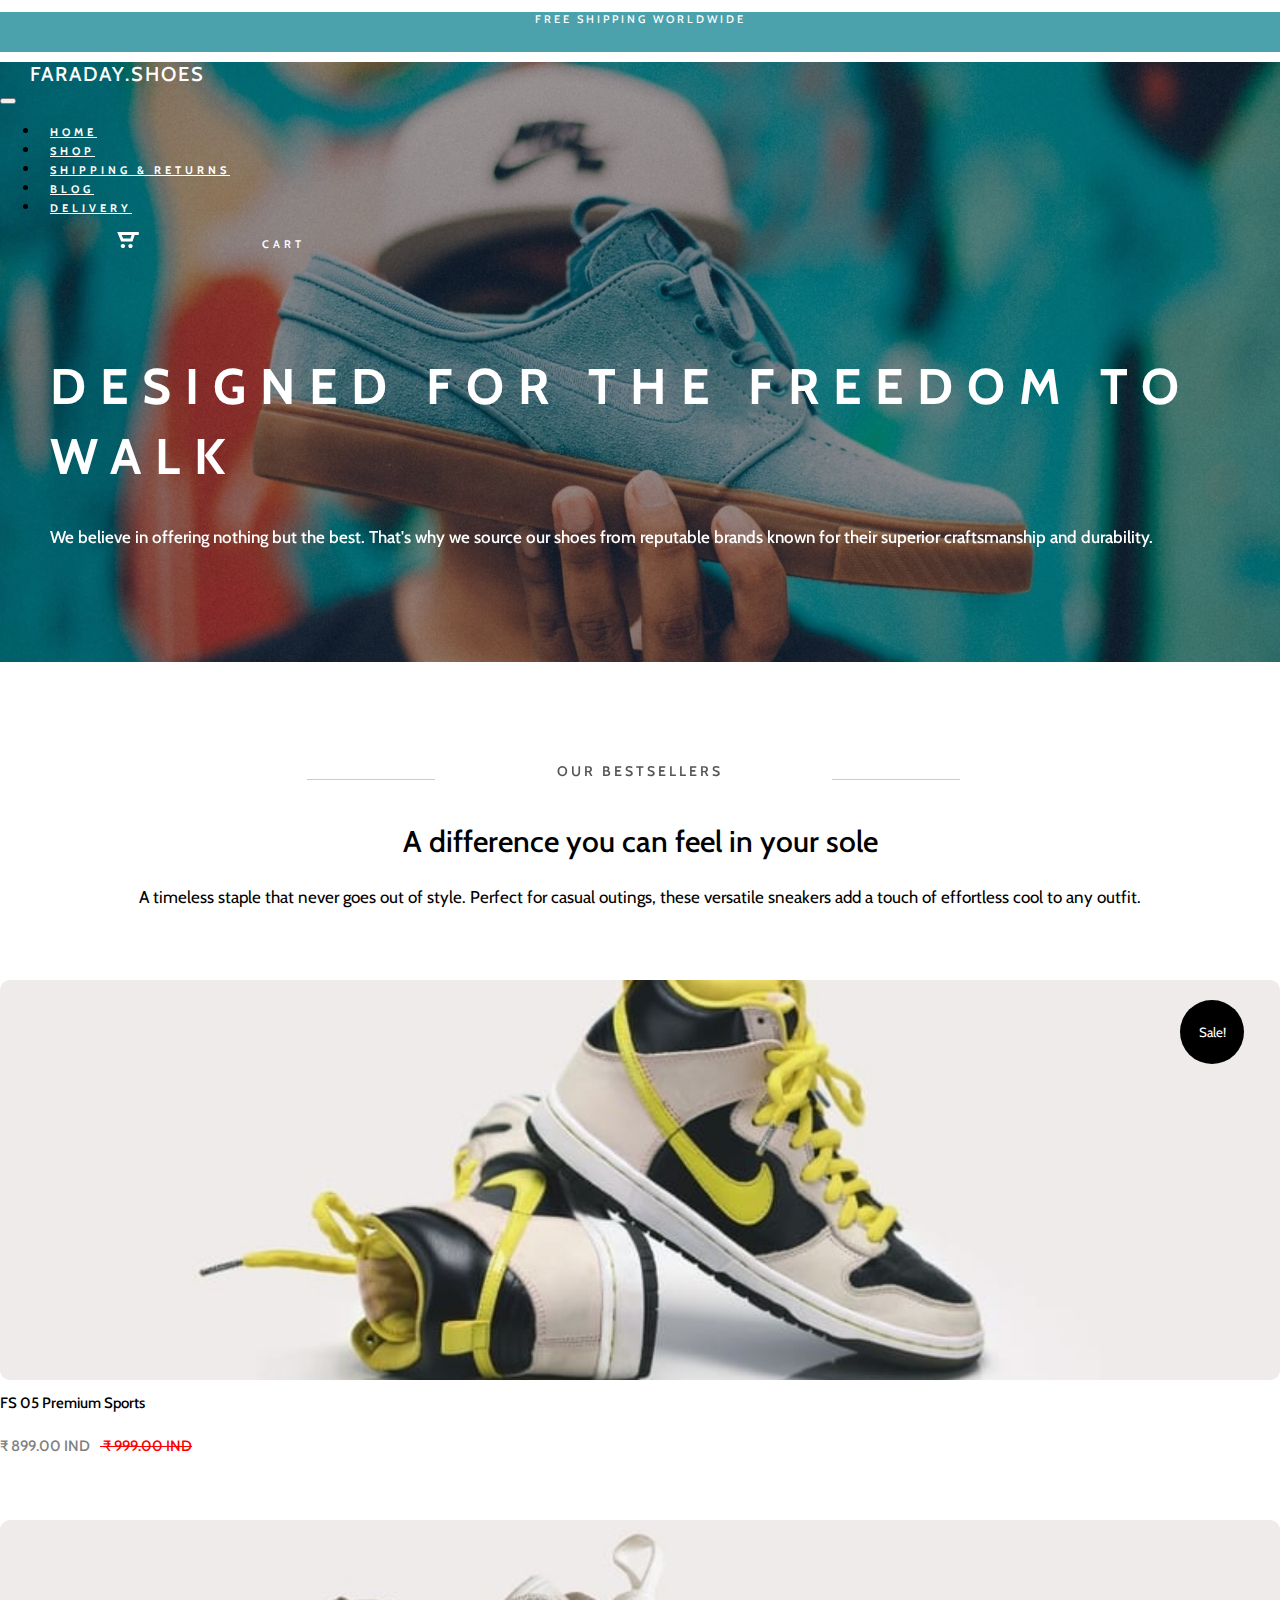
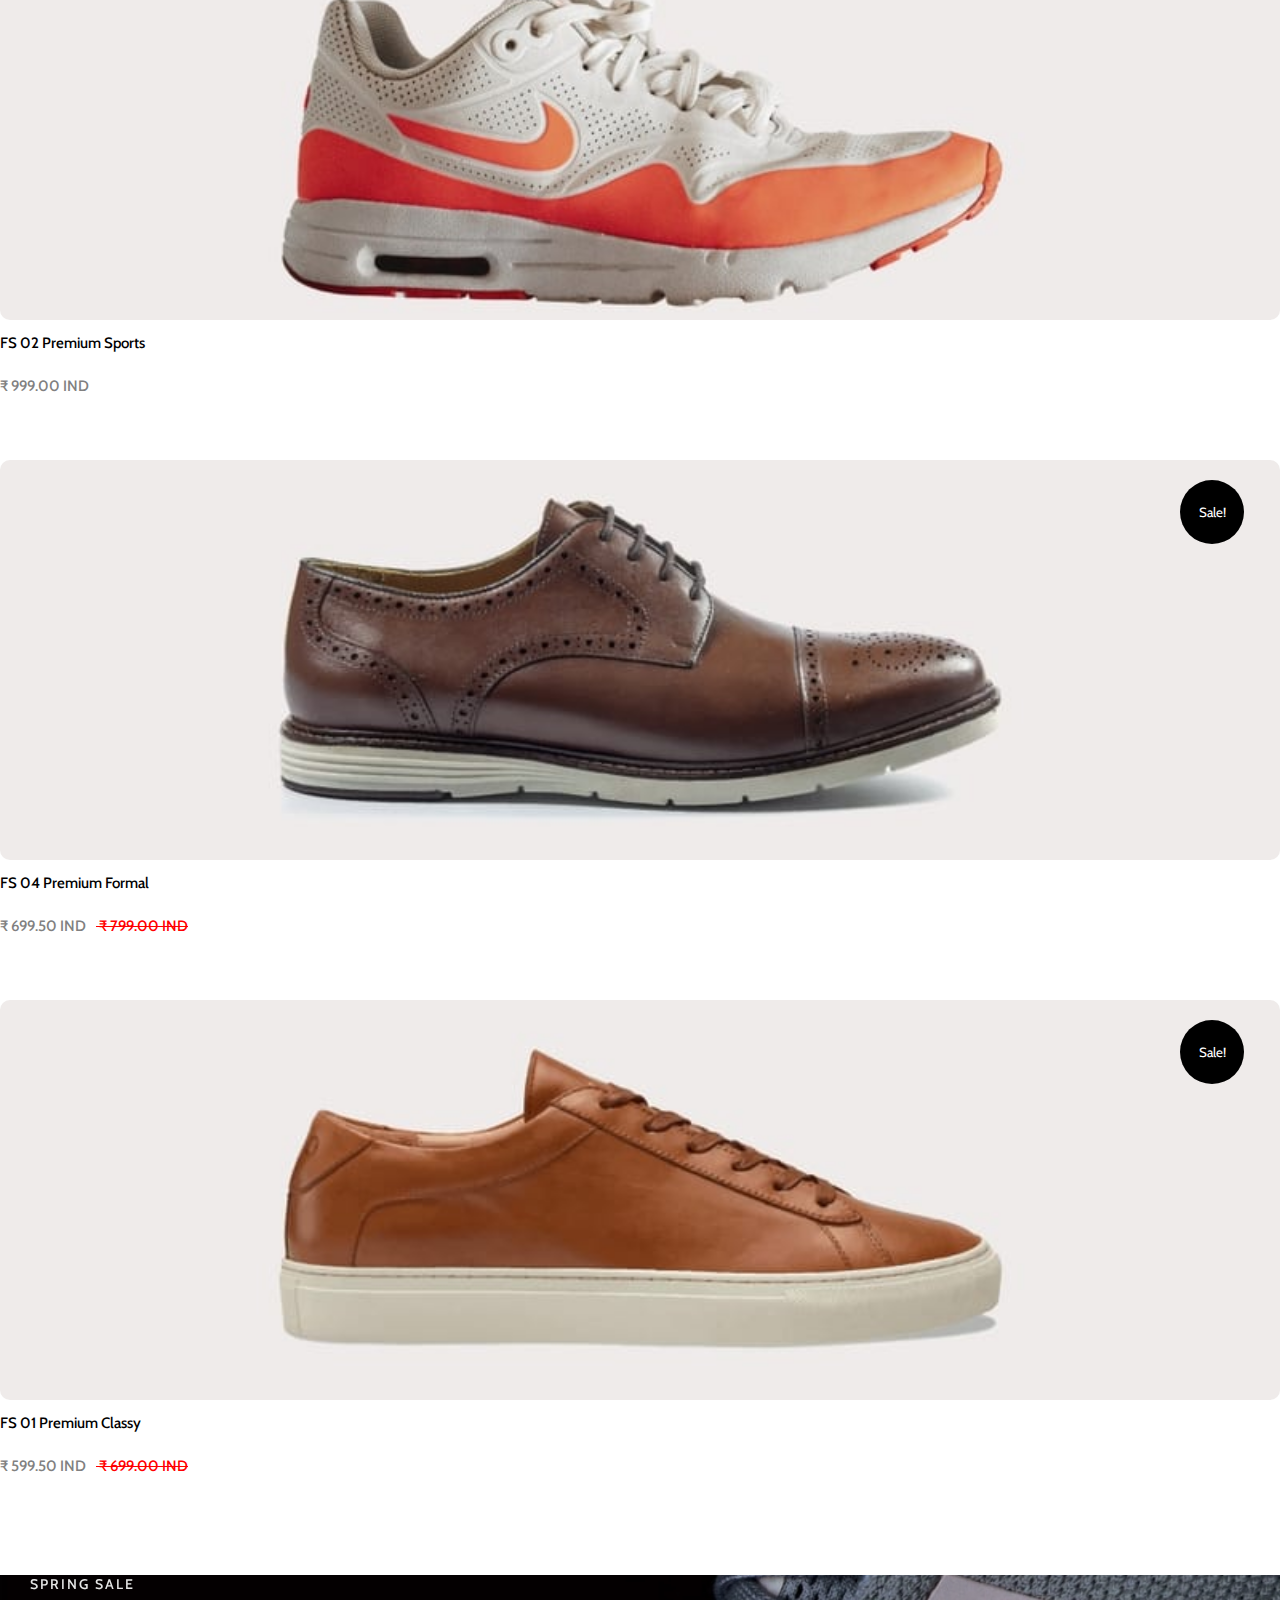
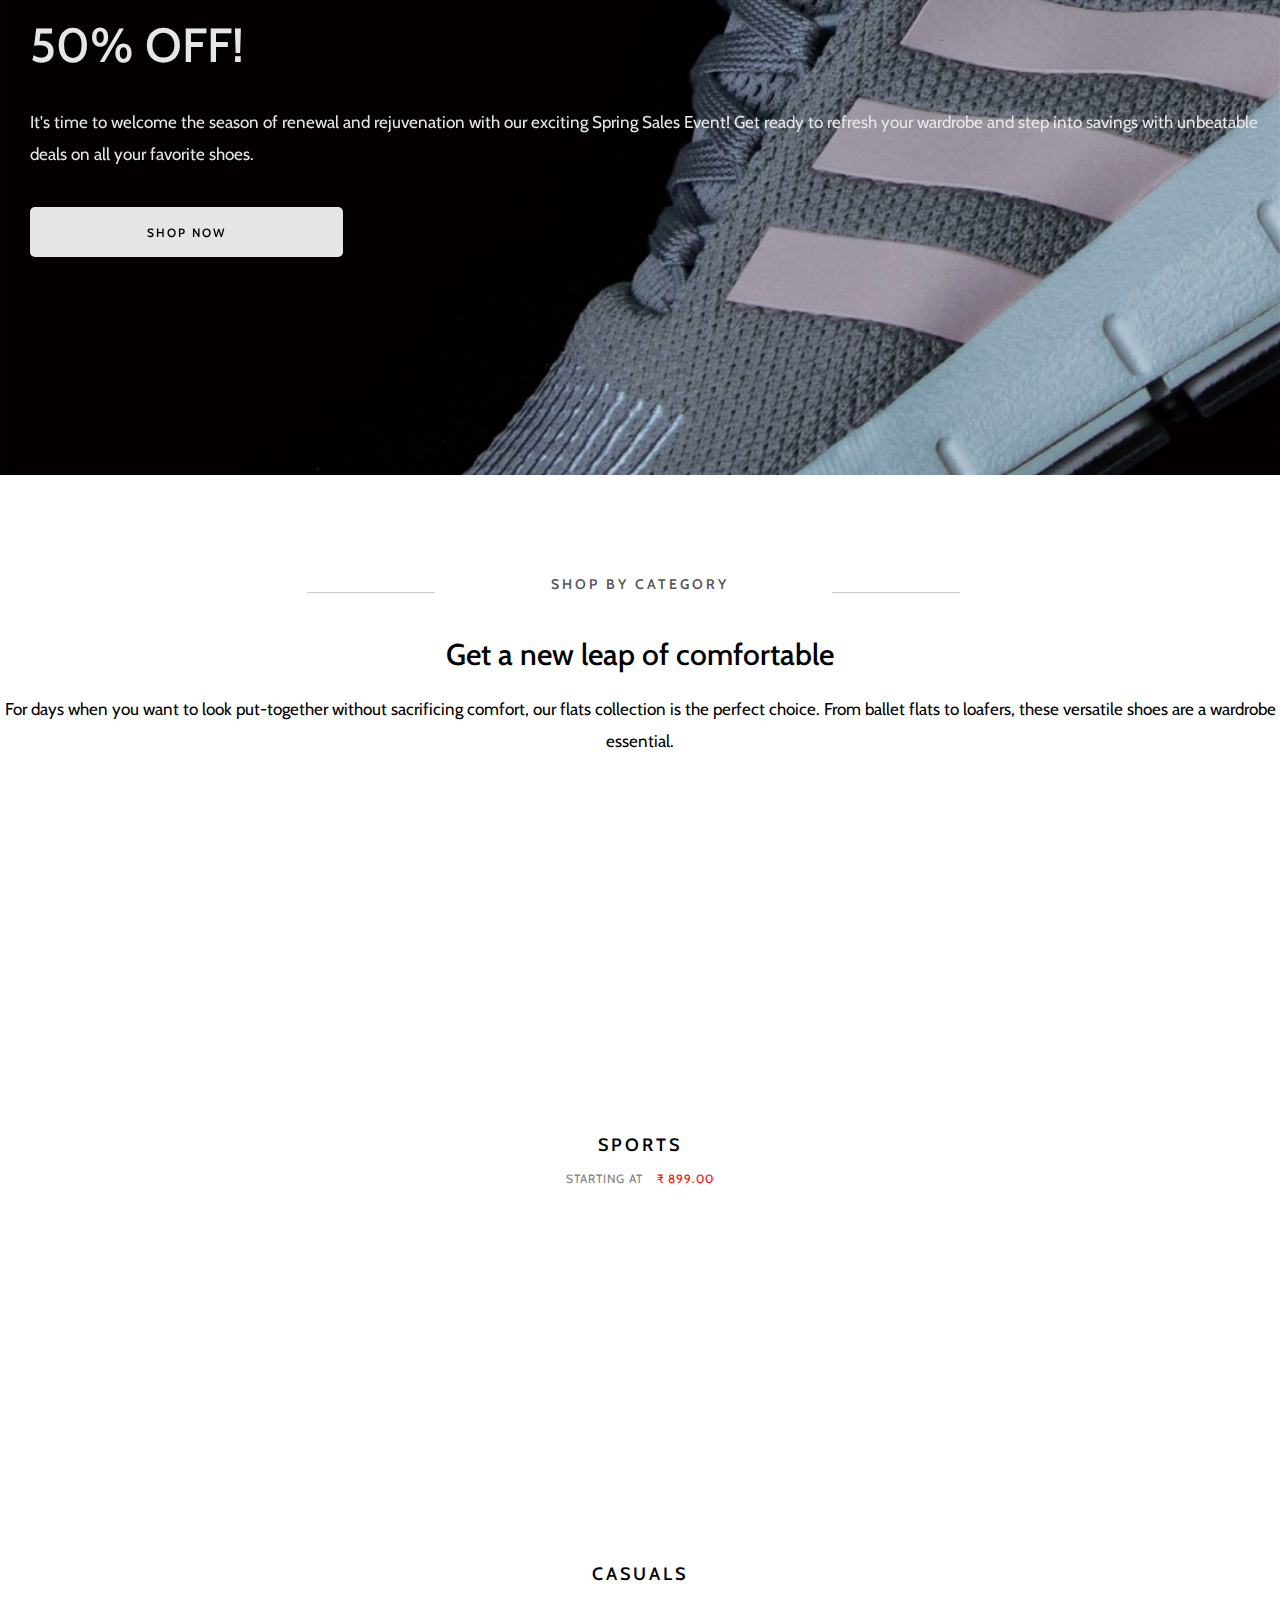
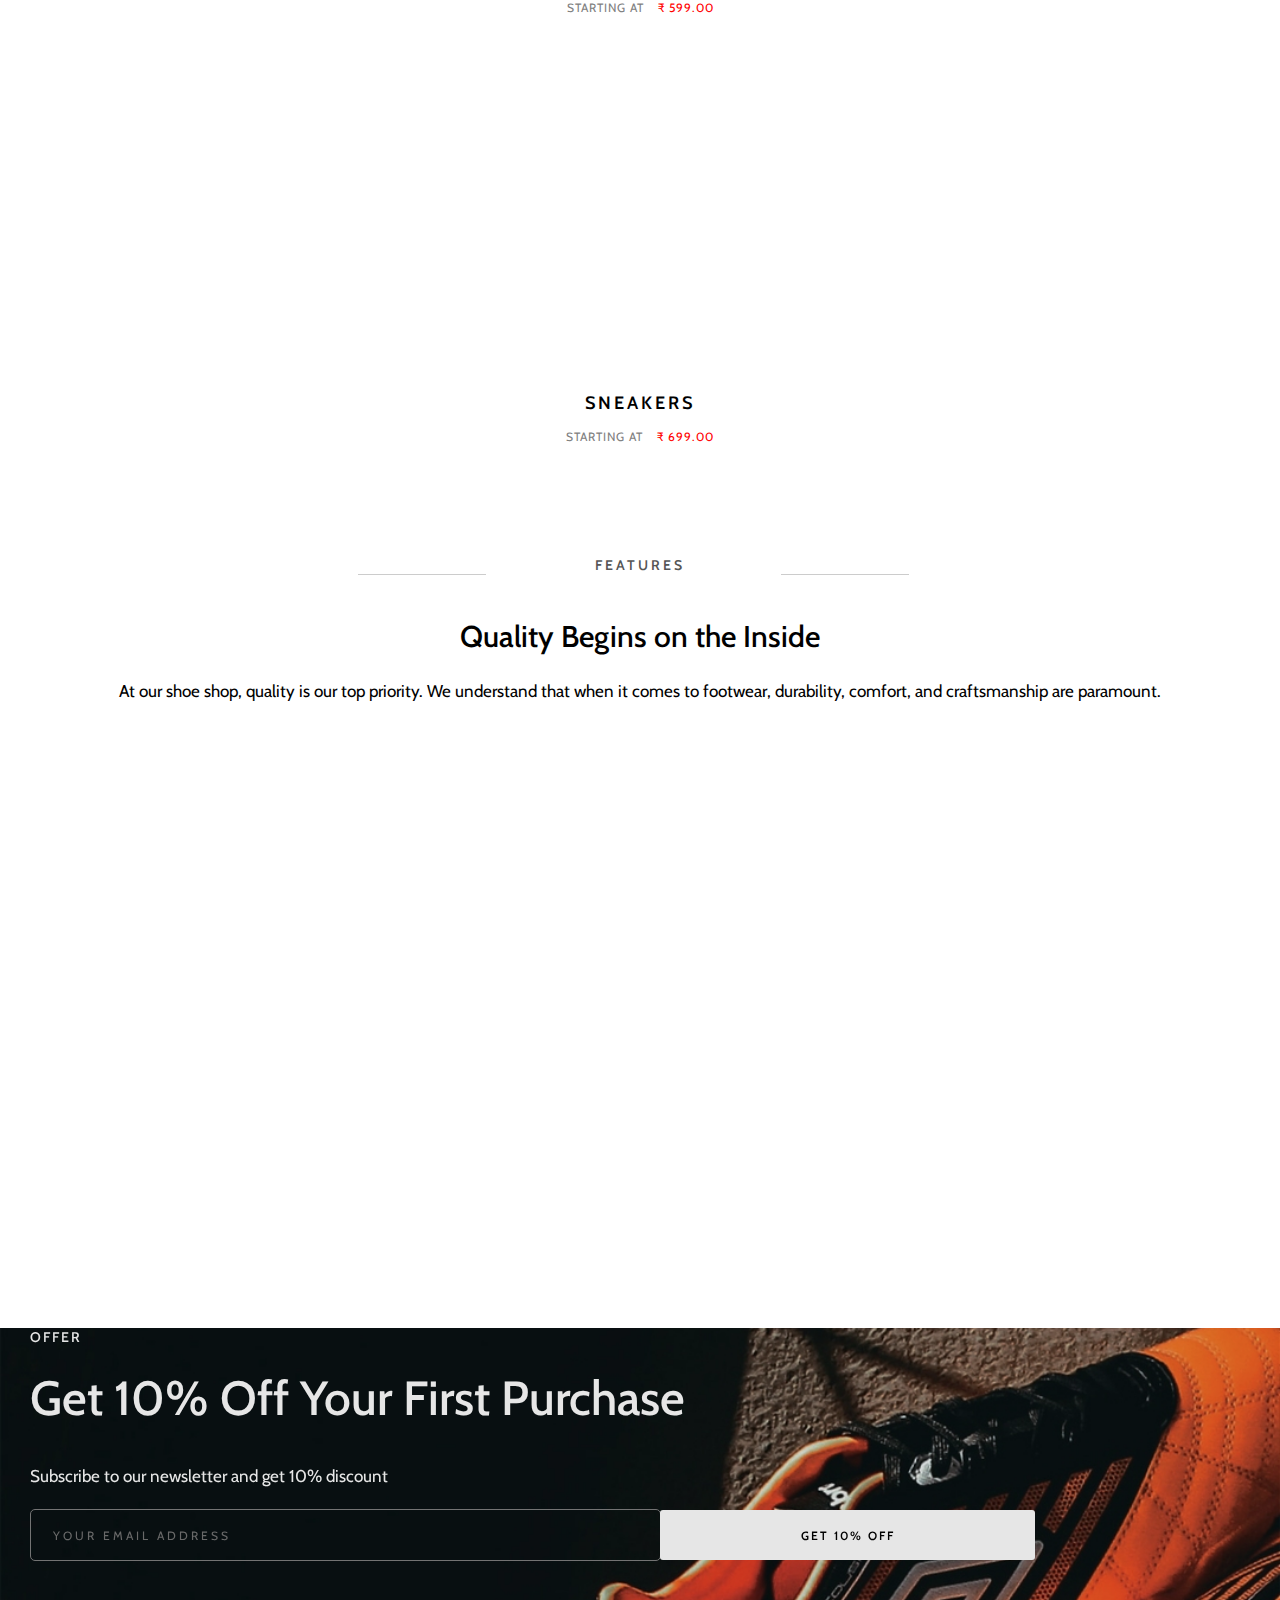
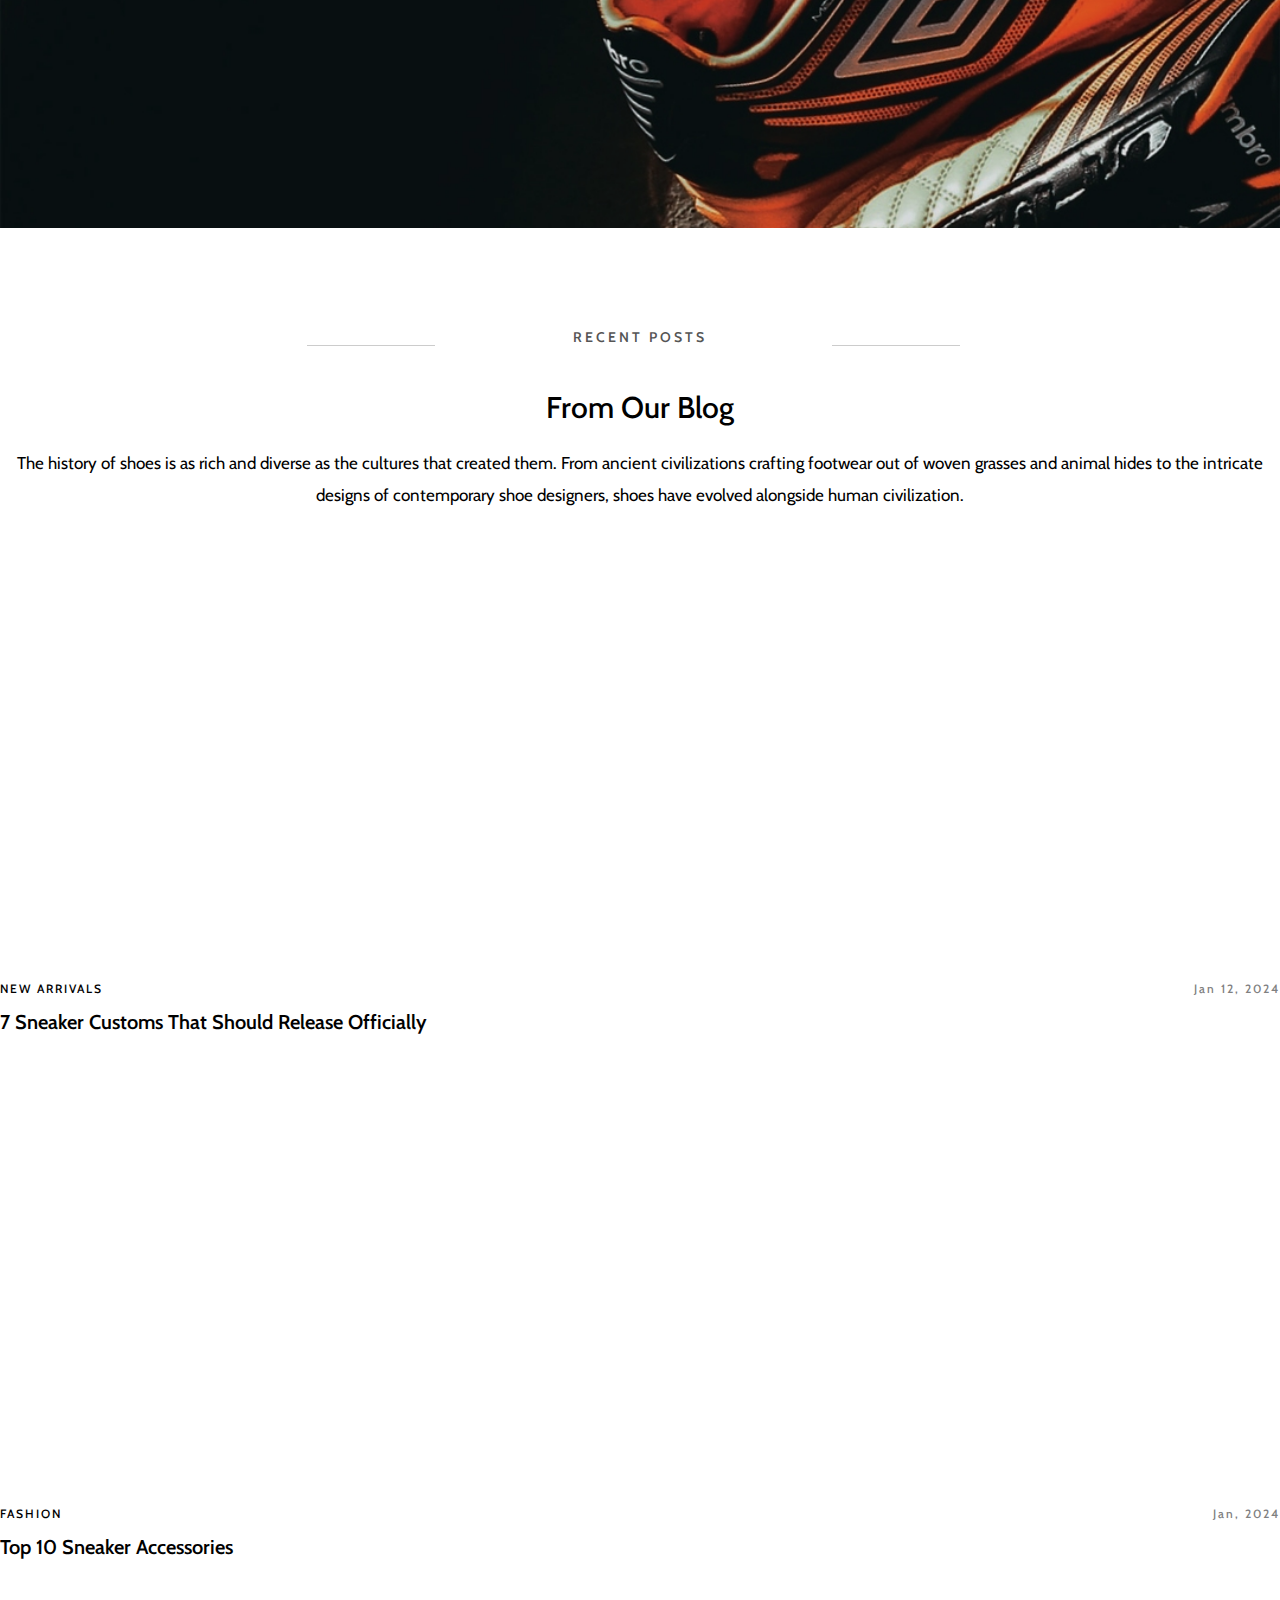
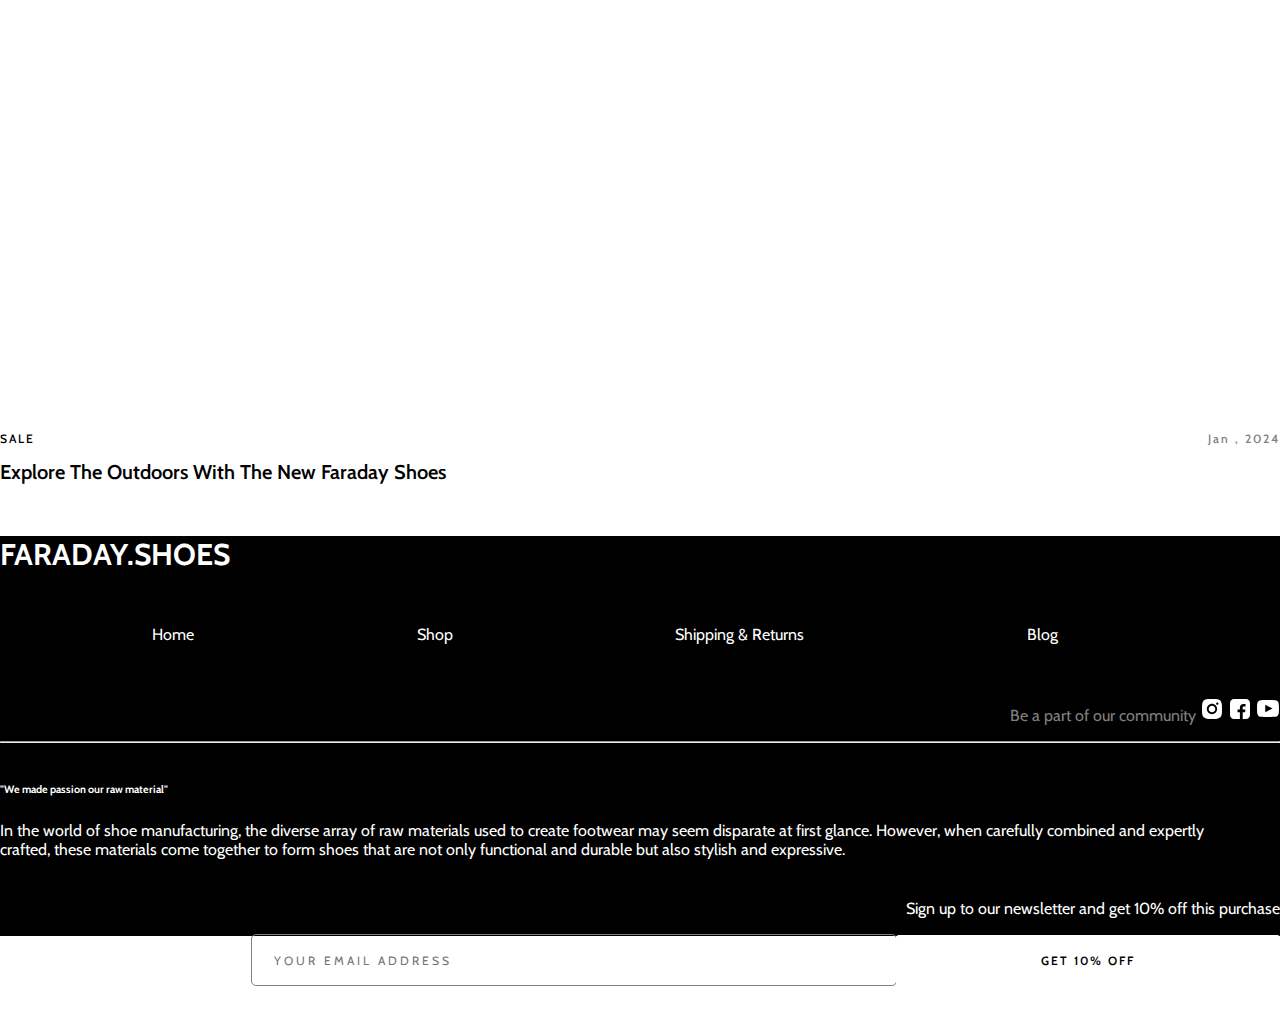
<file: index.html>
<!DOCTYPE html>
<html lang="en">
<head>
    <meta charset="UTF-8" />
    <meta name="viewport" content="width=device-width, initial-scale=1.0" />
    <title>HOME - FARADAY SHOES</title>
    <link rel="icon" type="image/x-icon" href="images/sport-shoe.png">
    <link rel="stylesheet" href="style.css" />
    <link href="https://cdn.jsdelivr.net/npm/bootstrap@5.3.2/dist/css/bootstrap.min.css" rel="stylesheet"
        integrity="sha384-T3c6CoIi6uLrA9TneNEoa7RxnatzjcDSCmG1MXxSR1GAsXEV/Dwwykc2MPK8M2HN" crossorigin="anonymous" />
    <script src="https://cdn.jsdelivr.net/npm/bootstrap@5.3.2/dist/js/bootstrap.bundle.min.js"
        integrity="sha384-C6RzsynM9kWDrMNeT87bh95OGNyZPhcTNXj1NW7RuBCsyN/o0jlpcV8Qyq46cDfL"
        crossorigin="anonymous"></script>
        <link href="https://unpkg.com/aos@2.3.1/dist/aos.css" rel="stylesheet">
        <script src="https://unpkg.com/aos@2.3.1/dist/aos.js"></script>
        <script src="https://code.jquery.com/jquery-3.7.1.js" integrity="sha256-eKhayi8LEQwp4NKxN+CfCh+3qOVUtJn3QNZ0TciWLP4=" crossorigin="anonymous"></script>
</head>
<body>
    <div class="container-fluid navrow">
        <div class="row">
            <div class="col-12">
                <p class="head1">FREE SHIPPING WORLDWIDE</p>
            </div>
        </div>
    </div>
    <div class="container-fluid section1">
        <div class="row">
            <nav class="navbar navbar-expand-lg">
                <div class="navbar-brand">
                    <h1 class="navname">FARADAY.SHOES</h1>
                </div>
                <button class="navbar-toggler hamburger" type="button" data-bs-toggle="collapse"
                    data-bs-target="#navbarSupportedContent" aria-controls="navbarSupportedContent"
                    aria-expanded="false" aria-label="Toggle navigation">
                    <span class="navbar-toggler-icon" id="btn10"></span>
                </button>
                <div class="collapse navbar-collapse" id="navbarSupportedContent">
                    <ul class="navbar-nav ms-auto mb-2 mb-lg-0">
                        <li class="nav-item1 dropdown">
                            <a class="nav-link navlinks" href="index.html">HOME</a>
                        </li>
                        <li class="nav-item1 dropdown">
                            <a class="nav-link navlinks" href="shop.html">SHOP</a>
                        </li>
                        <li class="nav-item dropdown">
                            <a class="nav-link navlinks" href="shipping.html">SHIPPING & RETURNS</a>
                        </li>
                        <li class="nav-item dropdown">
                            <a class="nav-link navlinks" href="blog.html">BLOG</a>
                        </li>
                        <li class="nav-item dropdown">
                            <a class="nav-link navlinks" href="delivery.html">DELIVERY</a>
                        </li>
                    </ul>
                    <form class="d-flex ms-auto">
                        <a class="btn1" href="">
                            <img class="img1" src="images/shop icon 2.svg" alt="cart" /> CART</a>
                    </form>
                </div>
            </nav>
            
            <div class="col-lg-6 col-md-8 col-12">
                <h1 class="head2" data-aos="fade-right" data-aos-duration="1000">DESIGNED FOR THE FREEDOM TO WALK</h1>
                <p class="para1" data-aos="fade-right" data-aos-duration="1000">We believe in offering nothing but the best. That's why we source our shoes from reputable brands known for their superior craftsmanship and durability.</p>
            </div>
            <div class="col-lg-6 col-md-4 col-12">
                <button class="btn2" data-aos="fade-down" data-aos-duration="1000">SHOP NOW</button>
            </div>
    </div>
    </div>
    <div class="container">
        <div class="row">
            <div class="col-lg-2"></div>
            <div class="col-lg-8">
                <div class="title_lines"><h5 class="head3">OUR BESTSELLERS</h5></div>
                <h1 class="head4">A difference you can feel in your sole</h1>
                <p class="para2">A timeless staple that never goes out of style. Perfect for casual outings, these versatile sneakers add a touch of effortless cool to any outfit.</p>
            </div>
            <div class="col-lg-2"></div>
        </div>
        <div class="row">
            <div class="col-lg-6 col-md-6 col-sm-6">
                <div>
                 <img class="imgs3" src="images/shoe 5.jpeg" alt="shoe1">
                 <button class="btn3">Sale!</button>
                <h5 class="head5">FS 05 Premium Sports</h5>
                <p class="para3">&#x20B9; 899.00 IND<span class="spant1"> &#x20B9; 999.00 IND</span></p>
                </div>   
            </div>
            <div class="col-lg-6 col-md-6 col-sm-6">
                <div>
                <img class="imgs3" src="images/shoe 2.jpeg" alt="shoe2">
                <h5 class="head5">FS 02 Premium Sports</h5>
                <p class="para3">&#x20B9; 999.00 IND</p>
                </div>
            </div>
        </div>
        <div class="row">
            <div class="col-lg-6 col-md-6 col-sm-6">
                <div>
                <img class="imgs2" src="images/shoe 3.jpeg" alt="shoe1">
                <button class="btn3">Sale!</button>
                <h5 class="head5">FS 04 Premium Formal</h5>
                <p class="para3">&#x20B9; 699.50 IND<span class="spant1"> &#x20B9; 799.00 IND</span></p>
                </div>  
            </div>
            <div class="col-lg-6 col-md-6 col-sm-6">
                <div>
                    <img class="imgs3" src="images/shoe 4.jpeg" alt="shoe 2">
                    <button class="btn3">Sale!</button>
                    <h5 class="head5">FS 01 Premium Classy</h5>
                    <p class="para3">&#x20B9; 599.50 IND<span class="spant1"> &#x20B9; 699.00 IND</span></p>
                </div>
            </div>
        </div>
    </div>
    <div class="container-fluid section2">
            <div class="row">
                <div class="col-lg-6 col-md-10 col-sm-10"> 
                    <div class="rows1">
                        <h5 class="head6">SPRING SALE</h5>
                        <h1 class="head7">50% OFF!</h1>
                        <p class="para4">It's time to welcome the season of renewal and rejuvenation with our exciting Spring Sales Event! Get ready to refresh your wardrobe and step into savings with unbeatable deals on all your favorite shoes. </p>
                        <button class="btn4">SHOP NOW</button>
                    </div>
            </div>
        </div>
    </div>
    <div class="container">
        <div class="row">
            <div class="col-lg-2"></div>
            <div class="col-lg-8">
                <div class="title_lines1"><h5 class="head3">SHOP BY CATEGORY</h5></div>
                <h1 class="head4">Get a new leap of comfortable</h1>
                <p class="para2"> For days when you want to look put-together without sacrificing comfort, our flats collection is the perfect choice. From ballet flats to loafers, these versatile shoes are a wardrobe essential.</p>
            </div>
            <div class="col-lg-2"></div>
        </div>
        <div class="container">
        <div class="row">
            <div class="col-lg-4">
                <div class="card">
                    <img class="imgs4" data-aos="flip-left" data-aos-easing="ease-out-cubic" data-aos-duration="2000" src="images/shoes 1.jpeg" alt="">
                    <h1 class="head8">SPORTS</h1>
                    <p class="para5">STARTING AT <span class="spant">&#x20B9; 899.00</span></p>
                </div>
            </div>
            <div class="col-lg-4">
                <div class="card">
                    <img class="imgs4" data-aos="flip-left" data-aos-easing="ease-out-cubic" data-aos-duration="2000" src="images/shoes 2.jpeg" alt="">
                    <h1 class="head8">CASUALS</h1>
                    <p class="para5">STARTING AT <span class="spant">&#x20B9; 599.00</span></p>
                </div>
            </div>
            <div class="col-lg-4">
                <div class="card">
                    <img class="imgs4" data-aos="flip-left" data-aos-easing="ease-out-cubic" data-aos-duration="2000" src="images/shoes 3.jpeg" alt="">
                    <h1 class="head8">SNEAKERS</h1>
                    <p class="para5">STARTING AT <span class="spant">&#x20B9; 699.00</span></p>
                </div>
            </div>
        </div>
    </div>
 </div>
 <div class="container">
    <div class="row">
        <div class="col-lg-2"></div>
        <div class="col-lg-8">
            <div class="title_lines2"><h5 class="head3">FEATURES</h5></div>
            <h1 class="head4">Quality Begins on the Inside</h1>
            <p class="para2">At our shoe shop, quality is our top priority. We understand that when it comes to footwear, durability, comfort, and craftsmanship are paramount. </p>
        </div>
        <div class="col-lg-2"></div>
    </div>
        <div class="row">
            <div class="col-lg-12">
                <img class="imgs5"  data-aos="zoom-in" data-aos-duration="1000" src="images/bg3.jpg" alt="bg3">
            </div>
        </div>
 </div>
 <div class="container section3">
    <div class="row">
        <div class="col-lg-6">
            <div class="rows1">
                <h5 class="head6">OFFER</h5>
                <h1 class="head7">Get 10% Off Your First Purchase</h1>
                <p class="para4">Subscribe to our newsletter and get 10% discount</p>
                 <input class="inpt1" type="email" placeholder="YOUR EMAIL ADDRESS" required> <button class="btn5">GET 10% OFF</button>
            </div>
        </div>
    </div>
 </div>
 <div class="container">
    <div class="row">
        <div class="col-lg-2"></div>
        <div class="col-lg-8">
            <div class="title_lines"><h5 class="head3">RECENT POSTS</h5></div>
            <h1 class="head4">From Our Blog</h1>
            <p class="para2">The history of shoes is as rich and diverse as the cultures that created them. From ancient civilizations crafting footwear out of woven grasses and animal hides to the intricate designs of contemporary shoe designers, shoes have evolved alongside human civilization. </p>
        </div>
        <div class="col-lg-2"></div>
    </div>
 </div>
 <div class="container">
    <div class="row">
        <div class="col-lg-4 col-md-4">
            <div class="cards">
                <img class="imgs6" data-aos="flip-left" data-aos-easing="ease-out-cubic" data-aos-duration="2000" src="images/shoes inbg1.jpeg" alt="inbg1">
                <p class="para6">NEW ARRIVALS<span class="spant2">Jan 12, 2024</span></p>
                <h5 class="head9">7 Sneaker Customs That Should Release Officially</h5>
            </div>
        </div>
        <div class="col-lg-4 col-md-4">
            <div class="cards">
                <img class="imgs6" data-aos="flip-left" data-aos-easing="ease-out-cubic" data-aos-duration="2000" src="images/shoes inbg 2.jpeg" alt="inbg1">
                <p class="para6">FASHION<span class="spant2">Jan, 2024</span></p>
                <h5 class="head9">Top 10 Sneaker Accessories</h5>
            </div>
        </div>
        <div class="col-lg-4 col-md-4">
            <div class="cards">
                <img class="imgs6" data-aos="flip-left" data-aos-easing="ease-out-cubic" data-aos-duration="2000" src="images/shoes inbg 3.jpeg" alt="inbg1">
                <p class="para6">SALE<span class="spant2">Jan , 2024</span></p>
                <h5 class="head9">Explore The Outdoors With The New Faraday Shoes</h5>
            </div>  
        </div>
    </div>
 </div>
 <div class="container-fluid section4">
    <div class="container">
        <div class="row">
            <div class="col-lg-3 col-12"><h1 class="head10">FARADAY.SHOES</h1></div>
            <div class="col-lg-5 col-12">
                <ul class="lists">
                <li class="lists1"><a class="anchor" href="index.html">Home</a></li>
                <li class="lists1"><a class="anchor" href="shop.html">Shop</a></li>
                <li class="lists1"><a class="anchor" href="shipping.html">Shipping & Returns</a></li>
                <li class="lists1"><a class="anchor" href="blog.html">Blog</a></li>
                <!-- <li class="lists1"><a class="anchor" href="">Contact</a></li>   -->
            </div>
            <div class="col-lg-4 col-12">
                <p class="para7">Be a part of our community
                <img class="imgs7" src="images/insta.svg" alt="insta">
                <img class="imgs7" src="images/facebook.svg" alt="facebook">
                <img class="imgs7" src="images/you tube.svg" alt="utube"></p>
            </div>
        </div>
        <hr style="color:white;">
        <div class="row">
            <div class="col-lg-6 col-12">
                <h6 class="head11">"We made passion our raw material"</h6>
                <p class="para8">In the world of shoe manufacturing, the diverse array of raw materials used to create footwear may seem disparate at first glance. However, when carefully combined and expertly crafted, these materials come together to form shoes that are not only functional and durable but also stylish and expressive.</p>
            </div>
            <div class="col-lg-6 col-12">
                <div class="rows2">
                <p class="head12">Sign up to our newsletter and get 10% off this purchase</p>
                <input class="inpt2" type="text" name="" id="" placeholder="YOUR EMAIL ADDRESS">
                <button class="btn6">GET 10% OFF</button>
                <div class="row">
                    <div class="col-lg-3"></div>
                    <div class="col-lg-9 col-12">
                        <p class="para9">Created with by Basha . Copyright © All Rights Reserved
                            Style Guide    Licenses    Instructions</p>
                    </div>
                </div>
            </div>
        </div>
    </div>
    
 </div>
</body>
<script>
    AOS.init();

    $("#btn10").click(function(){
        $(".head2").toggle("fast")
        $(".para1").toggle("fast")
        $(".btn2").toggle("fast")
    })
  </script>
</html>
</file>
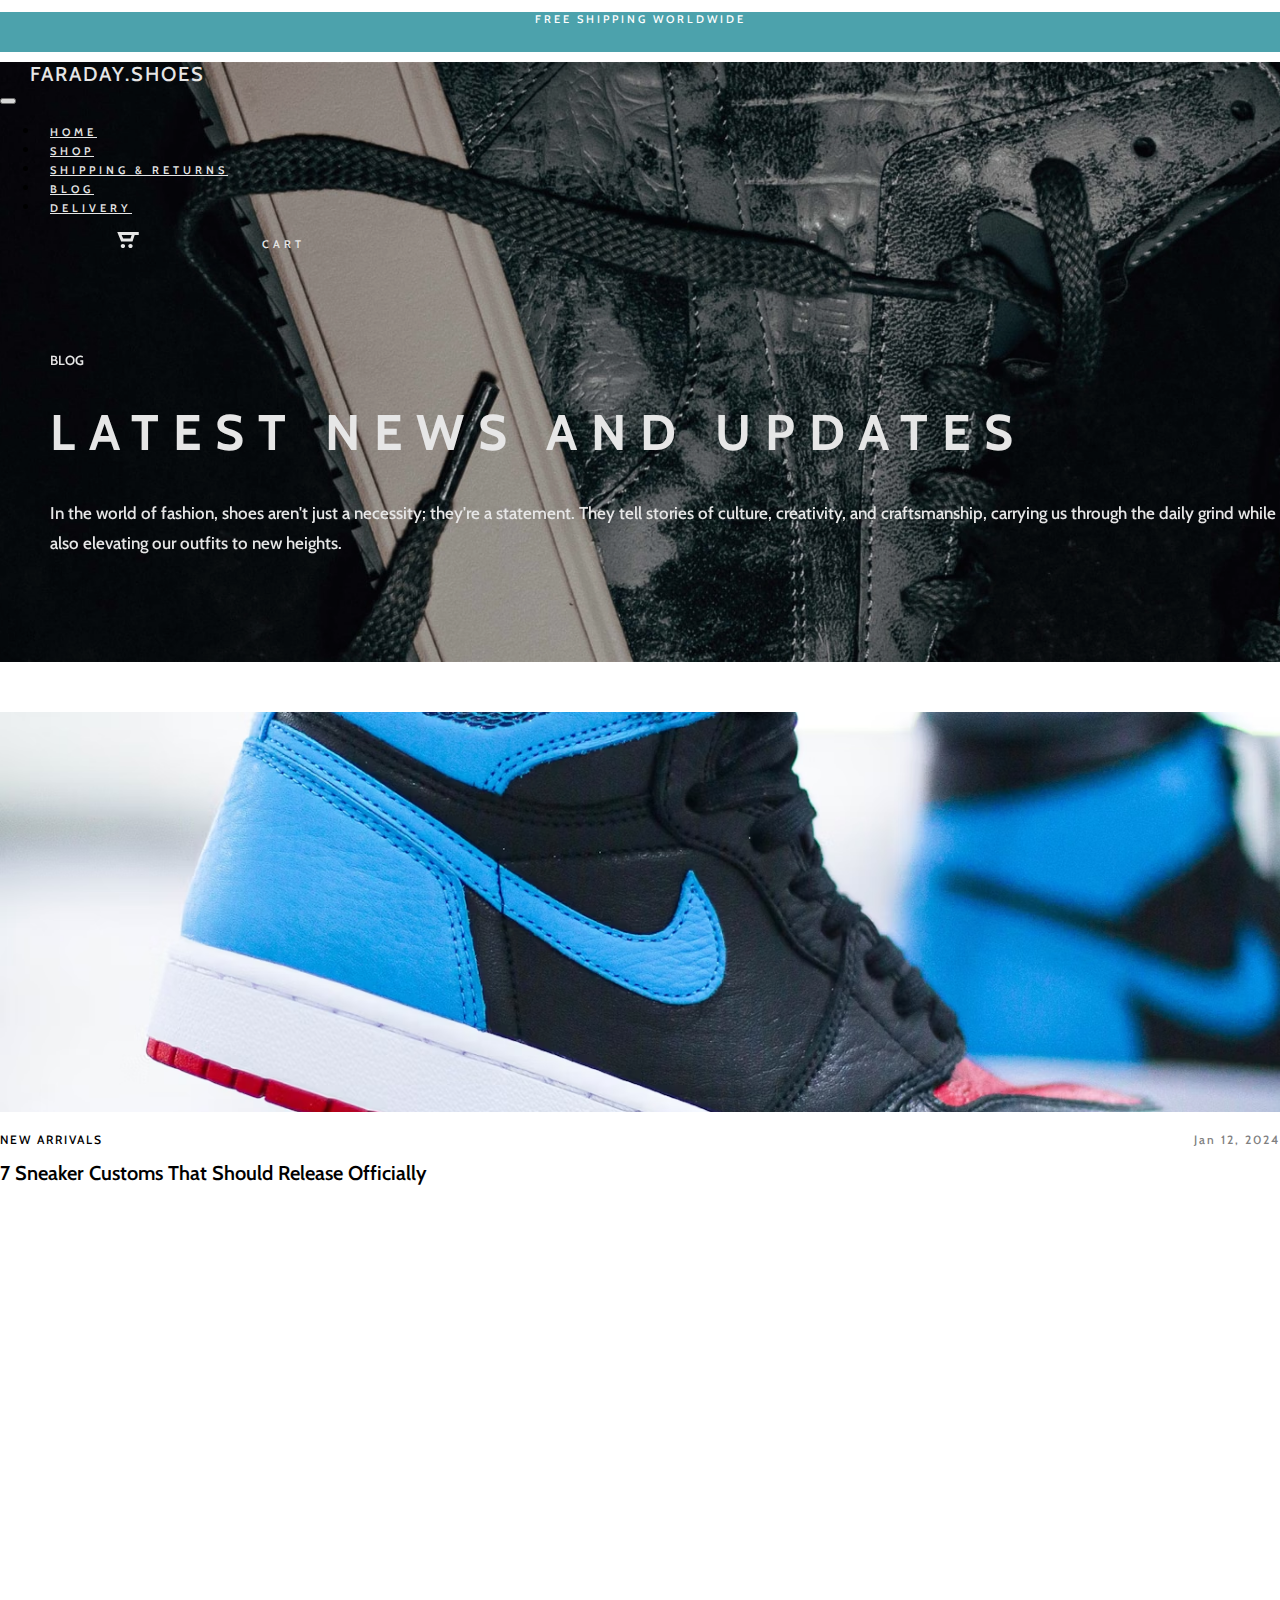
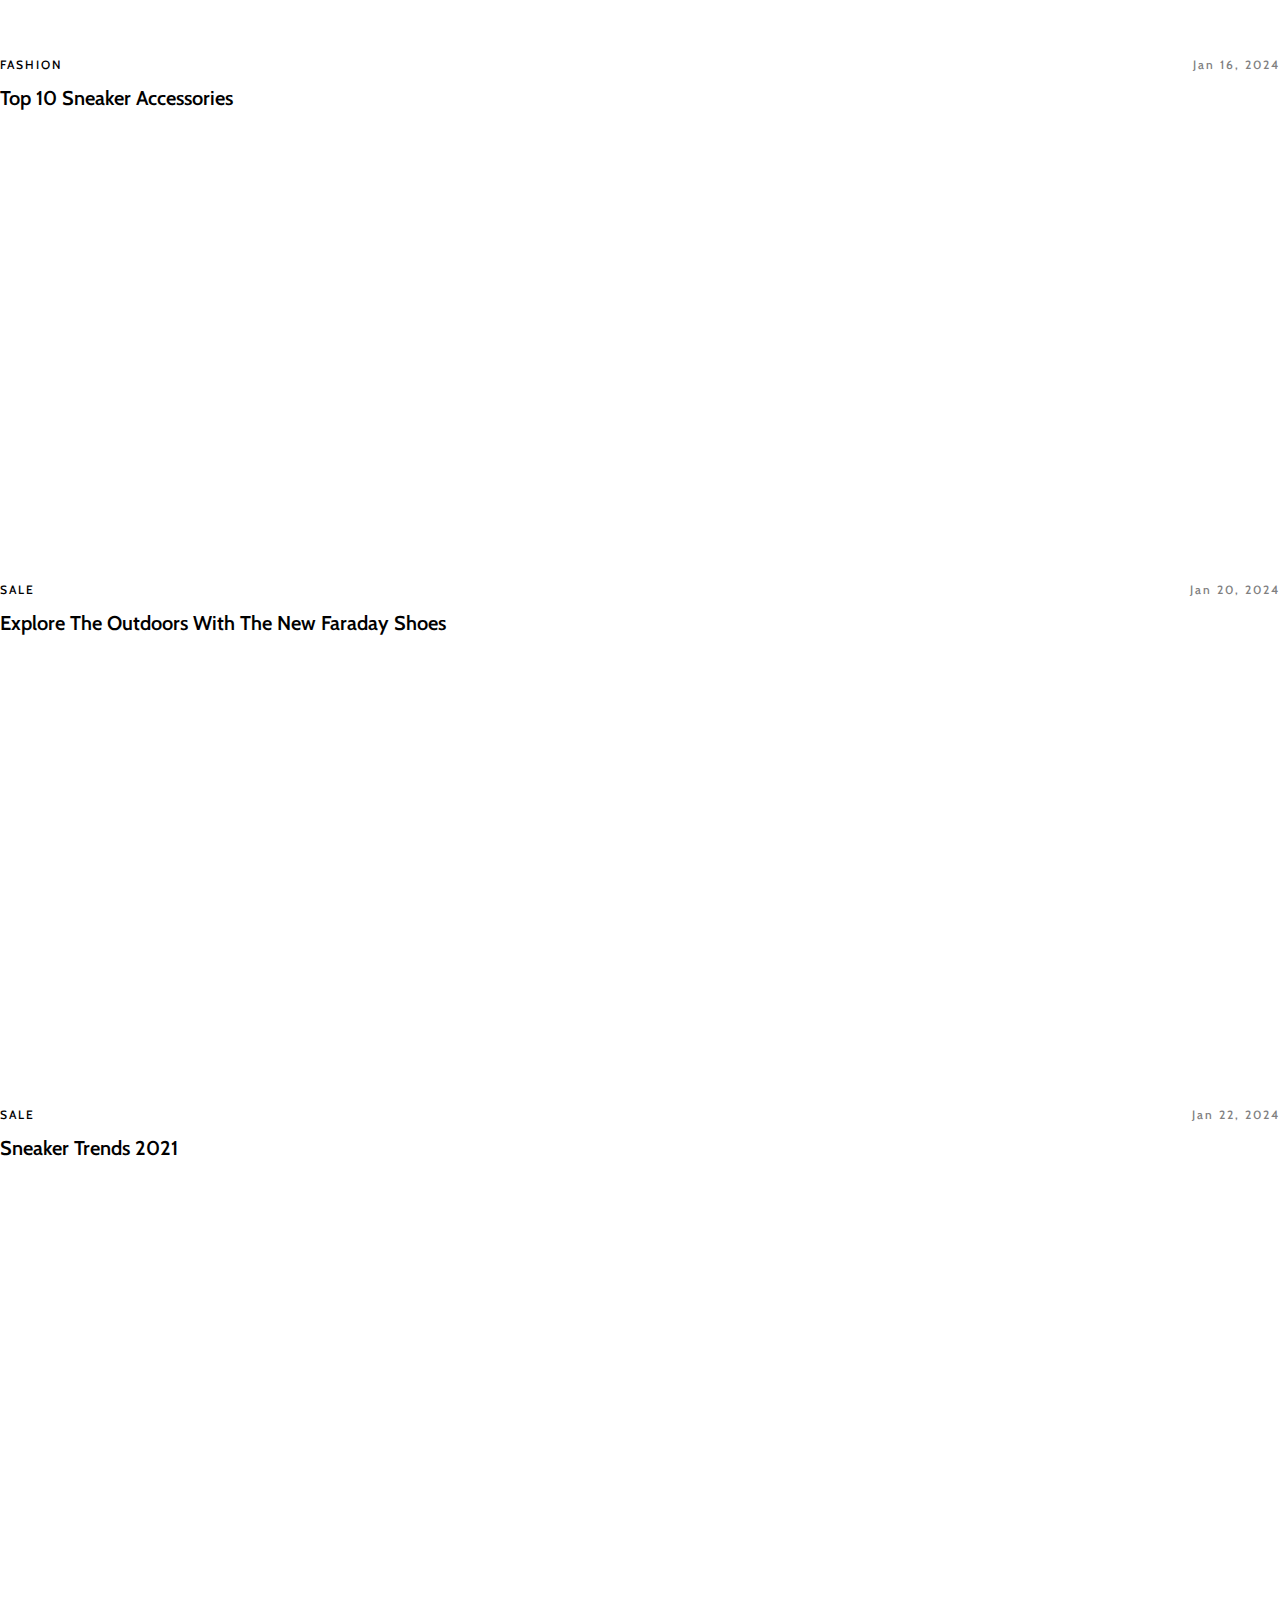
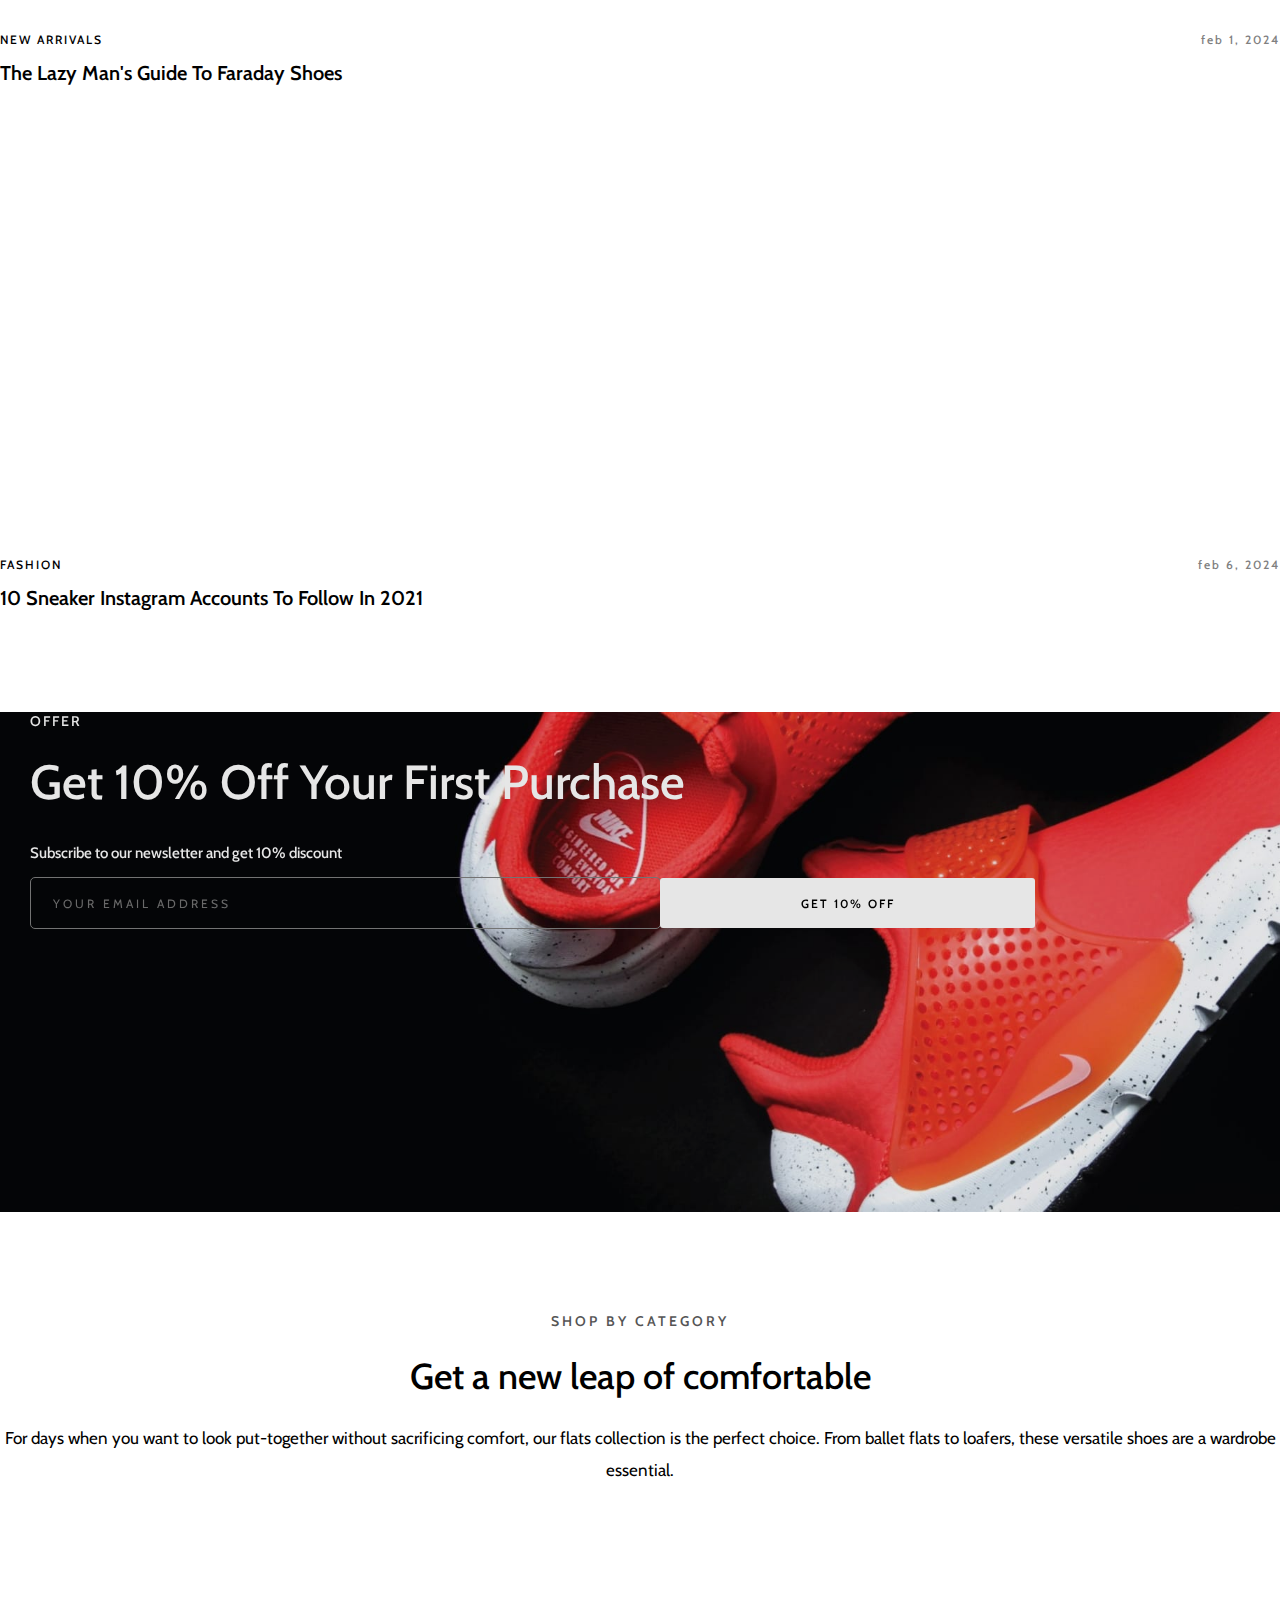
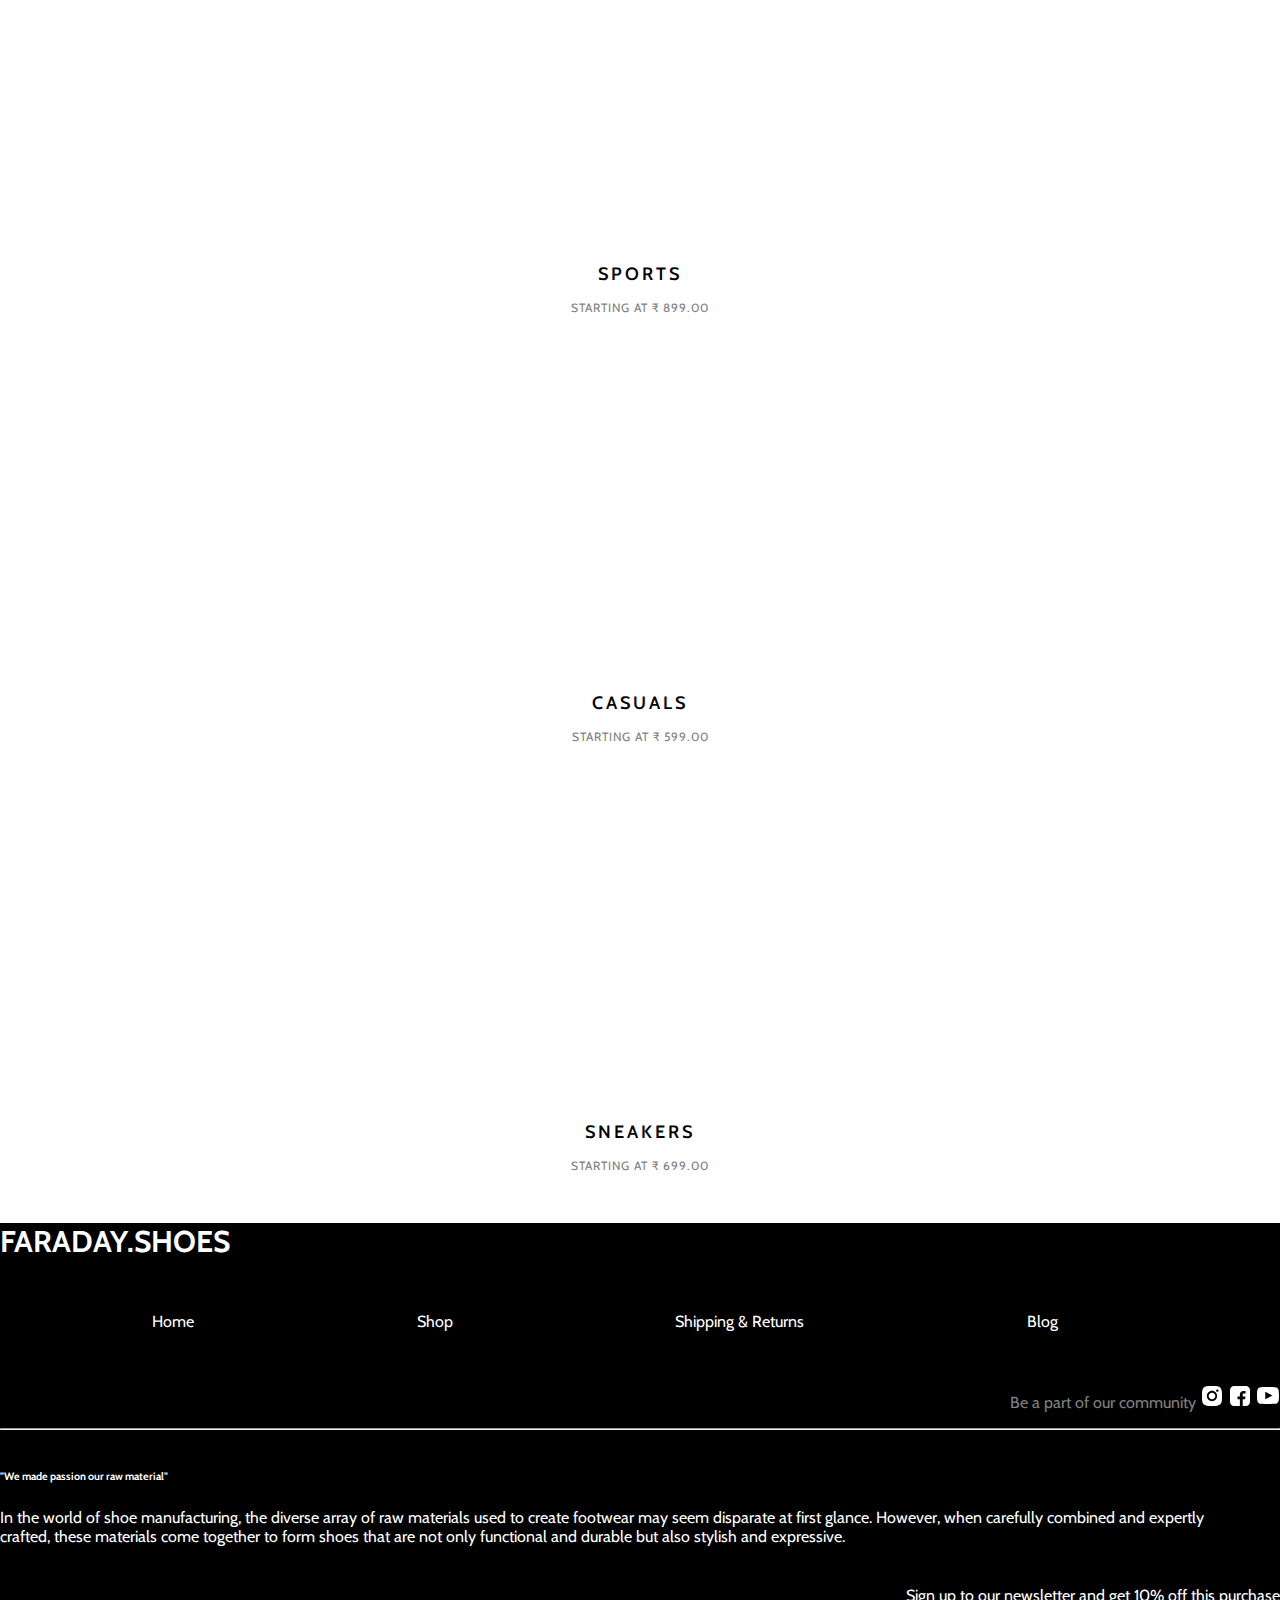
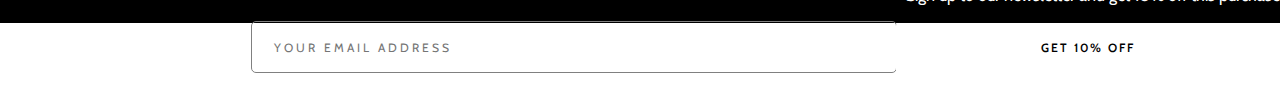
<file: blog.html>
<!DOCTYPE html>
<html lang="en">
<head>
    <meta charset="UTF-8">
    <meta name="viewport" content="width=device-width, initial-scale=1.0">
    <title>BLOG - FARADAY SHOES</title>
    <link rel="icon" type="image/x-icon" href="images/sport-shoe.png">
    <link rel="stylesheet" href="blog.css">
    <link href="https://cdn.jsdelivr.net/npm/bootstrap@5.3.2/dist/css/bootstrap.min.css" rel="stylesheet"
    integrity="sha384-T3c6CoIi6uLrA9TneNEoa7RxnatzjcDSCmG1MXxSR1GAsXEV/Dwwykc2MPK8M2HN" crossorigin="anonymous" />
    <script src="https://cdn.jsdelivr.net/npm/bootstrap@5.3.2/dist/js/bootstrap.bundle.min.js"
    integrity="sha384-C6RzsynM9kWDrMNeT87bh95OGNyZPhcTNXj1NW7RuBCsyN/o0jlpcV8Qyq46cDfL"
    crossorigin="anonymous"></script>
    <link href="https://unpkg.com/aos@2.3.1/dist/aos.css" rel="stylesheet">
    <script src="https://unpkg.com/aos@2.3.1/dist/aos.js"></script>
</head>
<body>
    <div class="container-fluid navrow">
        <div class="row">
            <div class="col-12">
                <p class="head1">FREE SHIPPING WORLDWIDE</p>
            </div>
        </div>
    </div>
    <div class="container-fluid section1">
        <div class="row">
            <nav class="navbar navbar-expand-lg">
                <div class="navbar-brand">
                    <h1 class="navname">FARADAY.SHOES</h1>
                </div>
                <button class="navbar-toggler" type="button" data-bs-toggle="collapse"
                    data-bs-target="#navbarSupportedContent" aria-controls="navbarSupportedContent"
                    aria-expanded="false" aria-label="Toggle navigation">
                    <span class="navbar-toggler-icon"></span>
                </button>
                <div class="collapse navbar-collapse" id="navbarSupportedContent">
                    <ul class="navbar-nav ms-auto mb-2 mb-lg-0">
                        <li class="nav-item1 dropdown">
                            <a class="nav-link navlinks" href="index.html">HOME</a>
                        </li>
                        <li class="nav-item1 dropdown">
                            <a class="nav-link navlinks" href="shop.html">SHOP</a>
                        </li>
                        <li class="nav-item2 dropdown">
                            <a class="nav-link navlinks" href="shipping.html">SHIPPING & RETURNS</a>
                        </li>
                        <li class="nav-item dropdown">
                            <a class="nav-link navlinks" href="blog.html">BLOG</a>
                        </li>
                        <li class="nav-item dropdown">
                            <a class="nav-link navlinks" href="delivery.html">DELIVERY</a>
                        </li>
                    </ul>
                    <form class="d-flex ms-auto">
                        <a class="btn1" href="">
                            <img class="img1" src="images/shop icon 2.svg" alt="cart" /> CART</a>
                    </form>
                </div>
            </nav>
            <div class="col-lg-6 col-md-8 col-12">
                <h5 class="heads2" data-aos="fade-right" data-aos-duration="1000">BLOG</h5>
                <h1 class="head2" data-aos="fade-right" data-aos-duration="1000">LATEST NEWS AND UPDATES</h1>
                <p class="para1" data-aos="fade-right" data-aos-duration="1000">In the world of fashion, shoes aren't just a necessity; they're a statement. They tell stories of culture, creativity, and craftsmanship, carrying us through the daily grind while also elevating our outfits to new heights.</p>
            </div>
            <div class="col-lg-6 col-md-4 col-12">
                <button class="btn2" data-aos="fade-left" data-aos-duration="1000">VIEW POSTS</button>
            </div>
        </div>
    </div>
    <div class="container">
        <div class="row">
            <div class="col-lg-4 col-md-4">
                <div class="cards">
                    <img class="imgs6" data-aos="fade-down" data-aos-duration="1000" src="images/image-1.avif" alt="inbg1">
                    <p class="para6">NEW ARRIVALS<span class="spant2">Jan 12, 2024</span></p>
                    <h5 class="head9">7 Sneaker Customs That Should Release Officially</h5>
                </div>
            </div>
            <div class="col-lg-4 col-md-4">
                <div class="cards">
                    <img class="imgs6" data-aos="fade-down" data-aos-duration="1000" src="images/image-2.avif" alt="inbg1">
                    <p class="para6">FASHION<span class="spant2">Jan 16, 2024</span></p>
                    <h5 class="head9">Top 10 Sneaker Accessories</h5>
                </div>
            </div>
            <div class="col-lg-4 col-md-4">
                <div class="cards">
                    <img class="imgs6" data-aos="fade-down" data-aos-duration="1000" src="images/image-3.avif" alt="inbg1">
                    <p class="para6">SALE<span class="spant2">Jan 20, 2024</span></p>
                    <h5 class="head9">Explore The Outdoors With The New Faraday Shoes</h5>
                </div>  
            </div>
        </div>
     </div>
     <div class="container">
        <div class="row">
            <div class="col-lg-4 col-md-4">
                <div class="cards">
                    <img class="imgs6" data-aos="fade-down" data-aos-duration="1000" src="images/shoe 7.jpeg" alt="inbg1">
                    <p class="para6">SALE<span class="spant2">Jan 22, 2024</span></p>
                    <h5 class="head9">Sneaker Trends 2021</h5>
                </div>
            </div>
            <div class="col-lg-4 col-md-4">
                <div class="cards">
                    <img class="imgs6" data-aos="fade-down" data-aos-duration="1000" src="images/shoe 8.jpeg" alt="inbg1">
                    <p class="para6">NEW ARRIVALS<span class="spant2">feb 1, 2024</span></p>
                    <h5 class="head9">The Lazy Man's Guide To Faraday Shoes</h5>
                </div>
            </div>
            <div class="col-lg-4 col-md-4">
                <div class="cards">
                    <img class="imgs6" data-aos="fade-down" data-aos-duration="1000" src="images/shoe 9.jpeg" alt="inbg1">
                    <p class="para6">FASHION<span class="spant2">feb 6, 2024</span></p>
                    <h5 class="head9">10 Sneaker Instagram Accounts To Follow In 2021</h5>
                </div>  
            </div>
        </div>
     </div>
     <div class="container section3">
        <div class="row">
            <div class="col-lg-6">
                <div class="rows1">
                    <h5 class="head6">OFFER</h5>
                    <h1 class="head7">Get 10% Off Your First Purchase</h1>
                    <p class="para4">Subscribe to our newsletter and get 10% discount</p>
                     <input class="inpt1" type="email" placeholder="YOUR EMAIL ADDRESS" required> <button class="btn5">GET 10% OFF</button>
                </div>
            </div>
        </div>
     </div>
     <div class="container">
        <div class="row">
            <div class="col-lg-2"></div>
            <div class="col-lg-8">
                <div><h5 class="head3">SHOP BY CATEGORY</h5></div>
                <h1 class="head4">Get a new leap of comfortable</h1>
                <p class="para2"> For days when you want to look put-together without sacrificing comfort, our flats collection is the perfect choice. From ballet flats to loafers, these versatile shoes are a wardrobe essential.</p>
            </div>
            <div class="col-lg-2"></div>
        </div>
    </div>
     <div class="container">
        <div class="row">
            <div class="col-lg-4">
                <div class="card">
                    <img class="imgs4" data-aos="flip-left" data-aos-easing="ease-out-cubic" data-aos-duration="2000" src="images/shoes 1.jpeg" alt="">
                    <h1 class="head8">SPORTS</h1>
                    <p class="para5">STARTING AT <span class="spant">&#x20B9; 899.00</span></p>
                </div>
            </div>
            <div class="col-lg-4">
                <div class="card">
                    <img class="imgs4" data-aos="flip-left" data-aos-easing="ease-out-cubic" data-aos-duration="2000" src="images/shoes 2.jpeg" alt="">
                    <h1 class="head8">CASUALS</h1>
                    <p class="para5">STARTING AT <span class="spant">&#x20B9; 599.00</span></p>
                </div>
            </div>
            <div class="col-lg-4">
                <div class="card">
                    <img class="imgs4" data-aos="flip-left" data-aos-easing="ease-out-cubic" data-aos-duration="2000" src="images/shoes 3.jpeg" alt="">
                    <h1 class="head8">SNEAKERS</h1>
                    <p class="para5">STARTING AT <span class="spant">&#x20B9; 699.00</span></p>
                </div>
            </div>
        </div>
    </div>
    <div class="container-fluid section4">
        <div class="container">
            <div class="row">
                <div class="col-lg-3 col-12"><h1 class="head10">FARADAY.SHOES</h1></div>
                <div class="col-lg-5 col-12">
                    <ul class="lists">
                        <li class="lists1"><a class="anchor" href="index.html">Home</a></li>
                    <li class="lists1"><a class="anchor" href="shop.html">Shop</a></li>
                    <li class="lists1"><a class="anchor" href="shipping.html">Shipping & Returns</a></li>
                    <li class="lists1"><a class="anchor" href="blog.html">Blog</a></li>
                    <!-- <li class="lists1"><a class="anchor" href="">Contact</a></li>   -->
                </div>
                <div class="col-lg-4 col-12">
                    <p class="para7">Be a part of our community
                    <img class="imgs7" src="images/insta.svg" alt="insta">
                    <img class="imgs7" src="images/facebook.svg" alt="facebook">
                    <img class="imgs7" src="images/you tube.svg" alt="utube"></p>
                </div>
            </div>
            <hr style="color:white;">
            <div class="row">
                <div class="col-lg-6 col-12">
                    <h6 class="head11">"We made passion our raw material"</h6>
                    <p class="para8">In the world of shoe manufacturing, the diverse array of raw materials used to create footwear may seem disparate at first glance. However, when carefully combined and expertly crafted, these materials come together to form shoes that are not only functional and durable but also stylish and expressive.</p>
                </div>
                <div class="col-lg-6 col-12">
                    <div class="rows2">
                    <p class="head12">Sign up to our newsletter and get 10% off this purchase</p>
                    <input class="inpt2" type="text" name="" id="" placeholder="YOUR EMAIL ADDRESS">
                    <button class="btn6">GET 10% OFF</button>
                    <div class="row">
                        <div class="col-lg-3"></div>
                        <div class="col-lg-9 col-12">
                            <p class="para9">Created with by Basha . Copyright © All Rights Reserved
                                Style Guide    Licenses    Instructions</p>
                        </div>
                    </div>
                </div>
            </div>
        </div>
     </div>
</body>
<script>
    AOS.init();
  </script>
</html>
</file>
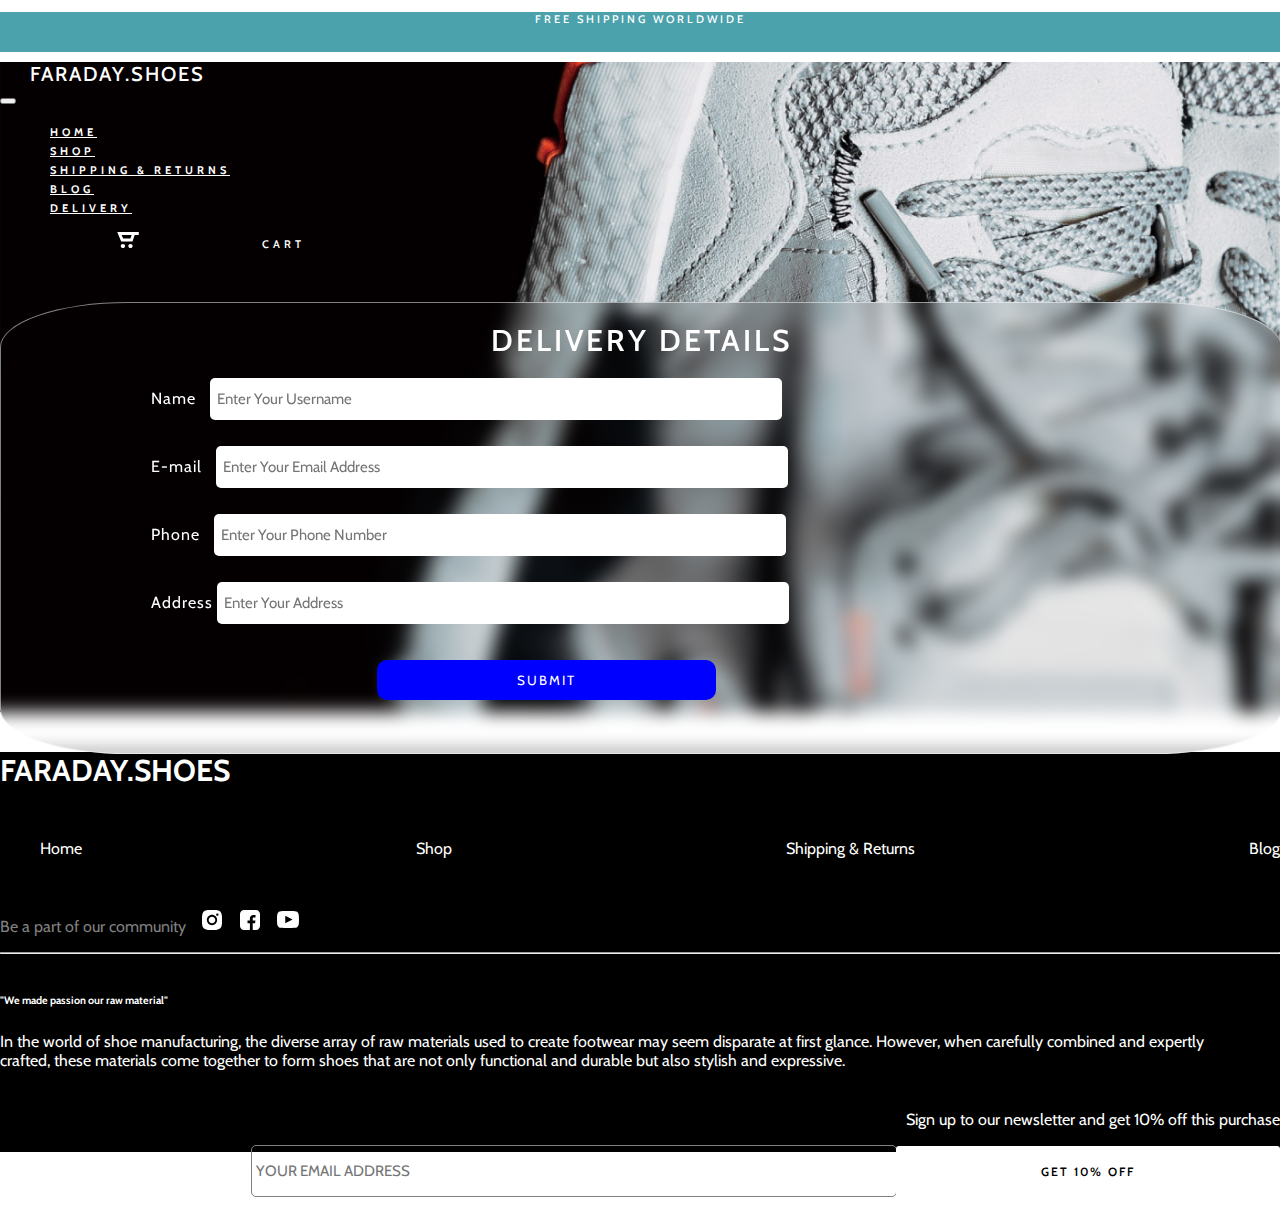
<file: delivery.html>
<!DOCTYPE html>
<html lang="en">
<head>
    <meta charset="UTF-8">
    <meta name="viewport" content="width=device-width, initial-scale=1.0">
    <title>DELIVERY - FARADAY SHOES</title>
    <link rel="icon" type="image/x-icon" href="images/sport-shoe.png">
    <link rel="stylesheet" href="delivery.css">
    <link href="https://cdn.jsdelivr.net/npm/bootstrap@5.3.2/dist/css/bootstrap.min.css" rel="stylesheet"
     integrity="sha384-T3c6CoIi6uLrA9TneNEoa7RxnatzjcDSCmG1MXxSR1GAsXEV/Dwwykc2MPK8M2HN" crossorigin="anonymous" />
    <script src="https://cdn.jsdelivr.net/npm/bootstrap@5.3.2/dist/js/bootstrap.bundle.min.js"
    integrity="sha384-C6RzsynM9kWDrMNeT87bh95OGNyZPhcTNXj1NW7RuBCsyN/o0jlpcV8Qyq46cDfL"
    crossorigin="anonymous"></script>
</head>
<body>
    <div class="container-fluid navrow">
        <div class="row">
            <div class="col-12">
                <p class="head1">FREE SHIPPING WORLDWIDE</p>
            </div>
        </div>
    </div>
    <div class="container-fluid section1">
        <div class="row">
            <nav class="navbar navbar-expand-lg">
                <div class="navbar-brand">
                    <h1 class="navname">FARADAY.SHOES</h1>
                </div>
                <button class="navbar-toggler" type="button" data-bs-toggle="collapse"
                    data-bs-target="#navbarSupportedContent" aria-controls="navbarSupportedContent"
                    aria-expanded="false" aria-label="Toggle navigation">
                    <span class="navbar-toggler-icon"></span>
                </button>
                <div class="collapse navbar-collapse" id="navbarSupportedContent">
                    <ul class="navbar-nav ms-auto mb-2 mb-lg-0">
                        <li class="nav-item1 dropdown">
                            <a class="nav-link navlinks" href="index.html">HOME</a>
                        </li>
                        <li class="nav-item1 dropdown">
                            <a class="nav-link navlinks" href="shop.html">SHOP</a>
                        </li>
                        <li class="nav-item2 dropdown">
                            <a class="nav-link navlinks" href="shipping.html">SHIPPING & RETURNS</a>
                        </li>
                        <li class="nav-item dropdown">
                            <a class="nav-link navlinks" href="blog.html">BLOG</a>
                        </li>
                        <li class="nav-item dropdown">
                            <a class="nav-link navlinks" href="delivery.html">DELIVERY</a>
                        </li>
                    </ul>
                    <form class="d-flex ms-auto">
                        <a class="btn1" href="">
                            <img class="img1" src="images/shop icon 2.svg" alt="cart" /> CART</a>
                    </form>
                </div>
            </nav>
            <div class="row">
            <div class="col-lg-3"></div>
            <div class="col-lg-6 col-12">
                <div class="cards">
                    <br>
                    <h1 class="heads3">DELIVERY DETAILS</h1><br>
                    <form class="forms" action="">
                        <label for="Username">Name</label>
                        <input type="text" id="Username" class="user" placeholder="Enter Your Username" required><br>
                        <p id=""></p>
                        <label for="email">E-mail</label>
                        <input type="email" id="email" class="user" placeholder="Enter Your Email Address" required><br>
                        <p id="mail"></p>
                        <label for="phnumber">Phone</label>
                        <input type="text" id="phnumber" class="user" placeholder="Enter Your Phone Number" required><br>
                        <p id="pnumber"></p>
                        <label for="address">Address</label>
                        <input type="Address" id="address" class="users" placeholder="Enter Your Address" required><br>
                        <p></p>
                        <button type="submit" onclick="submitForm" class="btns">SUBMIT</button>
                    </form> 
                </div>
            </div>
            <div class="col-lg-3"></div>
            </div> 
      </div>
    </div>
    <div class="container-fluid section4">
        <div class="container">
            <div class="row">
                <div class="col-lg-3 col-12"><h1 class="head10">FARADAY.SHOES</h1></div>
                <div class="col-lg-5 col-12">
                    <ul class="lists">
                        <li class="lists1"><a class="anchor" href="index.html">Home</a></li>
                    <li class="lists1"><a class="anchor" href="shop.html">Shop</a></li>
                    <li class="lists1"><a class="anchor" href="shipping.html">Shipping & Returns</a></li>
                    <li class="lists1"><a class="anchor" href="blog.html">Blog</a></li>
                    <!-- <li class="lists1"><a class="anchor" href="">Contact</a></li>   -->
                </div>
                <div class="col-lg-4 col-12">
                    <p class="para7">Be a part of our community
                    <img class="imgs7" src="images/insta.svg" alt="insta">
                    <img class="imgs7" src="images/facebook.svg" alt="facebook">
                    <img class="imgs7" src="images/you tube.svg" alt="utube"></p>
                </div>
            </div>
            <hr style="color:white;">
            <div class="row">
                <div class="col-lg-6 col-12">
                    <h6 class="head11">"We made passion our raw material"</h6>
                    <p class="para8">In the world of shoe manufacturing, the diverse array of raw materials used to create footwear may seem disparate at first glance. However, when carefully combined and expertly crafted, these materials come together to form shoes that are not only functional and durable but also stylish and expressive.</p>
                </div>
                <div class="col-lg-6 col-12">
                    <div class="rows2">
                    <p class="head12">Sign up to our newsletter and get 10% off this purchase</p>
                    <input class="inpt2" type="text" name="" id="" placeholder="YOUR EMAIL ADDRESS">
                    <button class="btn6">GET 10% OFF</button>
                    <div class="row">
                        <div class="col-lg-3"></div>
                        <div class="col-lg-9 col-12">
                            <p class="para9">Created with by Basha . Copyright © All Rights Reserved
                                Style Guide    Licenses    Instructions</p>
                        </div>
                    </div>
                </div>
            </div>
        </div>
     </div>
</body>
<script src="script.js"></script>
</html>
</file>
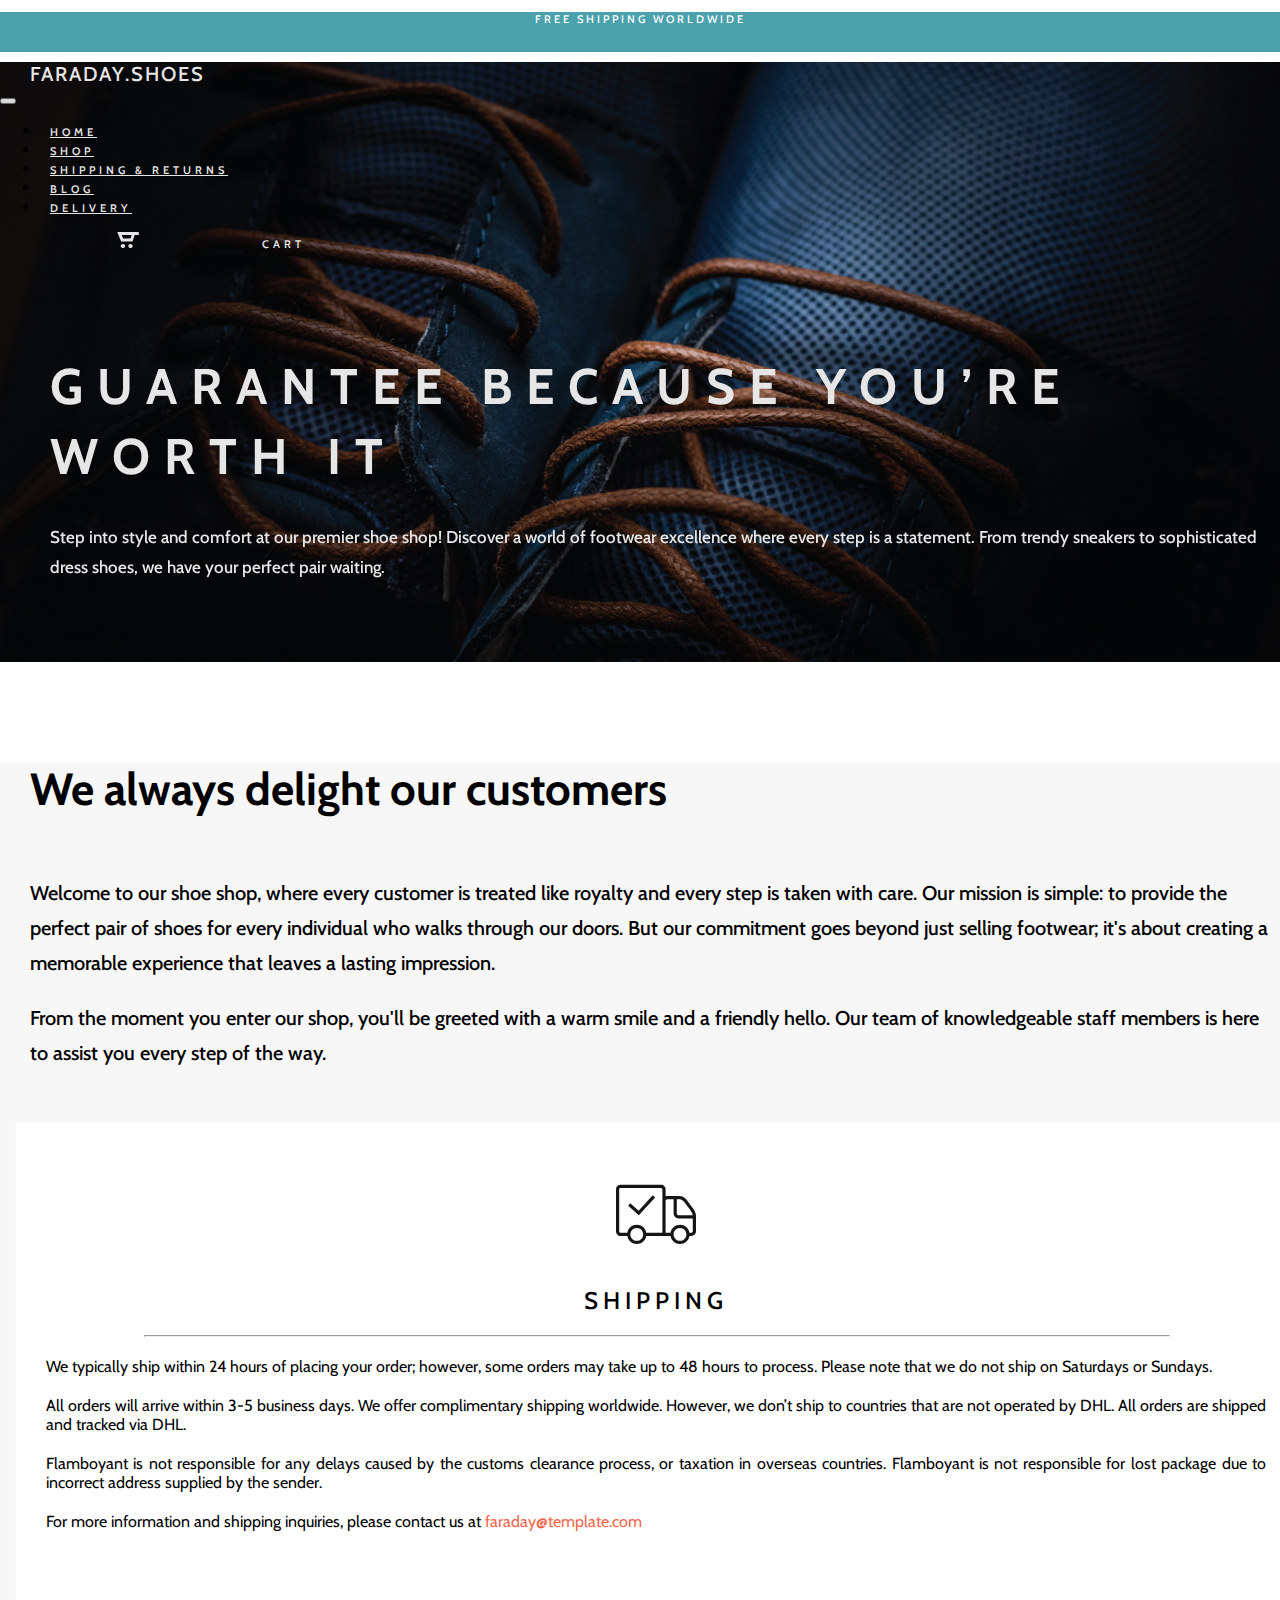
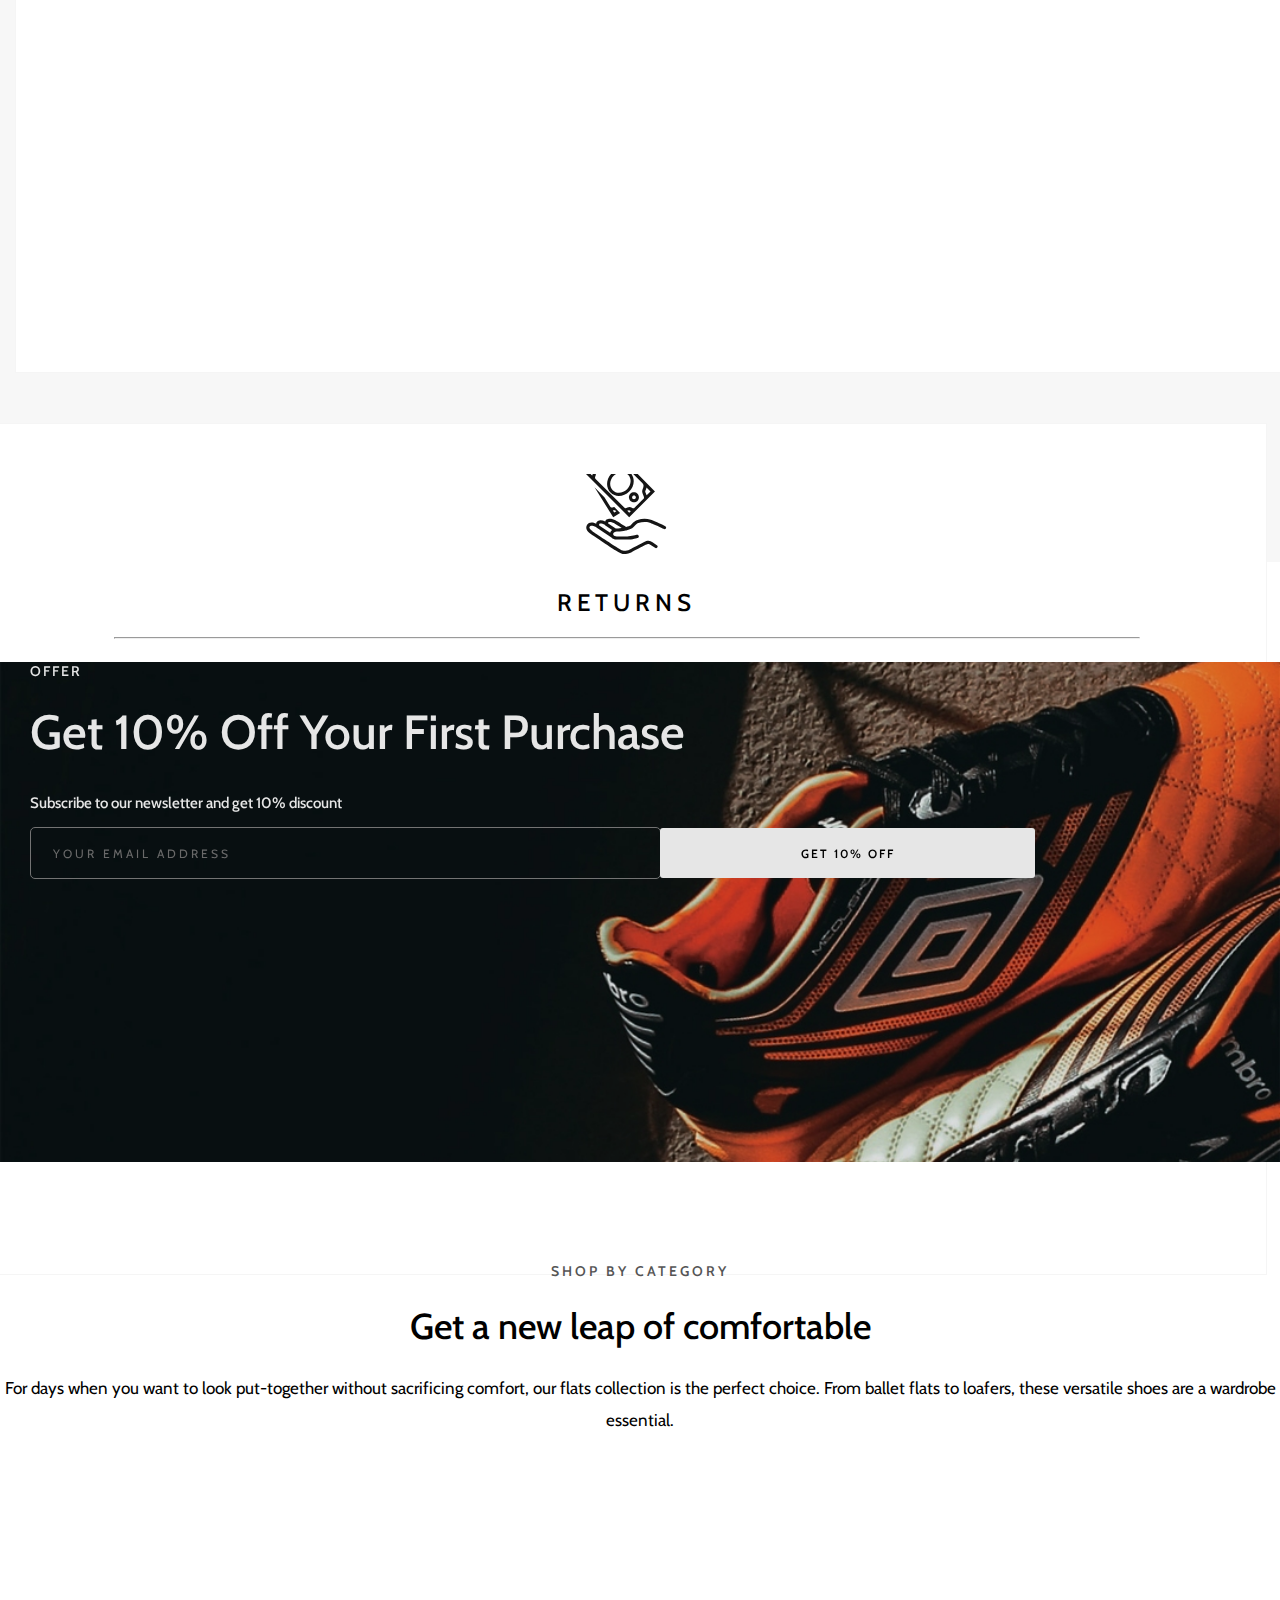
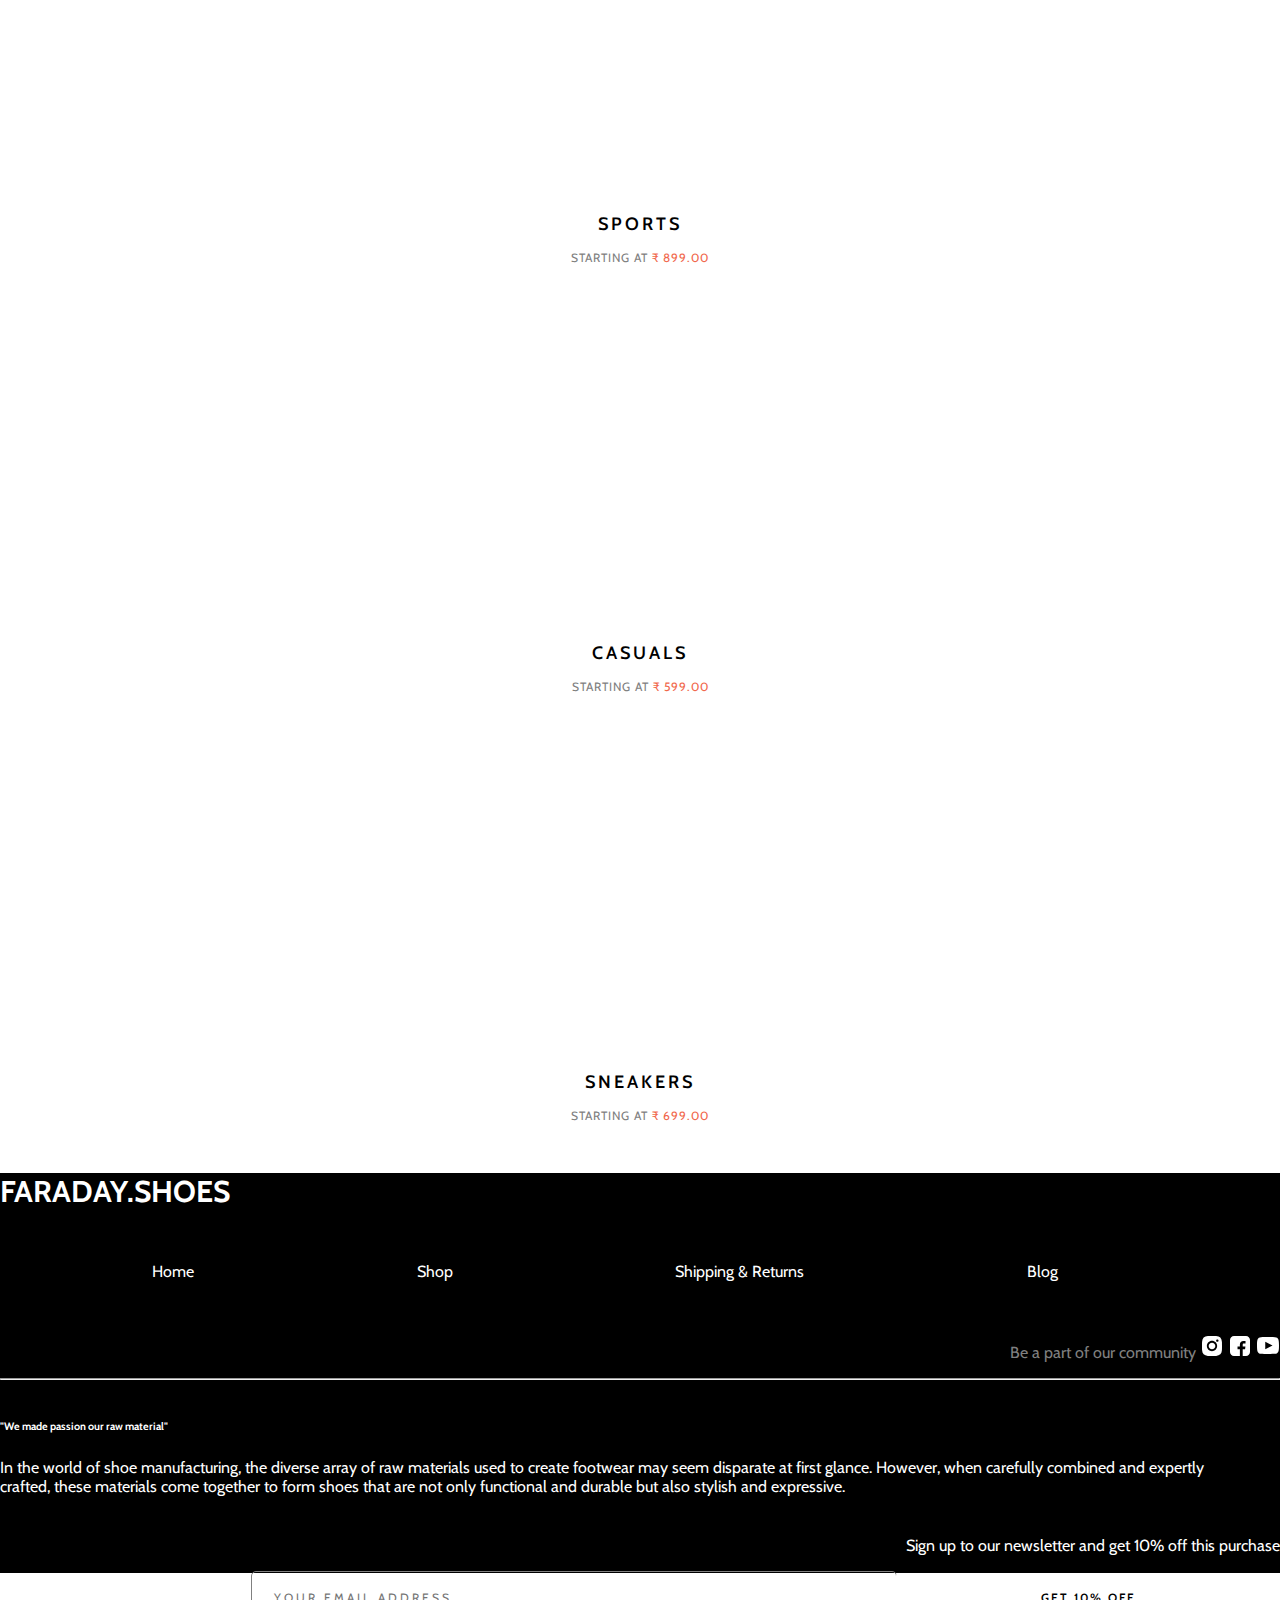
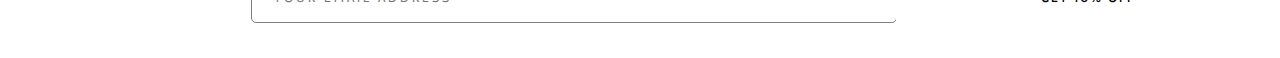
<file: shipping.html>
<!DOCTYPE html>
<html lang="en">

<head>
    <meta charset="UTF-8">
    <meta name="viewport" content="width=device-width, initial-scale=1.0">
    <title>SHIPPING - FARADAY SHOES</title>
    <link rel="icon" type="image/x-icon" href="images/sport-shoe.png">
    <link rel="stylesheet" href="shipping.css">
    <link href="https://cdn.jsdelivr.net/npm/bootstrap@5.3.2/dist/css/bootstrap.min.css" rel="stylesheet"
        integrity="sha384-T3c6CoIi6uLrA9TneNEoa7RxnatzjcDSCmG1MXxSR1GAsXEV/Dwwykc2MPK8M2HN" crossorigin="anonymous" />
    <script src="https://cdn.jsdelivr.net/npm/bootstrap@5.3.2/dist/js/bootstrap.bundle.min.js"
        integrity="sha384-C6RzsynM9kWDrMNeT87bh95OGNyZPhcTNXj1NW7RuBCsyN/o0jlpcV8Qyq46cDfL"
        crossorigin="anonymous"></script>
        <link href="https://unpkg.com/aos@2.3.1/dist/aos.css" rel="stylesheet">
        <script src="https://unpkg.com/aos@2.3.1/dist/aos.js"></script>
</head>

<body>
    <div class="container-fluid navrow">
        <div class="row">
            <div class="col-12">
                <p class="head1">FREE SHIPPING WORLDWIDE</p>
            </div>
        </div>
    </div>
    <div class="container-fluid section1">
        <div class="row">
            <nav class="navbar navbar-expand-lg">
                <div class="navbar-brand">
                    <h1 class="navname">FARADAY.SHOES</h1>
                </div>
                <button class="navbar-toggler" type="button" data-bs-toggle="collapse"
                    data-bs-target="#navbarSupportedContent" aria-controls="navbarSupportedContent"
                    aria-expanded="false" aria-label="Toggle navigation">
                    <span class="navbar-toggler-icon"></span>
                </button>
                <div class="collapse navbar-collapse" id="navbarSupportedContent">
                    <ul class="navbar-nav ms-auto mb-2 mb-lg-0">
                        <li class="nav-item1 dropdown">
                            <a class="nav-link navlinks" href="index.html">HOME</a>
                        </li>
                        <li class="nav-item1 dropdown">
                            <a class="nav-link navlinks" href="shop.html">SHOP</a>
                        </li>
                        <li class="nav-item2 dropdown">
                            <a class="nav-link navlinks" href="shipping.html">SHIPPING & RETURNS</a>
                        </li>
                        <li class="nav-item dropdown">
                            <a class="nav-link navlinks" href="blog.html">BLOG</a>
                        </li>
                        <li class="nav-item dropdown">
                            <a class="nav-link navlinks" href="delivery.html">DELIVERY</a>
                        </li>
                    </ul>
                    <form class="d-flex ms-auto">
                        <a class="btn1" href="">
                            <img class="img1" src="images/shop icon 2.svg" alt="cart" /> CART</a>
                    </form>
                </div>
            </nav>
            <div class="col-lg-6 col-md-8 col-12">
                <h1 class="heads2" data-aos="fade-right" data-aos-duration="1000">GUARANTEE BECAUSE YOU’RE WORTH IT</h1>
                <p class="para1" data-aos="fade-right" data-aos-duration="1000"> Step into style and comfort at our premier shoe shop! Discover a world of footwear
                    excellence where every step is a statement. From trendy sneakers to sophisticated dress shoes, we
                    have your perfect pair waiting.</p>
            </div>
            <div class="col-lg-6 col-md-4 col-12">
                <button class="btn2" data-aos="fade-left" data-aos-duration="1000">VIEW DETAILS</button>
            </div>
        </div>
    </div>
    <div class="container-fluid section2">
        <div class="row">
            <div class="col-lg-9 col-12">
                <h4 class="heads">We always delight our customers</h4>
                <p class="paras">Welcome to our shoe shop, where every customer is treated like royalty and every step is taken with care. Our mission is simple: to provide the perfect pair of shoes for every individual who walks through our doors. But our commitment goes beyond just selling footwear; it's about creating a memorable experience that leaves a lasting impression.</p>
                <p class="paras">From the moment you enter our shop, you'll be greeted with a warm smile and a friendly hello. Our team of knowledgeable staff members is here to assist you every step of the way.</p>
            </div>
        </div>
        <div class="container">
            <div class="row">
                <div class="col-lg-6">
                    <div class="inbg1">
                        <img class="img2" src="images/truck.svg" alt="truck">
                        <h2 class="heads1">SHIPPING</h2><hr class="hrs">
                        <p class="paras1">We typically ship within 24 hours of placing your order; however, some orders may take up to 48 hours to process. Please note that we do not ship on Saturdays or Sundays.</p>
                        <p class="paras1">All orders will arrive within 3-5 business days.  We offer complimentary shipping worldwide. However, we don’t ship to countries that are not operated by DHL. All orders are shipped and tracked via DHL.</p>
                        <p class="paras1">Flamboyant is not responsible for any delays caused by the customs clearance process, or taxation in overseas countries.
                            Flamboyant is not responsible for lost package due to incorrect address supplied by the sender.</p>
                            <p class="paras1">For more information and shipping inquiries, please contact us at <span class="spans">faraday@template.com</span></p>
                    </div>

                </div>
                <div class="col-lg-6">
                    <div class="inbg2">
                        <img class="img2" src="images/cash.svg" alt="truck">
                        <h2 class="heads1">RETURNS</h2>
                        <hr class="hrs">
                        <p class="paras1">Change of heart? No problem, we accept exchange or refunds within 30 days after delivery.</p>
                        <p class="paras1">You purchase should be returned in saleable condition with all product packaging (box, bag and care card). Insured that the item is safely wrapped in its cloth to avoid scratches. Any damage caused by negligence in the return process will be the customer’s responsibility.</p>
                        <p class="paras1">Goods will be refunded upon inspection on arrival (excluding the original delivery charge). Please note that resized items, customized, damaged or otherwise altered after delivery will not be accepted for return. Return shipping charges are not refundable.</p>
                        <p class="paras1">The item is your responsibility until it reaches us. Therefore, for your own protection, we recommend that you send the parcel using a traceable delivery service.
                        </p>
                        <p class="paras1">To determine the best return process, please contact us at
                           <span class="spans">faraday@template.com</span> ‍
                            ‍</p>
                    </div>
                </div>
            </div>
        </div>
    </div>
    <div class="container-fluid section3">
        <div class="row">
            <div class="col-lg-6">
                <div class="rows1">
                    <h5 class="head6">OFFER</h5>
                    <h1 class="head7">Get 10% Off Your First Purchase</h1>
                    <p class="para4">Subscribe to our newsletter and get 10% discount</p>
                     <input class="inpt1" type="email" placeholder="YOUR EMAIL ADDRESS" required> <button class="btn5">GET 10% OFF</button>
                </div>
            </div>
        </div>
     </div>
     <div class="container">
        <div class="row">
            <div class="col-lg-2"></div>
            <div class="col-lg-8">
                <div><h5 class="head3">SHOP BY CATEGORY</h5></div>
                <h1 class="head4">Get a new leap of comfortable</h1>
                <p class="para2"> For days when you want to look put-together without sacrificing comfort, our flats collection is the perfect choice. From ballet flats to loafers, these versatile shoes are a wardrobe essential.</p>
            </div>
            <div class="col-lg-2"></div>
        </div>
    </div>
     <div class="container">
        <div class="row">
            <div class="col-lg-4">
                <div class="card">
                    <img class="imgs4" data-aos="flip-left" data-aos-easing="ease-out-cubic" data-aos-duration="1000" src="images/image-7.avif" alt="">
                    <h1 class="head8">SPORTS</h1>
                    <p class="para5">STARTING AT <span class="spant">&#x20B9; 899.00</span></p>
                </div>
            </div>
            <div class="col-lg-4">
                <div class="card">
                    <img class="imgs4" data-aos="flip-left" data-aos-easing="ease-out-cubic" data-aos-duration="1000" src="images/images-8.jpg" alt="">
                    <h1 class="head8">CASUALS</h1>
                    <p class="para5">STARTING AT <span class="spant">&#x20B9; 599.00</span></p>
                </div>
            </div>
            <div class="col-lg-4">
                <div class="card">
                    <img class="imgs4" data-aos="flip-left" data-aos-easing="ease-out-cubic" data-aos-duration="1000" src="images/image-9.webp" alt="">
                    <h1 class="head8">SNEAKERS</h1>
                    <p class="para5">STARTING AT <span class="spant">&#x20B9; 699.00</span></p>
                </div>
            </div>
        </div>
    </div>
    <div class="container-fluid section4">
        <div class="container">
            <div class="row">
                <div class="col-lg-3 col-12"><h1 class="head10">FARADAY.SHOES</h1></div>
                <div class="col-lg-5 col-12">
                    <ul class="lists">
                        <li class="lists1"><a class="anchor" href="index.html">Home</a></li>
                    <li class="lists1"><a class="anchor" href="shop.html">Shop</a></li>
                    <li class="lists1"><a class="anchor" href="shipping.html">Shipping & Returns</a></li>
                    <li class="lists1"><a class="anchor" href="blog.html">Blog</a></li>
                    <!-- <li class="lists1"><a class="anchor" href="">Contact</a></li>   -->
                </div>
                <div class="col-lg-4 col-12">
                    <p class="para7">Be a part of our community
                    <img class="imgs7" src="images/insta.svg" alt="insta">
                    <img class="imgs7" src="images/facebook.svg" alt="facebook">
                    <img class="imgs7" src="images/you tube.svg" alt="utube"></p>
                </div>
            </div>
            <hr style="color:white;">
            <div class="row">
                <div class="col-lg-6 col-12">
                    <h6 class="head11">"We made passion our raw material"</h6>
                    <p class="para8">In the world of shoe manufacturing, the diverse array of raw materials used to create footwear may seem disparate at first glance. However, when carefully combined and expertly crafted, these materials come together to form shoes that are not only functional and durable but also stylish and expressive.</p>
                </div>
                <div class="col-lg-6 col-12">
                    <div class="rows2">
                    <p class="head12">Sign up to our newsletter and get 10% off this purchase</p>
                    <input class="inpt2" type="text" name="" id="" placeholder="YOUR EMAIL ADDRESS">
                    <button class="btn6">GET 10% OFF</button>
                    <div class="row">
                        <div class="col-lg-3"></div>
                        <div class="col-lg-9 col-12">
                            <p class="para9">Created with by Basha . Copyright © All Rights Reserved
                                Style Guide    Licenses    Instructions</p>
                        </div>
                    </div>
                </div>
            </div>
        </div>
     </div>
</body>
<script>
    AOS.init();
  </script>
</html>
</file>
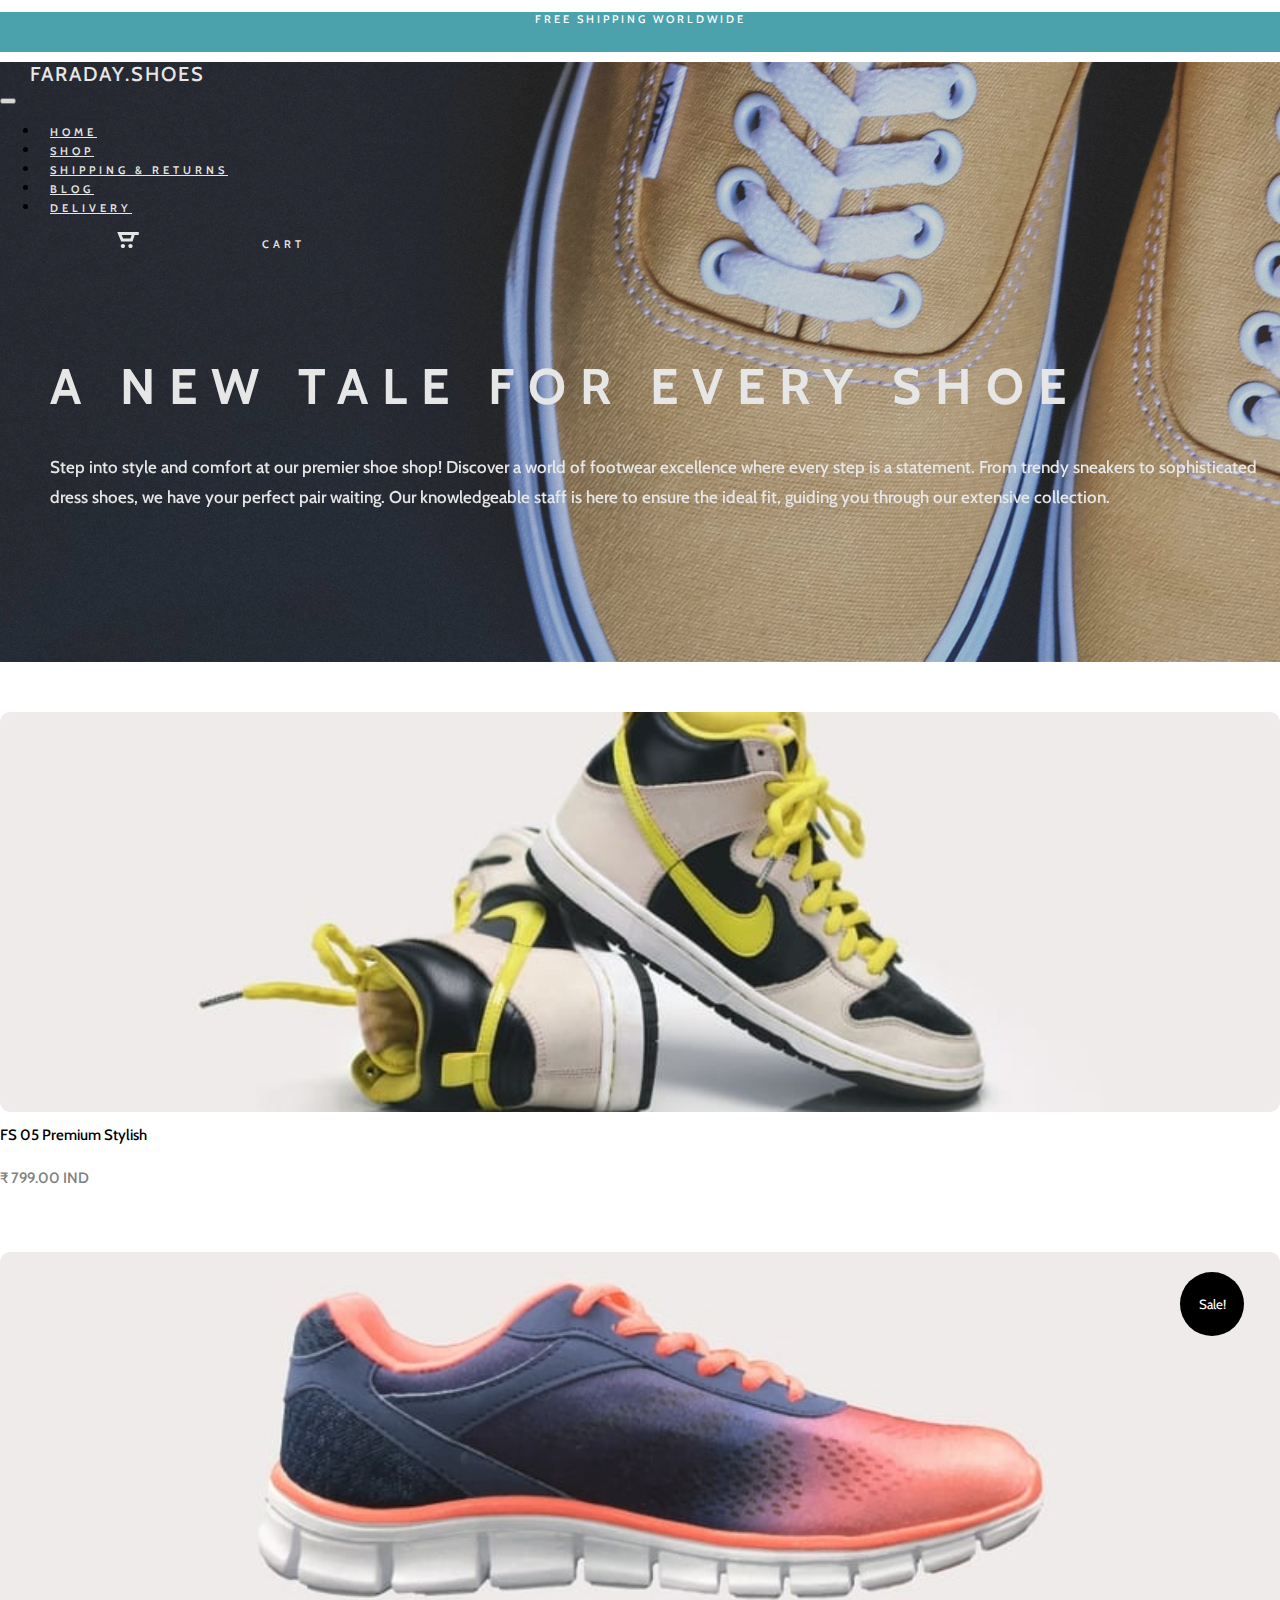
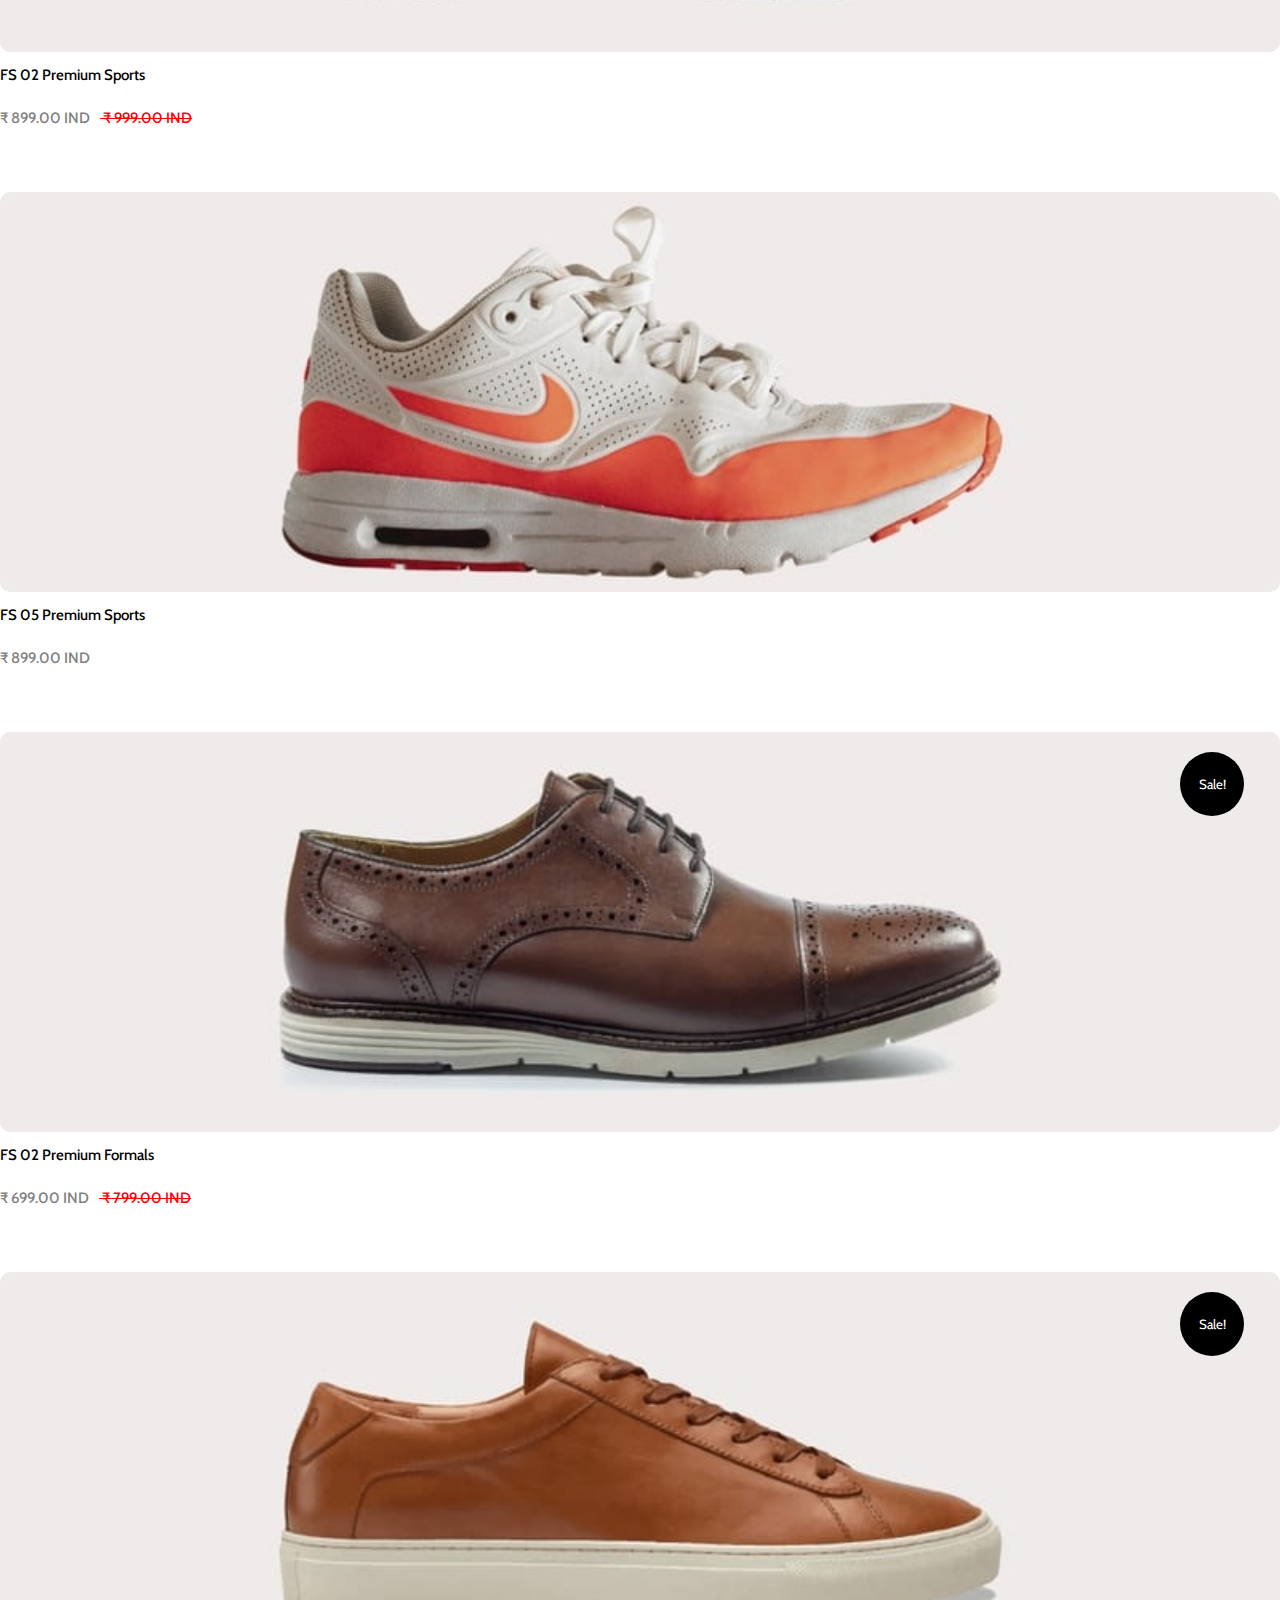
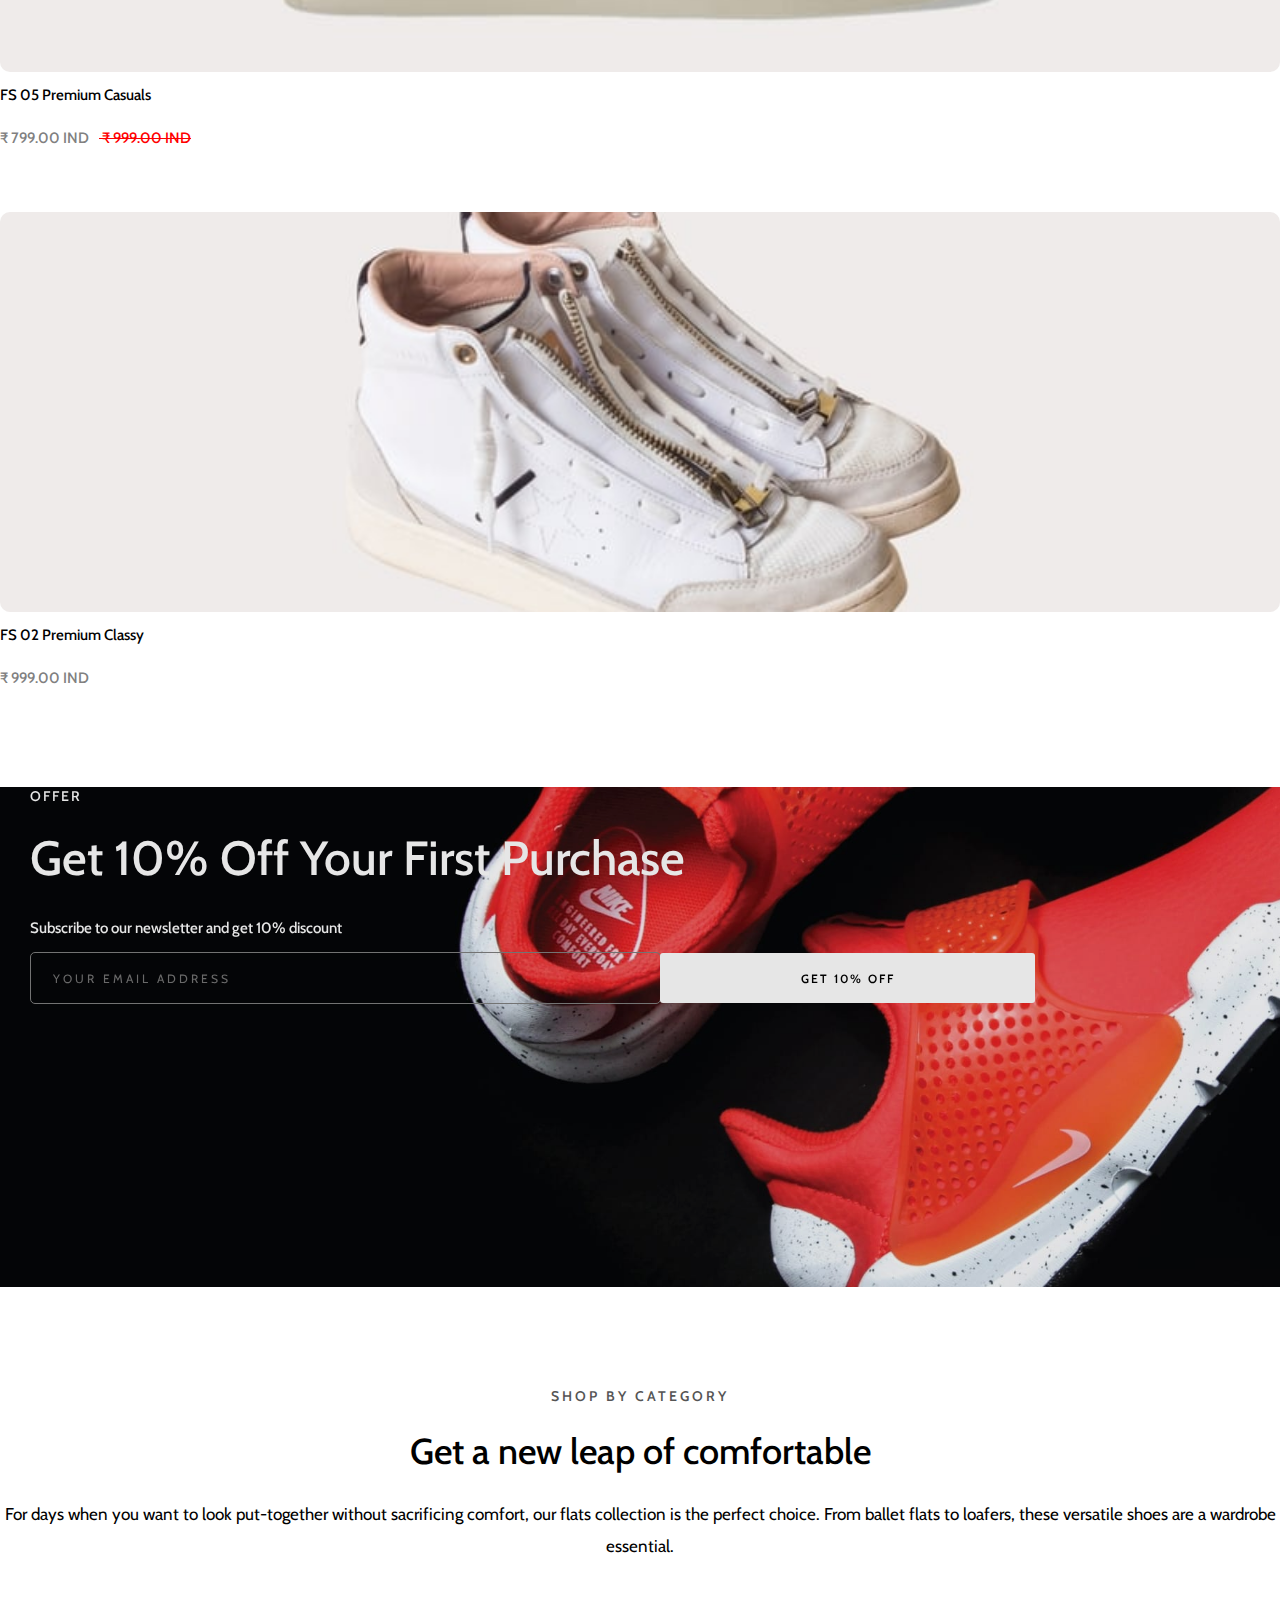
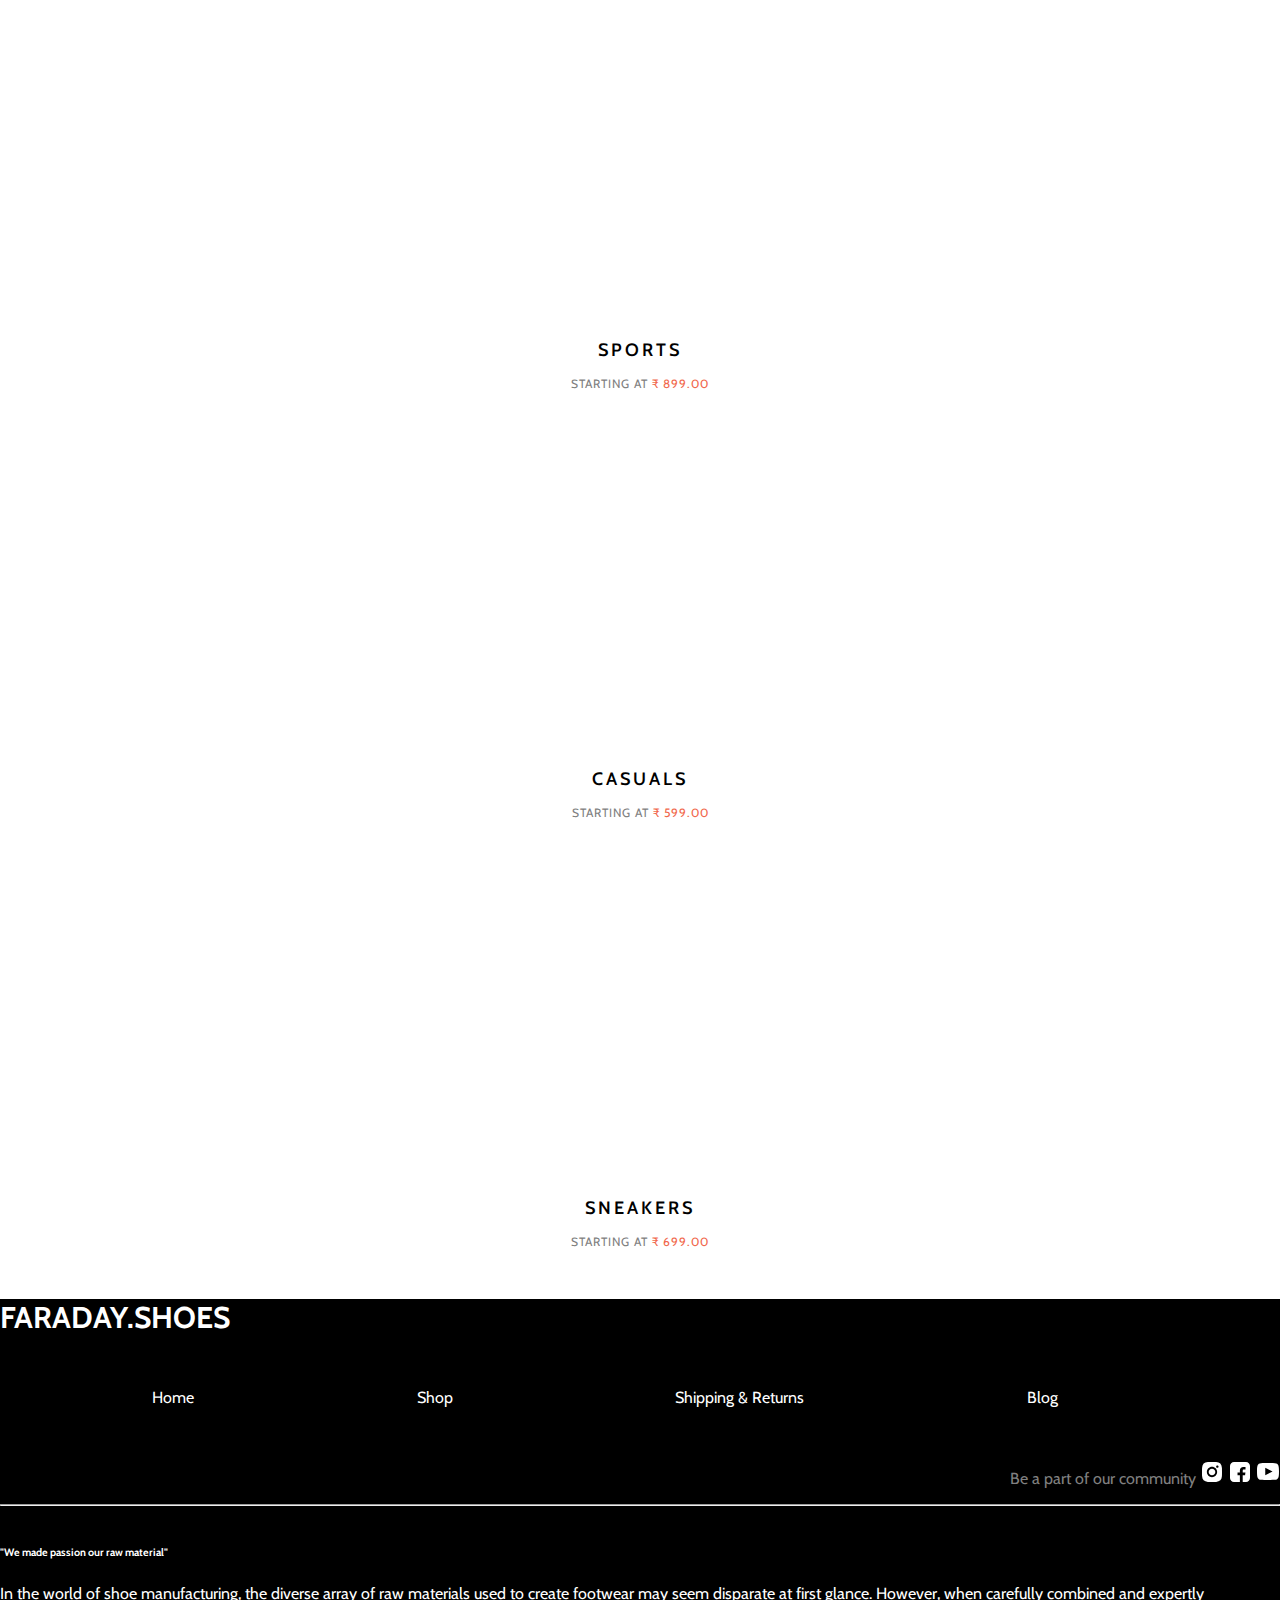
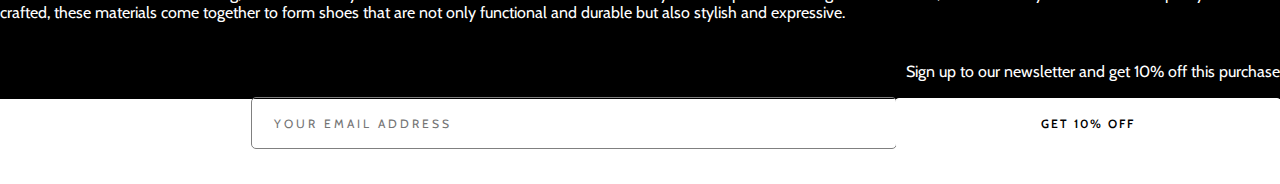
<file: shop.html>
<!DOCTYPE html>
<html lang="en">
<head>
    <meta charset="UTF-8">
    <meta name="viewport" content="width=device-width, initial-scale=1.0">
    <title>SHOP - FARADAY SHOES</title>
    <link rel="icon" type="image/x-icon" href="images/sport-shoe.png">
    <link rel="stylesheet" href="shop.css">
    <link href="https://cdn.jsdelivr.net/npm/bootstrap@5.3.2/dist/css/bootstrap.min.css" rel="stylesheet"
        integrity="sha384-T3c6CoIi6uLrA9TneNEoa7RxnatzjcDSCmG1MXxSR1GAsXEV/Dwwykc2MPK8M2HN" crossorigin="anonymous" />
    <script src="https://cdn.jsdelivr.net/npm/bootstrap@5.3.2/dist/js/bootstrap.bundle.min.js"
        integrity="sha384-C6RzsynM9kWDrMNeT87bh95OGNyZPhcTNXj1NW7RuBCsyN/o0jlpcV8Qyq46cDfL"
        crossorigin="anonymous"></script>
        <link href="https://unpkg.com/aos@2.3.1/dist/aos.css" rel="stylesheet">
        <script src="https://unpkg.com/aos@2.3.1/dist/aos.js"></script>
</head>
<body>
    <div class="container-fluid navrow">
        <div class="row">
            <div class="col-12">
                <p class="head1">FREE SHIPPING WORLDWIDE</p>
            </div>
        </div>
    </div>
    <div class="container-fluid section1">
        <div class="row">
            <nav class="navbar navbar-expand-lg">
                <div class="navbar-brand">
                    <h1 class="navname">FARADAY.SHOES</h1>
                </div>
                <button class="navbar-toggler" type="button" data-bs-toggle="collapse"
                    data-bs-target="#navbarSupportedContent" aria-controls="navbarSupportedContent"
                    aria-expanded="false" aria-label="Toggle navigation">
                    <span class="navbar-toggler-icon"></span>
                </button>
                <div class="collapse navbar-collapse" id="navbarSupportedContent">
                    <ul class="navbar-nav ms-auto mb-2 mb-lg-0">
                        <li class="nav-item1 dropdown">
                            <a class="nav-link navlinks" href="index.html">HOME</a>
                        </li>
                        <li class="nav-item1 dropdown">
                            <a class="nav-link navlinks" href="shop.html">SHOP</a>
                        </li>
                        <li class="nav-item dropdown">
                            <a class="nav-link navlinks" href="shipping.html">SHIPPING & RETURNS</a>
                        </li>
                        <li class="nav-item dropdown">
                            <a class="nav-link navlinks" href="blog.html">BLOG</a>
                        </li>
                        <li class="nav-item dropdown">
                            <a class="nav-link navlinks" href="delivery.html">DELIVERY</a>
                        </li>
                    </ul>
                    <form class="d-flex ms-auto">
                        <a class="btn1" href="">
                            <img class="img1" src="images/shop icon 2.svg" alt="cart" /> CART</a>
                    </form>
                </div>
            </nav>
            <div class="col-lg-6 col-md-8 col-12">
                <h1 class="head2" data-aos="fade-right" data-aos-duration="1000">A NEW TALE FOR EVERY SHOE</h1>
                <p class="para1" data-aos="fade-right" data-aos-duration="1000"> Step into style and comfort at our premier shoe shop! Discover a world of footwear excellence where every step is a statement. From trendy sneakers to sophisticated dress shoes, we have your perfect pair waiting. Our knowledgeable staff is here to ensure the ideal fit, guiding you through our extensive collection. </p>
            </div>
            <div class="col-lg-6 col-md-4 col-12">
                <button class="btn2" data-aos="fade-left" data-aos-duration="1000">VIEW PRODUCTS</button>
            </div>
    </div>
 </div>
 <div class="container-fluid">
    <div class="row">
        <div class="col-lg-6 col-md-6 col-sm-6">
            <div>
             <img class="imgs3" src="images/shoe 5.jpeg" alt="shoe1">
            <h5 class="head5">FS 05 Premium Stylish</h5>
            <p class="para3">&#x20B9; 799.00 IND</p>
            </div>   
        </div>
        <div class="col-lg-6 col-md-6 col-sm-6">
            <div>
            <img class="imgs3" src="images/shoe 1.jpeg" alt="shoe 2">
            <button class="btn3">Sale!</button>
            <h5 class="head5">FS 02 Premium Sports</h5>
            <p class="para3">&#x20B9; 899.00 IND<span class="spant1"> &#x20B9; 999.00 IND</span></p>
            </div>
        </div>
    </div>
    <div class="row">
        <div class="col-lg-6 col-md-6 col-sm-6">
            <div>
             <img class="imgs3" src="images/shoe 2.jpeg" alt="shoe1">
            <h5 class="head5">FS 05 Premium Sports</h5>
            <p class="para3">&#x20B9; 899.00 IND</p>
            </div>   
        </div>
        <div class="col-lg-6 col-md-6 col-sm-6">
            <div>
            <img class="imgs3" src="images/shoe 3.jpeg" alt="shoe 2">
            <button class="btn3">Sale!</button>
            <h5 class="head5">FS 02 Premium Formals</h5>
            <p class="para3">&#x20B9; 699.00 IND<span class="spant1"> &#x20B9; 799.00 IND</span></p>
            </div>
        </div>
    </div>
    <div class="row">
        <div class="col-lg-6 col-md-6 col-sm-6">
            <div>
             <img class="imgs3" src="images/shoe 4.jpeg" alt="shoe1">
             <button class="btn3">Sale!</button>
            <h5 class="head5">FS 05 Premium Casuals</h5>
            <p class="para3">&#x20B9; 799.00 IND<span class="spant1"> &#x20B9; 999.00 IND</span></p>
            </div>   
        </div>
        <div class="col-lg-6 col-md-6 col-sm-6">
            <div>
            <img class="imgs3" src="images/shoe 6.jpeg" alt="shoe 2">
            <h5 class="head5">FS 02 Premium Classy</h5>
            <p class="para3">&#x20B9; 999.00 IND</p>
            </div>
        </div>
    </div>
 </div>
 <div class="container-fluid section3">
    <div class="row">
        <div class="col-lg-6">
            <div class="rows1">
                <h5 class="head6">OFFER</h5>
                <h1 class="head7">Get 10% Off Your First Purchase</h1>
                <p class="para4">Subscribe to our newsletter and get 10% discount</p>
                 <input class="inpt1" type="email" placeholder="YOUR EMAIL ADDRESS" required> <button class="btn5">GET 10% OFF</button>
            </div>
        </div>
    </div>
 </div>
 <div class="container">
    <div class="row">
        <div class="col-lg-2"></div>
        <div class="col-lg-8">
            <div><h5 class="head3">SHOP BY CATEGORY</h5></div>
            <h1 class="head4">Get a new leap of comfortable</h1>
            <p class="para2"> For days when you want to look put-together without sacrificing comfort, our flats collection is the perfect choice. From ballet flats to loafers, these versatile shoes are a wardrobe essential.</p>
        </div>
        <div class="col-lg-2"></div>
    </div>
</div>
 <div class="container">
    <div class="row">
        <div class="col-lg-4">
            <div class="card">
                <img class="imgs4" data-aos="flip-left" data-aos-easing="ease-out-cubic" data-aos-duration="2000" src="images/image-4.webp" alt="">
                <h1 class="head8">SPORTS</h1>
                <p class="para5">STARTING AT <span class="spant">&#x20B9; 899.00</span></p>
            </div>
        </div>
        <div class="col-lg-4">
            <div class="card">
                <img class="imgs4" data-aos="flip-left" data-aos-easing="ease-out-cubic" data-aos-duration="2000" src="images/image-5.webp" alt="">
                <h1 class="head8">CASUALS</h1>
                <p class="para5">STARTING AT <span class="spant">&#x20B9; 599.00</span></p>
            </div>
        </div>
        <div class="col-lg-4">
            <div class="card">
                <img class="imgs4" data-aos="flip-left" data-aos-easing="ease-out-cubic" data-aos-duration="2000" src="images/images-6.jpg" alt="">
                <h1 class="head8">SNEAKERS</h1>
                <p class="para5">STARTING AT <span class="spant">&#x20B9; 699.00</span></p>
            </div>
        </div>
    </div>
</div>
<div class="container-fluid section4">
    <div class="container">
        <div class="row">
            <div class="col-lg-3 col-12"><h1 class="head10">FARADAY.SHOES</h1></div>
            <div class="col-lg-5 col-12">
                <ul class="lists">
                    <li class="lists1"><a class="anchor" href="index.html">Home</a></li>
                <li class="lists1"><a class="anchor" href="shop.html">Shop</a></li>
                <li class="lists1"><a class="anchor" href="shipping.html">Shipping & Returns</a></li>
                <li class="lists1"><a class="anchor" href="blog.html">Blog</a></li>
                <!-- <li class="lists1"><a class="anchor" href="">Contact</a></li>   -->
            </div>
            <div class="col-lg-4 col-12">
                <p class="para7">Be a part of our community
                <img class="imgs7" src="images/insta.svg" alt="insta">
                <img class="imgs7" src="images/facebook.svg" alt="facebook">
                <img class="imgs7" src="images/you tube.svg" alt="utube"></p>
            </div>
        </div>
        <hr style="color:white;">
        <div class="row">
            <div class="col-lg-6 col-12">
                <h6 class="head11">"We made passion our raw material"</h6>
                <p class="para8">In the world of shoe manufacturing, the diverse array of raw materials used to create footwear may seem disparate at first glance. However, when carefully combined and expertly crafted, these materials come together to form shoes that are not only functional and durable but also stylish and expressive.</p>
            </div>
            <div class="col-lg-6 col-12">
                <div class="rows2">
                <p class="head12">Sign up to our newsletter and get 10% off this purchase</p>
                <input class="inpt2" type="text" name="" id="" placeholder="YOUR EMAIL ADDRESS">
                <button class="btn6">GET 10% OFF</button>
                <div class="row">
                    <div class="col-lg-3"></div>
                    <div class="col-lg-9 col-12">
                        <p class="para9">Created with by Basha . Copyright © All Rights Reserved
                            Style Guide    Licenses    Instructions</p>
                    </div>
                </div>
            </div>
        </div>
    </div>
 </div>
</body><script>
    AOS.init();
  </script>

</html>
</file>
<file: style.css>
@import url('https://fonts.googleapis.com/css2?family=Cabin&display=swap');
*{
    font-family: 'Cabin', sans-serif;
}
body{
    margin: 0;
    padding: 0;
    box-sizing: border-box;
}
.navrow{
    width: 100%;
    height: 40px;
    background-color: #4CA2AC;
}
.head1{
    text-align: center;
    color: white;
    margin-top: 12px;
    font-size: 11px;
    letter-spacing: 3px;
    font-weight: 500;
}
.navname{
    font-size: 20px;
    font-weight: 500;
    letter-spacing: 2px;
    color: white;
    margin: 10px 0px 0px 30px;
}
.navlinks{
    color: white !important;
    font-size: 11px !important;
    font-weight: 800 !important;
    letter-spacing: 4px;
    margin: 15px 20px 0px 10px !important;
}
.navlinks:hover{
    color: red;
}
.brandlogo{
    padding-top: 10px;  
    width: 100px;
    height: 40px;
    margin-top: 10px;
}
.brandname{
    margin-top: 200px;
    margin-left: 78px;
}
.img1{
    width: 20%;
    height: 16px;
    display: inline;
}
.btn1{
    font-size: 11px;
    font-weight: 600;
    text-decoration: none;
    letter-spacing: 4px;
    color: white;
    background-color: transparent;
    margin: 15px 100px 0px 0px;
}

.section1{
    background: rgba(0,0,0,0.4) url("images/bg\ 1.jpeg");
    background-size: cover;
    background-repeat: no-repeat;
    background-position: center;
    background-blend-mode: darken;
    width: 100%;
    height: 650px;
}
.head2{
    font-size: 56px;
    font-weight: 700;
    letter-spacing: 14px;
    line-height: 70px;
    color: white;
    margin: 100px 0px 0px 50px;
}
.para1{
    font-size: 17px;
    font-weight: 500;
    color: white;
    margin: 30px 0px 0px 50px;
    line-height: 30px;
}
.btn2{
    width: 25%;
    height: 50px;
    border: none;
    background-color: white;
    color: black;
    letter-spacing: 2px;
    font-weight: 600;
    font-size: 12px;
    border-radius: 5px;
    margin: 350px 0px 0px 400px;
}
.btn2:hover{
    background-color: #F1674B;
    color: white;
    transition: 0.3s;
}
.head3{
    font-size: 14px;
    font-weight: 600;
    letter-spacing: 3px;
    text-align: center;
    color: #555555;
    margin-top: 100px;
}
.title_lines {
    position: relative;
    font-size: 30px;
    z-index: 1;
    overflow: hidden;
    text-align: center;
    color: #3267EA;
    font-family: arial;
}
.title_lines:before, .title_lines:after {
    position: absolute;
    top: 51%;
    overflow: hidden;
    width: 20%;
    height: 1px;
    content: '\a0';
    background-color: #cccccc;
    margin-left: 2%;
    margin-top: 45px;
}
.title_lines:before {
    margin-left: -36%;
    text-align: right;
}
.title_lines:after {
    margin-left: 15%;
    text-align: right;
}
.head4{
    font-size: 36px;
    font-weight: 500;
    text-align: center;
}
.para2{
    text-align: center;
    font-size: 17px;
    line-height: 32px;
}
.imgs2:hover, .imgs3:hover{
    scale: 101%;
}
.imgs2{
    width: 100%;
    height: 400px;
    object-fit: cover;
    margin-top: 50px;
    cursor: pointer;
    border-radius: 10px;
}
.imgs3{
    width: 100%;
    height: 400px;
    object-fit: cover;
    margin-top: 50px;
    cursor: pointer;
    border-radius: 10px;
}
.head5{
    font-size: 15px;
    font-weight: 500;
    margin-top: 10px;
}
.para3{
    font-size: 15px;
    font-weight: 500;
    color: grey;
}
.spant1{
    color: red;
    text-decoration: line-through;
    margin-left: 10px;
}
.spant{
    color: red;
    margin-left: 10px;
}
.btn3{
    background-color: black;
    color: white;
    width: 64px;
    height: 64px;
    border: none;
    position: absolute;
    margin-top: 70px;
    margin-left: -100px;
    border-radius: 50%;
}
.btn3:hover{
    background-color: #F1674B;
    color: white;
}
.section2{
   background-image: url(images/bg2.jpeg);
   width: 100%;
   height: 500px;
   background-repeat: no-repeat;
   background-size: cover;
   margin-top: 100px;
   background-position-y: -50px;
   filter: brightness(0.9);
}
.head6{
    color: white;
    font-size: 14px;
    font-weight: 500;
    letter-spacing: 2px;
    margin-top: 10px;
}
.head7{
    color: white;
    font-size: 48px;
    font-weight: 500;
    margin-top: 10px;
}
.para4{
    color: white;
    font-size: 17px;
    line-height: 32px;
    margin-top: 10px;
    
}
.btn4{
    width: 25%;
    height: 50px;
    border: none;
    background-color: white;
    color: black;
    letter-spacing: 2px;
    font-weight: 600;
    font-size: 12px;
    border-radius: 5px;
    margin-top: 20px;
}
.rows1{
    margin-top: 100px;
    margin-left: 30px;
}
.btn4:hover{
    background-color: #F1674B;
    color: white;
    transition: 0.3s;
}
.btn5:hover{
    background-color: #F1674B;
    color: white;
    transition: 0.3s;
}
.btn6:hover{
    background-color: #F1674B;
    color: white;
    transition: 0.3s;
}
.title_lines1 {
    position: relative;
    font-size: 30px;
    z-index: 1;
    overflow: hidden;
    text-align: center;
    color: #3267EA;
    font-family: arial;
}
.title_lines1:before, .title_lines1:after {
    position: absolute;
    top: 51%;
    overflow: hidden;
    width: 20%;
    height: 1px;
    content: '\a0';
    background-color: #cccccc;
    margin-left: 2%;
    margin-top: 45px;
}
.title_lines1:before {
    margin-left: -36%;
    text-align: right;
}
.title_lines1:after {
    margin-left: 15%;
    text-align: right;
}
.card{
    margin-top: 50px;
}
.imgs4{
    width: 100%;
    height: 300px;
    object-fit: cover;
    position: relative;
    overflow: hidden;
}
.imgs4 {
    transition: transform 0.3s ease;
  }
  
 .imgs4:hover{
    transform: scale(1.01); /* Adjust the scale factor as desired */
  }
.head8{
    text-align: center;
    font-size: 18px;
    letter-spacing: 3px;
    line-height: 28px;
    font-weight: 600;
    margin-top: 20px;
}
.para5{
    color: grey;
    font-size: 12px;
    letter-spacing: 1px;
    text-align: center;
}
.title_lines2 {
    position: relative;
    font-size: 30px;
    z-index: 1;
    overflow: hidden;
    text-align: center;
    color: #3267EA;
    font-family: arial;
}
.title_lines2:before, .title_lines2:after {
    position: absolute;
    top: 51%;
    overflow: hidden;
    width: 10%;
    height: 1px;
    content: '\a0';
    background-color: #cccccc;
    margin-left: 2%;
    margin-top: 45px;
}
.title_lines2:before {
    margin-left: -22%;
    text-align: right;
}
.title_lines2:after {
    margin-left: 11%;
    text-align: right;
}
.imgs5{
    width: 100%;
    height: 500px;
    object-fit: contain;
}
.section3{
    background-image: url(images/bg\ 4.jpeg);
    width: 100%;
    height: 500px;
    background-repeat: no-repeat;
    background-size: cover;
    margin-top: 100px;
    background-position: center;
    filter: brightness(0.9);
}
.inpt1{
    height: 48px;
    width: 50%;
    border-radius: 5px;
    border: none;
    background-color: transparent;
    border: 1px solid grey;
}
::placeholder{
    font-size: 12px;
    padding-left: 20px;
    letter-spacing: 3px;
}
.btn5{
    width: 30%;
    height: 50px;
    border: none;
    background-color: white;
    color: black;
    letter-spacing: 2px;
    font-weight: 600;
    border-radius: 3px;
    display: inline;
    margin-left: -5px;
    font-size: 12px;
}
.imgs6{
    width: 100%;
    height: 400px;
    object-fit: cover;
}
.cards{
    margin-top: 50px;
}
.para6{
    font-size: 12px;
    font-weight: 500;
    letter-spacing: 2px;
    margin-top: 16px;
}
.spant2{
    font-size: 12px;
    font-weight: 500;
    color: grey;
    display: inline;
    text-align: right;
    float: inline-end;
}
.head9{
    margin-top: 0px;
    margin-bottom: 12px;
    font-size: 20px;
    line-height: 28px;
    font-weight: 600;
    text-transform: capitalize;
}
.section4{
    background-color: black;
    width: 100%;
    height: 400px;
    margin-top: 50px;
}
.head10{
    font-size: 30px;
    color: white;
    margin-top: 40px;
    cursor: pointer;
}
.lists{
    display: flex;
    justify-content: space-between;
    align-items: center;
    margin-top: 50px;
}
.lists1{
    list-style-type: none;
}
.anchor{
    text-decoration: none;
    color: white;
}
.para7{
    color: grey;
    margin-top: 50px;
}
.imgs7{
    margin-left: 10px;
}
.head11 ,.head12{
    color: white;
    margin-top: 40px;
}
.para8{
    color: white;
    margin-right: 30px;
}
.rows2{
    text-align: right;
}
.inpt2{
    height: 48px;
    width: 50%;
    border-radius: 5px;
    border: none;
    background-color: transparent;
    border: 1px solid grey;
}
.btn6{
    width: 30%;
    height: 50px;
    border: none;
    background-color: white;
    color: black;
    letter-spacing: 2px;
    font-weight: 600;
    border-radius: 3px;
    display: inline;
    margin-left: -5px;
    font-size: 12px;
}
.para9{
    color: white;
    font-size: 12px;
    text-align: right;
    margin-top: 20px;
}
.anchor:hover{
    color: grey;
}
@media screen and (min-width: 0px) and (max-width: 400px){
    .section1 {
        background-image: url("images/bg\ 1.jpeg");
        background-size: cover;
        background-repeat: no-repeat;
        background-position: center;
        width: 100%;
        height: 600px;
    }
    .head2{
        font-size: 24px;
        font-weight: 700;
        letter-spacing: 5px;
        line-height: 40px;
        color: white;
        margin: 100px 0px 0px 10px;
    }
    .para1{
        font-size: 16px;
        font-weight: 500;
        color: white;
        margin: 10% 0px 0px 10px;
        line-height: 30px;
    }
    .btn2{
        width: 45%;
        height: 50px;
        border: none;
        background-color: white;
        color: black;
        letter-spacing: 2px;
        font-weight: 600;
        font-size: 12px;
        border-radius: 5px;
        margin: 30px 0px 0px 10px;
    }
    .head3{
        font-size: 12px;
        font-weight: 600;
        letter-spacing: 3px;
        text-align: center;
        color: #555555;
        margin-top: 100px;
    }
    .title_lines {
        position: relative;
        font-size: 30px;
        z-index: 1;
        overflow: hidden;
        text-align: center;
        color: #3267EA;
        font-family: arial;
    }
    .title_lines:before, .title_lines:after {
        position: absolute;
        top: 51%;
        overflow: hidden;
        width: 17%;
        height: 1px;
        content: '\a0';
        background-color: #cccccc;
        margin-left: 2%;
        margin-top: 45px;
    }
    .title_lines:before {
        margin-left: -45%;
        text-align: right;
    }
    .title_lines:after {
        margin-left: 28%;
        text-align: right;
    }
    .head4{
        font-size: 30px;
        font-weight: 500;
        text-align: center;
    }
    .para2{
        text-align: center;
        font-size: 17px;
        line-height: 32px;
    }
    .imgs2{
        width: 100%;
        height: 200px;
        object-fit: cover;
        margin-top: 50px;
        cursor: pointer;
    }
    .imgs3{
        width: 100%;
        height: 200px;
        object-fit: cover;
        margin-top: 50px;
        cursor: pointer;
    }
    .head5{
        font-size: 15px;
        font-weight: 500;
    }
    .para3{
        font-size: 15px;
        font-weight: 500;
        color: grey;
    }
    .spant1{
        color: red;
        text-decoration: line-through;
        margin-left: 10px;
    }
    .btn3{
        background-color: black;
        color: white;
        width: 50px;
        height: 50px;
        border: none;
        position: absolute;
        margin-top: 70px;
        margin-left: -70px;
        border-radius: 50%;
    }
    .section2{
        background-image: url(images/bg2.jpeg);
        width: 100%;
        height: 550px;
        background-repeat: no-repeat;
        background-size: cover;
        margin-top: 100px;
        background-position: center;
        filter: brightness(0.9);
     }
    .btn4{
        width: 40%;
        height: 50px;
        border: none;
        background-color: white;
        color: black;
        letter-spacing: 2px;
        font-weight: 600;
        font-size: 12px;
        border-radius: 5px;
        margin-top: 20px;
    }
    .title_lines1 {
        position: relative;
        font-size: 30px;
        z-index: 1;
        overflow: hidden;
        text-align: center;
        color: #3267EA;
        font-family: arial;
    }
    .title_lines1:before, .title_lines1:after {
        position: absolute;
        top: 51%;
        overflow: hidden;
        width: 17%;
        height: 1px;
        content: '\a0';
        background-color: #cccccc;
        margin-left: 2%;
        margin-top: 45px;
    }
    .title_lines1:before {
        margin-left: -46%;
        text-align: right;
    }
    .title_lines1:after {
        margin-left: 29%;
        text-align: right;
    }
    .title_lines2 {
        position: relative;
        font-size: 30px;
        z-index: 1;
        overflow: hidden;
        text-align: center;
        color: #3267EA;
        font-family: arial;
    }
    .title_lines2:before, .title_lines2:after {
        position: absolute;
        top: 51%;
        overflow: hidden;
        width: 10%;
        height: 1px;
        content: '\a0';
        background-color: #cccccc;
        margin-left: 2%;
        margin-top: 45px;
    }
    .title_lines2:before {
        margin-left: -26%;
        text-align: right;
    }
    .title_lines2:after {
        margin-left: 14%;
        text-align: right;
    }
    .imgs5{
        width: 100%;
        height: 500px;
        object-fit: contain;
        margin-top: -100px;
    }
    .section3{
        background-image: url(images/bg\ 4.jpeg);
        width: 100%;
        height: 600px;
        background-repeat: no-repeat;
        background-size: cover;
        filter: brightness(0.9);
        background-position: center;
        margin-top: -30px;
    }
    .inpt1{
        height: 48px;
        width: 90%;
        border-radius: 5px;
        border: none;
        background-color: transparent;
        border: 1px solid grey;
    }
    ::placeholder{
        font-size: 12px;
        padding-left: 20px;
        letter-spacing: 3px;
    }
    .btn5{
        width: 90%;
        height: 50px;
        border: none;
        background-color: white;
        color: black;
        letter-spacing: 2px;
        font-weight: 600;
        border-radius: 3px;
        display: block;
        font-size: 12px;
        margin: 10px 0px 0px 2px;
    }
    .section4{
        background-color: black;
        width: 100%;
        height: 920px;
        margin-top: 50px;
    }
    .lists{
        display: flex;
        justify-content: space-evenly;
        align-items: start;
        margin: 20px 0px 0px -70px;
        flex-wrap: wrap;
        line-height: 24px;

    }
    .lists1{
        list-style-type: none;
        margin: 8px 0px 8px 32px;
    }
    .anchor{
        text-decoration: none;
        color: white;
    }
    .para7{
        color: grey;
        margin-top: 50px;
        font-size: 13px;
    }
    .head11 ,.head12{
        color: white;
        margin-top: 40px;
    }
    .head12{
        text-align: start;
    }
    .para8{
        color: white;
        margin-right: 30px;
    }
    .inpt2{
        height: 48px;
        width: 95%;
        border-radius: 5px;
        border: none;
        background-color: transparent;
        border: 1px solid grey;
        margin-left: -10px;
    }
    .btn6{
        width: 95%;
        height: 50px;
        border: none;
        background-color: white;
        color: black;
        letter-spacing: 2px;
        font-weight: 600;
        border-radius: 3px;
        display: block;
        margin: 10px 0px 0px 15px;
        font-size: 12px;
    }
    .para9{
        color: white;
        font-size: 12px;
        margin-top: 20px;
        text-align: center;
    }
}
@media screen and (min-width: 400px) and (max-width: 600px){
    .section1 {
        background-image: url("images/bg\ 1.jpeg");
        background-repeat: no-repeat;
        background-position: center;
        width: 100%;
        height: 550px;
    }
    .head2{
        font-size: 30px;
        font-weight: 700;
        letter-spacing: 5px;
        line-height: 40px;
        color: white;
        margin: 100px 0px 0px 10px;
    }
    .para1{
        font-size: 17px;
        font-weight: 500;
        color: white;
        margin: 30px 0px 0px 10px;
        line-height: 30px;
    }
    .btn2{
        width: 30%;
        height: 50px;
        border: none;
        background-color: white;
        color: black;
        letter-spacing: 2px;
        font-weight: 600;
        font-size: 12px;
        border-radius: 5px;
        margin: 30px 0px 0px 10px;
    }
    .head3{
        font-size: 12px;
        font-weight: 600;
        letter-spacing: 3px;
        text-align: center;
        color: #555555;
        margin-top: 100px;
    }
    .title_lines {
        position: relative;
        font-size: 30px;
        z-index: 1;
        overflow: hidden;
        text-align: center;
        color: #3267EA;
        font-family: arial;
    }
    .title_lines:before, .title_lines:after {
        position: absolute;
        top: 51%;
        overflow: hidden;
        width: 17%;
        height: 1px;
        content: '\a0';
        background-color: #cccccc;
        margin-left: 2%;
        margin-top: 45px;
    }
    .title_lines:before {
        margin-left: -38%;
        text-align: right;
    }
    .title_lines:after {
        margin-left: 20%;
        text-align: right;
    }
    .head4{
        font-size: 30px;
        font-weight: 500;
        text-align: center;
    }
    .para2{
        text-align: center;
        font-size: 17px;
        line-height: 32px;
    }
    .imgs2{
        width: 100%;
        height: 200px;
        object-fit: cover;
        margin-top: 50px;
        cursor: pointer;
    }
    .imgs3{
        width: 100%;
        height: 200px;
        object-fit: cover;
        margin-top: 50px;
        cursor: pointer;
    }
    .head5{
        font-size: 15px;
        font-weight: 500;
    }
    .para3{
        font-size: 15px;
        font-weight: 500;
        color: grey;
    }
    .spant1{
        color: red;
        text-decoration: line-through;
        margin-left: 10px;
    }
    .btn3{
        background-color: black;
        color: white;
        width: 50px;
        height: 50px;
        border: none;
        position: absolute;
        margin-top: 70px;
        margin-left: -70px;
        border-radius: 50%;
    }
    .section2{
        background-image: url(images/bg2.jpeg);
        width: 100%;
        height: 500px;
        background-repeat: no-repeat;
        background-size: cover;
        margin-top: 100px;
        background-position: center;
        filter: brightness(0.9);
     }
    .btn4{
        width: 30%;
        height: 50px;
        border: none;
        background-color: white;
        color: black;
        letter-spacing: 2px;
        font-weight: 600;
        font-size: 12px;
        border-radius: 5px;
        margin-top: 20px;
    }
    .title_lines1 {
        position: relative;
        font-size: 30px;
        z-index: 1;
        overflow: hidden;
        text-align: center;
        color: #3267EA;
        font-family: arial;
    }
    .title_lines1:before, .title_lines1:after {
        position: absolute;
        top: 51%;
        overflow: hidden;
        width: 17%;
        height: 1px;
        content: '\a0';
        background-color: #cccccc;
        margin-left: 2%;
        margin-top: 45px;
    }
    .title_lines1:before {
        margin-left: -38%;
        text-align: right;
    }
    .title_lines1:after {
        margin-left: 20%;
        text-align: right;
    }
    .imgs5{
        width: 100%;
        height: 500px;
        object-fit: contain;
        margin-top: -100px;
    }
    .section3{
        background-image: url(images/bg\ 4.jpeg);
        width: 100%;
        height: 500px;
        background-repeat: no-repeat;
        background-size: cover;
        margin-top: 100px;
        background-position-y: -50px;
        filter: brightness(0.9);
        background-position: center;
    }
    .inpt1{
        height: 48px;
        width: 90%;
        border-radius: 5px;
        border: none;
        background-color: transparent;
        border: 1px solid grey;
    }
    ::placeholder{
        font-size: 12px;
        padding-left: 20px;
        letter-spacing: 3px;
    }
    .btn5{
        width: 90%;
        height: 50px;
        border: none;
        background-color: white;
        color: black;
        letter-spacing: 2px;
        font-weight: 600;
        border-radius: 3px;
        display: block;
        font-size: 12px;
        margin: 10px 0px 0px 2px;
    }
    .head10{
        text-align: center;
    }
    .lists{
        display: flex;
        justify-content: space-evenly;
        align-items: start;
        margin: 20px 0px 0px -70px;
        flex-wrap: wrap;
        line-height: 24px;
    }
    .lists1{
        list-style-type: none;
        margin: 8px 0px 8px 32px;
    }
    .anchor{
        text-decoration: none;
        color: white;
    }
    .para7{
        color: grey;
        margin-top: 50px;
        font-size: 13px;
        text-align: center;
    }
    .section4{
        background-color: black;
        width: 100%;
        height: 1000px;
        margin-top: 50px;
    }
    .head11 ,.head12{
        color: white;
        margin-top: 40px;
    }
    .head12{
        text-align: start;
    }
    .para8{
        color: white;
        margin-right: 30px;
    }
    /* .rows4{
        margin-left: -40px;
    } */
    .inpt2{
        height: 48px;
        width: 100%;
        border-radius: 5px;
        border: none;
        background-color: transparent;
        border: 1px solid grey;
    }
    .btn6{
        width: 100%;
        height: 50px;
        border: none;
        background-color: white;
        color: black;
        letter-spacing: 2px;
        font-weight: 600;
        border-radius: 3px;
        display: block;
        font-size: 12px;
        margin-left: -0px;
        margin-top: 10px;
    }
    .para9{
        color: white;
        font-size: 12px;
        margin-top: 20px;
        text-align: center;
    }
}
@media screen and (min-width: 600px) and (max-width: 767px){
    .section1 {
        background-image: url("images/bg\ 1.jpeg");
        background-repeat: no-repeat;
        background-position: center;
        width: 100%;
        height: 550px;
    }
    .head2{
        font-size: 40px;
        font-weight: 700;
        letter-spacing: 6px;
        line-height: 60px;
        color: white;
        margin: 100px 0px 0px 10px;
    }
    .para1{
        font-size: 17px;
        font-weight: 500;
        color: white;
        margin: 30px 0px 0px 10px;
        line-height: 30px;
    }
    .btn2{
        width: 25%;
        height: 50px;
        border: none;
        background-color: white;
        color: black;
        letter-spacing: 2px;
        font-weight: 600;
        font-size: 12px;
        border-radius: 5px;
        margin: 20px 0px 0px 10px;
    }
    .head3{
        font-size: 12px;
        font-weight: 600;
        letter-spacing: 3px;
        text-align: center;
        color: #555555;
        margin-top: 100px;
    }
    .title_lines {
        position: relative;
        font-size: 30px;
        z-index: 1;
        overflow: hidden;
        text-align: center;
        color: #3267EA;
        font-family: arial;
    }
    .title_lines:before, .title_lines:after {
        position: absolute;
        top: 51%;
        overflow: hidden;
        width: 10%;
        height: 1px;
        content: '\a0';
        background-color: #cccccc;
        margin-left: 2%;
        margin-top: 45px;
    }
    .title_lines:before {
        margin-left: -25%;
        text-align: right;
    }
    .title_lines:after {
        margin-left: 15%;
        text-align: right;
    }
    .head4{
        font-size: 30px;
        font-weight: 500;
        text-align: center;
    }
    .para2{
        text-align: center;
        font-size: 17px;
        line-height: 32px;
    }
    .imgs2{
        width: 100%;
        height: 250px;
        object-fit: cover;
        margin-top: 50px;
        cursor: pointer;
    }
    .imgs3{
        width: 100%;
        height: 250px;
        object-fit: cover;
        margin-top: 50px;
        cursor: pointer;
    }
    .head5{
        font-size: 15px;
        font-weight: 500;
    }
    .para3{
        font-size: 15px;
        font-weight: 500;
        color: grey;
    }
    .spant1{
        color: red;
        text-decoration: line-through;
        margin-left: 10px;
    }
    .btn3{
        background-color: black;
        color: white;
        width: 64px;
        height: 64px;
        border: none;
        position: absolute;
        margin-top: 70px;
        margin-left: -100px;
        border-radius: 50%;
    }
    .title_lines1 {
        position: relative;
        font-size: 30px;
        z-index: 1;
        overflow: hidden;
        text-align: center;
        color: #3267EA;
        font-family: arial;
    }
    .title_lines1:before, .title_lines1:after {
        position: absolute;
        top: 51%;
        overflow: hidden;
        width: 10%;
        height: 1px;
        content: '\a0';
        background-color: #cccccc;
        margin-left: 2%;
        margin-top: 45px;
    }
    .title_lines1:before {
        margin-left: -27%;
        text-align: right;
    }
    .title_lines1:after {
        margin-left: 17%;
        text-align: right;
    }
    .imgs4{
        width: 100%;
        height: 350px;
        object-fit: cover;
    }
    .title_lines2 {
        position: relative;
        font-size: 30px;
        z-index: 1;
        overflow: hidden;
        text-align: center;
        color: #3267EA;
        font-family: arial;
    }
    .title_lines2:before, .title_lines2:after {
        position: absolute;
        top: 51%;
        overflow: hidden;
        width: 10%;
        height: 1px;
        content: '\a0';
        background-color: #cccccc;
        margin-left: 2%;
        margin-top: 45px;
    }
    .title_lines2:before {
        margin-left: -22%;
        text-align: right;
    }
    .title_lines2:after {
        margin-left: 12%;
        text-align: right;
    }
    .section3{
        background-image: url(images/bg\ 4.jpeg);
        width: 100%;
        height: 450px;
        background-repeat: no-repeat;
        background-size: cover;
        margin-top: 100px;
        background-position: center;
        filter: brightness(0.9);
    }
    .inpt1{
        height: 48px;
        width: 50%;
        border-radius: 5px;
        border: none;
        background-color: transparent;
        border: 1px solid grey;
    }
    ::placeholder{
        font-size: 12px;
        padding-left: 20px;
        letter-spacing: 3px;
    }
    .btn5{
        width: 30%;
        height: 50px;
        border: none;
        background-color: white;
        color: black;
        letter-spacing: 2px;
        font-weight: 600;
        border-radius: 3px;
        display: inline;
        margin-left: -5px;
        margin-bottom: 5px;
        font-size: 12px;
    }
    .head10{
        margin-left: 5px;
    }
    .lists{
        display: flex;
        justify-content: space-evenly;
        align-items: start;
        margin: 10px 0px 0px -70px;
        flex-wrap: wrap;
        line-height: 24px;
    }
    .lists1{
        list-style-type: none;
        margin: 8px 0px 8px 32px;
    }
    .anchor{
        text-decoration: none;
        color: white;
    }
    .para7{
        color: grey;
        margin: 10px 0px 0px 5px;
        font-size: 13px;
    }
    .section4{
        background-color: black;
        width: 100%;
        height: 700px;
        margin-top: 50px;
    }
    .head11 ,.head12{
        color: white;
        margin-top: 40px;
    }
    .para8{
        color: white;
    }
    .rows2{
        text-align: left;
    }
    .inpt2{
        height: 48px;
        width: 50%;
        border-radius: 5px;
        border: none;
        background-color: transparent;
        border: 1px solid grey;
    }
    .btn6{
        width: 30%;
        height: 50px;
        border: none;
        background-color: white;
        color: black;
        letter-spacing: 2px;
        font-weight: 600;
        border-radius: 3px;
        display: inline;
        margin-left: -5px;
        font-size: 12px;
    }
    .para9{
        color: white;
        font-size: 12px;
        margin-top: 20px;
        text-align: left;
    }
    
    
}
@media screen and (min-width: 768px) and (max-width: 991px){
    .section1 {
        background-image: url("images/bg\ 1.jpeg");
        background-repeat: no-repeat;
        background-position: center;
        width: 100%;
        height: 550px;
    }
    .head2{
        font-size: 30px;
        font-weight: 700;
        letter-spacing: 5px;
        line-height: 40px;
        color: white;
        margin: 100px 0px 0px 10px;
    }
    .para1{
        font-size: 17px;
        font-weight: 500;
        color: white;
        margin: 30px 0px 0px 10px;
        line-height: 30px;
    }
    .btn2{
        width: 60%;
        height: 50px;
        border: none;
        background-color: white;
        color: black;
        letter-spacing: 2px;
        font-weight: 600;
        font-size: 12px;
        border-radius: 5px;
        margin: 230px 0px 0px 50px;
    }
    .head3{
        font-size: 12px;
        font-weight: 600;
        letter-spacing: 3px;
        text-align: center;
        color: #555555;
        margin-top: 100px;
    }
    .title_lines {
        position: relative;
        font-size: 30px;
        z-index: 1;
        overflow: hidden;
        text-align: center;
        color: #3267EA;
        font-family: arial;
    }
    .title_lines:before, .title_lines:after {
        position: absolute;
        top: 51%;
        overflow: hidden;
        width: 10%;
        height: 1px;
        content: '\a0';
        background-color: #cccccc;
        margin-left: 2%;
        margin-top: 45px;
    }
    .title_lines:before {
        margin-left: -22%;
        text-align: right;
    }
    .title_lines:after {
        margin-left: 11%;
        text-align: right;
    }
    .head4{
        font-size: 30px;
        font-weight: 500;
        text-align: center;
    }
    .para2{
        text-align: center;
        font-size: 17px;
        line-height: 32px;
    }
    .imgs2{
        width: 100%;
        height: 280px;
        object-fit: cover;
        margin-top: 50px;
        cursor: pointer;
    }
    .imgs3{
        width: 100%;
        height: 280px;
        object-fit: cover;
        margin-top: 50px;
        cursor: pointer;
    }
    .head5{
        font-size: 15px;
        font-weight: 500;
    }
    .para3{
        font-size: 15px;
        font-weight: 500;
        color: grey;
    }
    .spant1{
        color: red;
        text-decoration: line-through;
        margin-left: 10px;
    }
    .btn3{
        background-color: black;
        color: white;
        width: 64px;
        height: 64px;
        border: none;
        position: absolute;
        margin-top: 70px;
        margin-left: -100px;
        border-radius: 50%;
    }
    .title_lines1 {
        position: relative;
        font-size: 30px;
        z-index: 1;
        overflow: hidden;
        text-align: center;
        color: #3267EA;
        font-family: arial;
    }
    .title_lines1:before, .title_lines1:after {
        position: absolute;
        top: 51%;
        overflow: hidden;
        width: 10%;
        height: 1px;
        content: '\a0';
        background-color: #cccccc;
        margin-left: 2%;
        margin-top: 45px;
    }
    .title_lines1:before {
        margin-left: -23%;
        text-align: right;
    }
    .title_lines1:after {
        margin-left: 12%;
        text-align: right;
    }
    .imgs4{
        width: 100%;
        height: 400px;
        object-fit: cover;
    }
    .title_lines2 {
        position: relative;
        font-size: 30px;
        z-index: 1;
        overflow: hidden;
        text-align: center;
        color: #3267EA;
        font-family: arial;
    }
    .title_lines2:before, .title_lines2:after {
        position: absolute;
        top: 51%;
        overflow: hidden;
        width: 10%;
        height: 1px;
        content: '\a0';
        background-color: #cccccc;
        margin-left: 2%;
        margin-top: 45px;
    }
    .title_lines2:before {
        margin-left: -20%;
        text-align: right;
    }
    .title_lines2:after {
        margin-left: 10%;
        text-align: right;
    }
    .section3{
        background-image: url(images/bg\ 4.jpeg);
        width: 100%;
        height: 400px;
        background-repeat: no-repeat;
        background-size: cover;
        margin-top: 100px;
        background-position: center;
        filter: brightness(0.9);
    }
    .inpt1{
        height: 48px;
        width: 40%;
        border-radius: 5px;
        border: none;
        background-color: transparent;
        border: 1px solid grey;
    }
    ::placeholder{
        font-size: 12px;
        padding-left: 20px;
        letter-spacing: 3px;
    }
    .btn5{
        width: 20%;
        height: 50px;
        border: none;
        background-color: white;
        color: black;
        letter-spacing: 2px;
        font-weight: 600;
        border-radius: 3px;
        display: inline;
        margin-left: -5px;
        margin-bottom: 5px;
        font-size: 12px;
    }
    .head9{
        margin-top: 0px;
        margin-bottom: 12px;
        font-size: 17px;
        line-height: 24px;
        font-weight: 600;
    }
    .lists{
        display: flex;
        justify-content: space-evenly;
        align-items: start;
        margin: 10px 0px 0px -110px;
        flex-wrap: wrap;
        line-height: 24px;
    }
    .lists1{
        list-style-type: none;
        margin: 8px 0px 8px 32px;
    }
    .anchor{
        text-decoration: none;
        color: white;
    }
    .para7{
        color: grey;
        margin: 10px 0px 0px 5px;
        font-size: 13px;
    }
    .section4{
        background-color: black;
        width: 100%;
        height: 700px;
        margin-top: 50px;
    }
    .head11 ,.head12{
        color: white;
        margin-top: 40px;
    }
    .para8{
        color: white;
    }
    .rows2{
        text-align: left;
    }
    .inpt2{
        height: 48px;
        width: 50%;
        border-radius: 5px;
        border: none;
        background-color: transparent;
        border: 1px solid grey;
    }
    .btn6{
        width: 30%;
        height: 50px;
        border: none;
        background-color: white;
        color: black;
        letter-spacing: 2px;
        font-weight: 600;
        border-radius: 3px;
        display: inline;
        margin-left: -5px;
        font-size: 12px;
    }
    .para9{
        color: white;
        font-size: 12px;
        margin-top: 20px;
        text-align: left;
    }
}
@media screen and (min-width: 992px) and (max-width: 1200px){
    .section1 {
        background-image: url("images/bg\ 1.jpeg");
        background-repeat: no-repeat;
        background-position: center;
        width: 100%;
        height: 600px;
    }
    .head2{
        font-size: 50px;
        font-weight: 700;
        letter-spacing: 5px;
        line-height: 60px;
        color: white;
        margin: 100px 0px 0px 10px;
    }
    .para1{
        font-size: 17px;
        font-weight: 500;
        color: white;
        margin: 30px 0px 0px 10px;
        line-height: 30px;
    }
    .btn2{
        width: 30%;
        height: 50px;
        border: none;
        background-color: white;
        color: black;
        letter-spacing: 2px;
        font-weight: 600;
        font-size: 12px;
        border-radius: 5px;
        margin: 300px 0px 0px 300px;
    }
    .head3{
        font-size: 14px;
        font-weight: 600;
        letter-spacing: 3px;
        text-align: center;
        color: #555555;
        margin-top: 100px;
    }
    .title_lines {
        position: relative;
        font-size: 30px;
        z-index: 1;
        overflow: hidden;
        text-align: center;
        color: #3267EA;
        font-family: arial;
    }
    .title_lines:before, .title_lines:after {
        position: absolute;
        top: 51%;
        overflow: hidden;
        width: 10%;
        height: 1px;
        content: '\a0';
        background-color: #cccccc;
        margin-left: 2%;
        margin-top: 45px;
    }
    .title_lines:before {
        margin-left: -25%;
        text-align: right;
    }
    .title_lines:after {
        margin-left: 15%;
        text-align: right;
    }
    .head4{
        font-size: 30px;
        font-weight: 500;
        text-align: center;
    }
    .para2{
        text-align: center;
        font-size: 17px;
        line-height: 32px;
    }
    .imgs2{
        width: 100%;
        height: 300px;
        object-fit: cover;
        margin-top: 50px;
        cursor: pointer;
    }
    .imgs3{
        width: 100%;
        height: 300px;
        object-fit: cover;
        margin-top: 50px;
        cursor: pointer;
    }
    .head5{
        font-size: 15px;
        font-weight: 500;
    }
    .para3{
        font-size: 15px;
        font-weight: 500;
        color: grey;
    }
    .spant1{
        color: red;
        text-decoration: line-through;
        margin-left: 10px;
    }
    .btn3{
        background-color: black;
        color: white;
        width: 64px;
        height: 64px;
        border: none;
        position: absolute;
        margin-top: 70px;
        margin-left: -100px;
        border-radius: 50%;
    }
    .title_lines1 {
        position: relative;
        font-size: 30px;
        z-index: 1;
        overflow: hidden;
        text-align: center;
        color: #3267EA;
        font-family: arial;
    }
    .title_lines1:before, .title_lines1:after {
        position: absolute;
        top: 51%;
        overflow: hidden;
        width: 10%;
        height: 1px;
        content: '\a0';
        background-color: #cccccc;
        margin-left: 2%;
        margin-top: 45px;
    }
    .title_lines1:before {
        margin-left: -29%;
        text-align: right;
    }
    .title_lines1:after {
        margin-left: 19%;
        text-align: right;
    }
    .section3{
        background-image: url(images/bg\ 4.jpeg);
        width: 100%;
        height: 400px;
        background-repeat: no-repeat;
        background-size: cover;
        margin-top: 100px;
        background-position: center;
        filter: brightness(0.9);
    }
    .inpt1{
        height: 48px;
        width: 60%;
        border: none;
        background-color: transparent;
        border: 1px solid grey;
    }
    ::placeholder{
        font-size: 12px;
        padding-left: 20px;
        letter-spacing: 3px;
    }
    .btn5{
        width: 40%;
        height: 50px;
        border: none;
        background-color: white;
        color: black;
        letter-spacing: 2px;
        font-weight: 600;
        display: inline;
        margin-left: -5px;
        margin-bottom: 5px;
        font-size: 12px;
    }
    .head10{
        font-size: 20px;
        color: white;
        margin-top: 50px;
    }
    .lists{
        display: flex;
        justify-content: space-evenly;
        align-items: start;
        margin: 50px 0px 0px -110px;
        flex-wrap: wrap;
        line-height: 24px;
    }
    .lists1{
        list-style-type: none;     
    }
    .anchor{
        text-decoration: none;
        color: white;
    }
    .para7{
        color: grey;
        margin-top: 50px;
        text-align: end;
    }
    .imgs7{
        margin-left: -0px;
    }
    
}
@media screen and (min-width: 1201px) and (max-width: 1400px){
    .section1 {
        background-image: url("images/bg\ 1.jpeg");
        background-repeat: no-repeat;
        background-position: center;
        width: 100%;
        height: 600px;
    }
    .head2{
        font-size: 50px;
        font-weight: 700;
        letter-spacing: 14px;
        line-height: 70px;
        color: white;
        margin: 100px 0px 0px 50px;
    }
    .para1{
        font-size: 17px;
        font-weight: 500;
        color: white;
        margin: 30px 0px 0px 50px;
        line-height: 30px;
    }
    .btn2{
        width: 25%;
        height: 50px;
        border: none;
        background-color: white;
        color: black;
        letter-spacing: 2px;
        font-weight: 600;
        font-size: 12px;
        border-radius: 5px;
        margin: 350px 0px 0px 400px;
    }
    .head3{
        font-size: 14px;
        font-weight: 600;
        letter-spacing: 3px;
        text-align: center;
        color: #555555;
        margin-top: 100px;
    }
    .title_lines {
        position: relative;
        font-size: 30px;
        z-index: 1;
        overflow: hidden;
        text-align: center;
        color: #3267EA;
        font-family: arial;
    }
    .title_lines:before, .title_lines:after {
        position: absolute;
        top: 51%;
        overflow: hidden;
        width: 10%;
        height: 1px;
        content: '\a0';
        background-color: #cccccc;
        margin-left: 2%;
        margin-top: 45px;
    }
    .title_lines:before {
        margin-left: -26%;
        text-align: right;
    }
    .title_lines:after {
        margin-left: 15%;
        text-align: right;
    }
    .head4{
        font-size: 30px;
        font-weight: 500;
        text-align: center;
    }
    .para2{
        text-align: center;
        font-size: 17px;
        line-height: 32px;
    }
    .btn3{
        background-color: black;
        color: white;
        width: 64px;
        height: 64px;
        border: none;
        position: absolute;
        margin-top: 70px;
        margin-left: -100px;
        border-radius: 50%;
    }
    .title_lines1 {
        position: relative;
        font-size: 30px;
        z-index: 1;
        overflow: hidden;
        text-align: center;
        color: #3267EA;
        font-family: arial;
    }
    .title_lines1:before, .title_lines1:after {
        position: absolute;
        top: 51%;
        overflow: hidden;
        width: 10%;
        height: 1px;
        content: '\a0';
        background-color: #cccccc;
        margin-left: 2%;
        margin-top: 45px;
    }
    .title_lines1:before {
        margin-left: -26%;
        text-align: right;
    }
    .title_lines1:after {
        margin-left: 15%;
        text-align: right;
    }
    .head10{
        font-size: 30px;
        color: white;
        margin-top: 40px;
    }
    .lists{
        display: flex;
        justify-content: space-evenly;
        align-items: start;
        margin: 50px 0px 0px -110px;
        flex-wrap: wrap;
        line-height: 24px;
    }
    .lists1{
        list-style-type: none;     
    }
    .anchor{
        text-decoration: none;
        color: white;
    }
    .para7{
        color: grey;
        margin-top: 50px;
        text-align: end;
    }
    .imgs7{
        margin-left: -0px;
    }
}
</file>
<file: blog.css>
@import url('https://fonts.googleapis.com/css2?family=Cabin&display=swap');
*{
    font-family: 'Cabin', sans-serif;
}
body{
    margin: 0;
    padding: 0;
    box-sizing: border-box;
}
.navrow{
    width: 100%;
    height: 40px;
    background-color: #4CA2AC;
}
.head1{
    text-align: center;
    color: white;
    margin-top: 12px;
    font-size: 11px;
    letter-spacing: 3px;
    font-weight: 500;
}
.navname{
    font-size: 20px;
    font-weight: 500;
    letter-spacing: 2px;
    color: white;
    margin: 10px 0px 0px 30px;
}
.navlinks{
    color: white !important;
    font-size: 11px !important;
    font-weight: 600 !important;
    letter-spacing: 4px;
    margin: 15px 20px 0px 10px !important;
}
.navlinks:hover{
    color: #555555;
}
.brandlogo{
    padding-top: 10px;  
    width: 100px;
    height: 40px;
    margin-top: 10px;
}
.brandname{
    margin-top: 200px;
    margin-left: 78px;
}
.img1{
    width: 20%;
    height: 16px;
}
.btn1{
    font-size: 11px;
    font-weight: 600;
    text-decoration: none;
    letter-spacing: 4px;
    color: white;
    background-color: transparent;
    margin: 15px 50px 0px 0px;
}
.section1 {
    background-image: url("images/bg\ 9.jpeg");
    background-size: cover;
    background-repeat: no-repeat;
    background-position: center;
    width: 100%;
    height: 650px;
    filter: brightness(0.9);
}
.head2{
    font-size: 60px;
    font-weight: 700;
    letter-spacing: 14px;
    line-height: 70px;
    color: white;
    margin-left: 50px;
}
.heads2{
    color: white;
    font-weight: 600;
    margin: 150px 0px 10px 50px;
}
.para1{
    font-size: 17px;
    font-weight: 500;
    color: white;
    margin: 30px 0px 0px 50px;
    line-height: 30px;
}
.btn2{
    width: 25%;
    height: 50px;
    border: none;
    background-color: white;
    color: black;
    letter-spacing: 2px;
    font-weight: 600;
    font-size: 12px;
    border-radius: 5px;
    margin: 350px 0px 0px 300px;
}
.btn2:hover{
    background-color: #F1674B;
    color: white;
    transition: 0.3s;
}
.imgs6{
    width: 100%;
    height: 400px;
    object-fit: cover;
}
.cards{
    margin-top: 50px;
}
.para6{
    font-size: 12px;
    font-weight: 500;
    letter-spacing: 2px;
    margin-top: 16px;
}
.spant2{
    font-size: 12px;
    font-weight: 500;
    color: grey;
    display: inline;
    text-align: right;
    float: inline-end;
}
.head9{
    margin-top: 0px;
    margin-bottom: 12px;
    font-size: 20px;
    line-height: 28px;
    font-weight: 600;
    text-transform: capitalize;
}
.section3{
    background-image: url("images/bg\ 6.jpeg");
    width: 100%;
    height: 500px;
    background-repeat: no-repeat;
    background-size: cover;
    margin-top: 100px;
    background-position: center;
    filter: brightness(0.9);
}
.inpt1{
    height: 48px;
    width: 50%;
    border-radius: 5px;
    border: none;
    background-color: transparent;
    border: 1px solid grey;
}
::placeholder{
    font-size: 12px;
    padding-left: 20px;
    letter-spacing: 3px;
}
.btn5{
    width: 30%;
    height: 50px;
    border: none;
    background-color: white;
    color: black;
    letter-spacing: 2px;
    font-weight: 600;
    border-radius: 3px;
    display: inline;
    margin-left: -5px;
    font-size: 12px;
}
.head6{
    color: white;
    font-size: 14px;
    font-weight: 500;
    letter-spacing: 2px;
    margin-top: 10px;
}
.head7{
    color: white;
    font-size: 48px;
    font-weight: 500;
    margin-top: 10px;
}
.para4{
    font-size: 15px;
    font-weight: 500;
    color: white;
}
.rows1{
    margin-top: 100px;
    margin-left: 30px;
}
.head3{
    font-size: 14px;
    font-weight: 600;
    letter-spacing: 3px;
    text-align: center;
    color: #555555;
    margin-top: 100px;
}
.head4{
    font-size: 36px;
    font-weight: 500;
    text-align: center;
}
.para2{
    text-align: center;
    font-size: 17px;
    line-height: 32px;
}
.card{
    margin-top: 50px;
}
.imgs4{
    width: 100%;
    height: 300px;
    object-fit: cover;
    position: relative;
    overflow: hidden;
}
.imgs4 {
    transition: transform 0.3s ease;
}
  
.imgs4:hover{
    transform: scale(1.01); /* Adjust the scale factor as desired */
}
.head8{
    text-align: center;
    font-size: 18px;
    letter-spacing: 3px;
    line-height: 28px;
    font-weight: 600;
    margin-top: 20px;
}
.para5{
    color: grey;
    font-size: 12px;
    letter-spacing: 1px;
    text-align: center;
}
.section4{
    background-color: black;
    width: 100%;
    height: 400px;
    margin-top: 50px;
}
.head10{
    font-size: 30px;
    color: white;
    margin-top: 40px;
    cursor: pointer;
}
.lists{
    display: flex;
    justify-content: space-between;
    align-items: center;
    margin-top: 50px;
}
.lists1{
    list-style-type: none;
}
.anchor{
    text-decoration: none;
    color: white;
}
.para7{
    color: grey;
    margin-top: 50px;
}
.imgs7{
    margin-left: 10px;
}
.head11 ,.head12{
    color: white;
    margin-top: 40px;
}
.para8{
    color: white;
    margin-right: 30px;
}
.rows2{
    text-align: right;
}
.inpt2{
    height: 48px;
    width: 50%;
    border-radius: 5px;
    border: none;
    background-color: transparent;
    border: 1px solid grey;
}
.btn6{
    width: 30%;
    height: 50px;
    border: none;
    background-color: white;
    color: black;
    letter-spacing: 2px;
    font-weight: 600;
    border-radius: 3px;
    display: inline;
    margin-left: -5px;
    font-size: 12px;
}
.para9{
    color: white;
    font-size: 12px;
    text-align: right;
    margin-top: 20px;
}
.anchor:hover{
    color: grey;
}
@media screen and (min-width: 0px) and (max-width: 400px){
    .section1 {
        background-image: url("images/bg\ 9.jpeg");
        background-size: cover;
        background-repeat: no-repeat;
        background-position: center;
        width: 100%;
        height: 600px;
    }
    .heads2{
        color: white;
        font-weight: 600;
        margin: 50px 0px 10px 10px;
    }
    .head2{
        font-size: 30px;
        font-weight: 700;
        letter-spacing: 5px;
        line-height: 40px;
        color: white;
        margin: 30px 0px 0px 10px;
    }
    .para1{
        font-size: 17px;
        font-weight: 500;
        color: white;
        margin: 30px 0px 0px 10px;
        line-height: 30px;
    }
    .btn2{
        width: 50%;
        height: 50px;
        border: none;
        background-color: white;
        color: black;
        letter-spacing: 2px;
        font-weight: 600;
        font-size: 12px;
        border-radius: 5px;
        margin: 30px 0px 0px 10px;
    }
    .head6{
        color: white;
        font-size: 14px;
        font-weight: 500;
        letter-spacing: 2px;
        margin-top: 10px;
    }
    .section3{
        background-image: url("images/bg\ 6.jpeg");
        width: 100%;
        height: 600px;
        background-repeat: no-repeat;
        background-size: cover;
        filter: brightness(0.9);
        background-position: center;
    }
    .inpt1{
        height: 48px;
        width: 90%;
        border-radius: 5px;
        border: none;
        background-color: transparent;
        border: 1px solid grey;
    }
    ::placeholder{
        font-size: 12px;
        padding-left: 20px;
        letter-spacing: 3px;
    }
    .btn5{
        width: 90%;
        height: 50px;
        border: none;
        background-color: white;
        color: black;
        letter-spacing: 2px;
        font-weight: 600;
        border-radius: 3px;
        display: block;
        font-size: 12px;
        margin: 10px 0px 0px 2px;
    }
    .section4{
        background-color: black;
        width: 100%;
        height: 920px;
        margin-top: 50px;
    }
    .lists{
        display: flex;
        justify-content: space-evenly;
        align-items: start;
        margin: 20px 0px 0px -70px;
        flex-wrap: wrap;
        line-height: 24px;

    }
    .lists1{
        list-style-type: none;
        margin: 8px 0px 8px 32px;
    }
    .anchor{
        text-decoration: none;
        color: white;
    }
    .para7{
        color: grey;
        margin-top: 50px;
        font-size: 13px;
    }
    .head11 ,.head12{
        color: white;
        margin-top: 40px;
    }
    .head12{
        text-align: start;
    }
    .para8{
        color: white;
        margin-right: 30px;
    }
    .inpt2{
        height: 48px;
        width: 95%;
        border-radius: 5px;
        border: none;
        background-color: transparent;
        border: 1px solid grey;
        margin-left: -10px;
    }
    .btn6{
        width: 95%;
        height: 50px;
        border: none;
        background-color: white;
        color: black;
        letter-spacing: 2px;
        font-weight: 600;
        border-radius: 3px;
        display: block;
        margin: 10px 0px 0px 15px;
        font-size: 12px;
    }
    .para9{
        color: white;
        font-size: 12px;
        margin-top: 20px;
        text-align: center;
    }
}
@media screen and (min-width: 401px) and (max-width: 600px){
    .section1 {
        background-image: url("images/bg\ 9.jpeg");
        background-repeat: no-repeat;
        background-position: center;
        width: 100%;
        height: 550px;
    }
    .heads2{
        color: white;
        font-weight: 700;
        margin: 50px 0px 0px 10px;
    }
    .head2{
        font-size: 30px;
        font-weight: 700;
        letter-spacing: 5px;
        line-height: 40px;
        color: white;
        margin: 30px 0px 0px 10px;
    }
    .para1{
        font-size: 17px;
        font-weight: 500;
        color: white;
        margin: 30px 0px 0px 10px;
        line-height: 30px;
    }
    .btn2{
        width: 40%;
        height: 50px;
        border: none;
        background-color: white;
        color: black;
        letter-spacing: 2px;
        font-weight: 600;
        font-size: 12px;
        border-radius: 5px;
        margin: 30px 0px 0px 10px;
    }
    .section3{
        background-image: url("images/bg\ 6.jpeg");
        width: 100%;
        height: 500px;
        background-repeat: no-repeat;
        background-size: cover;
        margin-top: 100px;
        background-position-y: -50px;
        filter: brightness(0.9);
        background-position: center;
    }
    .inpt1{
        height: 48px;
        width: 90%;
        border-radius: 5px;
        border: none;
        background-color: transparent;
        border: 1px solid grey;
    }
    ::placeholder{
        font-size: 12px;
        padding-left: 20px;
        letter-spacing: 3px;
    }
    .btn5{
        width: 90%;
        height: 50px;
        border: none;
        background-color: white;
        color: black;
        letter-spacing: 2px;
        font-weight: 600;
        border-radius: 3px;
        display: block;
        font-size: 12px;
        margin: 10px 0px 0px 2px;
    }
    .section4{
        background-color: black;
        width: 100%;
        height: 850px;
        margin-top: 50px;
    }
    .head11 ,.head12{
        color: white;
        margin-top: 40px;
    }
    .head12{
        text-align: start;
    }
    .para8{
        color: white;
        margin-right: 30px;
    }
    /* .rows4{
        margin-left: -40px;
    } */
    .inpt2{
        height: 48px;
        width: 100%;
        border-radius: 5px;
        border: none;
        background-color: transparent;
        border: 1px solid grey;
    }
    .btn6{
        width: 100%;
        height: 50px;
        border: none;
        background-color: white;
        color: black;
        letter-spacing: 2px;
        font-weight: 600;
        border-radius: 3px;
        display: block;
        font-size: 12px;
        margin-left: -0px;
        margin-top: 10px;
    }
    .para9{
        color: white;
        font-size: 12px;
        margin-top: 20px;
        text-align: center;
    }
}
@media screen and (min-width: 601px) and (max-width: 767px){
    .section1 {
        background-image: url("images/bg\ 9.jpeg");
        background-repeat: no-repeat;
        background-position: center;
        width: 100%;
        height: 550px;
    }
    .heads2{
        margin: 100px 0px 0px 10px;
    }
    .head2{
        font-size: 40px;
        font-weight: 700;
        letter-spacing: 6px;
        line-height: 60px;
        color: white;
        margin: 30px 0px 0px 10px;
    }
    .para1{
        font-size: 17px;
        font-weight: 500;
        color: white;
        margin: 30px 0px 0px 10px;
        line-height: 30px;
    }
    .btn2{
        width: 25%;
        height: 50px;
        border: none;
        background-color: white;
        color: black;
        letter-spacing: 2px;
        font-weight: 600;
        font-size: 12px;
        border-radius: 5px;
        margin: 20px 0px 0px 10px;
    }
    .section3{
        background-image: url("images/bg\ 6.jpeg");
        width: 100%;
        height: 450px;
        background-repeat: no-repeat;
        background-size: cover;
        margin-top: 100px;
        background-position: center;
        filter: brightness(0.9);
    }
    .inpt1{
        height: 48px;
        width: 50%;
        border-radius: 5px;
        border: none;
        background-color: transparent;
        border: 1px solid grey;
    }
    ::placeholder{
        font-size: 12px;
        padding-left: 20px;
        letter-spacing: 3px;
    }
    .btn5{
        width: 30%;
        height: 50px;
        border: none;
        background-color: white;
        color: black;
        letter-spacing: 2px;
        font-weight: 600;
        border-radius: 3px;
        display: inline;
        margin-left: -5px;
        margin-bottom: 5px;
        font-size: 12px;
    }
    .section4{
        background-color: black;
        width: 100%;
        height: 700px;
        margin-top: 50px;
    }
    .head11 ,.head12{
        color: white;
        margin-top: 40px;
    }
    .para8{
        color: white;
    }
    .rows2{
        text-align: left;
    }
    .inpt2{
        height: 48px;
        width: 50%;
        border-radius: 5px;
        border: none;
        background-color: transparent;
        border: 1px solid grey;
    }
    .btn6{
        width: 30%;
        height: 50px;
        border: none;
        background-color: white;
        color: black;
        letter-spacing: 2px;
        font-weight: 600;
        border-radius: 3px;
        display: inline;
        margin-left: -5px;
        font-size: 12px;
    }
    .para9{
        color: white;
        font-size: 12px;
        margin-top: 20px;
        text-align: left;
    }
} 
@media screen and (min-width: 768px) and (max-width: 991px){
    .section1 {
        background-image: url("images/bg\ 9.jpeg");
        background-repeat: no-repeat;
        background-position: center;
        width: 100%;
        height: 600px;
    }
    .heads2{
        margin: 100px 0px 0px 10px;
    }
    .head2{
        font-size: 50px;
        font-weight: 700;
        letter-spacing: 5px;
        line-height: 60px;
        color: white;
        margin: 30px 0px 0px 10px;
    }
    .para1{
        font-size: 17px;
        font-weight: 500;
        color: white;
        margin: 30px 0px 0px 10px;
        line-height: 30px;
    }
    .btn2{
        width: 60%;
        height: 50px;
        border: none;
        background-color: white;
        color: black;
        letter-spacing: 2px;
        font-weight: 600;
        font-size: 12px;
        border-radius: 5px;
        margin: 300px 0px 0px 20px;
    }
    .section3{
        background-image: url("images/bg\ 6.jpeg");
        width: 100%;
        height: 400px;
        background-repeat: no-repeat;
        background-size: cover;
        margin-top: 100px;
        background-position: center;
        filter: brightness(0.9);
    }
    .inpt1{
        height: 48px;
        width: 40%;
        border-radius: 5px;
        border: none;
        background-color: transparent;
        border: 1px solid grey;
    }
    ::placeholder{
        font-size: 12px;
        padding-left: 20px;
        letter-spacing: 3px;
    }
    .btn5{
        width: 20%;
        height: 50px;
        border: none;
        background-color: white;
        color: black;
        letter-spacing: 2px;
        font-weight: 600;
        border-radius: 3px;
        display: inline;
        margin-left: -5px;
        margin-bottom: 5px;
        font-size: 12px;
    }
    .section4{
        background-color: black;
        width: 100%;
        height: 700px;
        margin-top: 50px;
    }
    .head11 ,.head12{
        color: white;
        margin-top: 40px;
    }
    .para8{
        color: white;
    }
    .rows2{
        text-align: left;
    }
    .inpt2{
        height: 48px;
        width: 50%;
        border-radius: 5px;
        border: none;
        background-color: transparent;
        border: 1px solid grey;
    }
    .btn6{
        width: 30%;
        height: 50px;
        border: none;
        background-color: white;
        color: black;
        letter-spacing: 2px;
        font-weight: 600;
        border-radius: 3px;
        display: inline;
        margin-left: -5px;
        font-size: 12px;
    }
    .para9{
        color: white;
        font-size: 12px;
        margin-top: 20px;
        text-align: left;
    }
}
@media screen and (min-width: 992px) and (max-width: 1200px){
    .section1 {
        background-image: url("images/bg\ 9.jpeg");
        background-repeat: no-repeat;
        background-position: center;
        width: 100%;
        height: 600px;
    }
    .heads2{
        margin: 100px 0px 0px 10px;
    }
    .head2{
        font-size: 50px;
        font-weight: 700;
        letter-spacing: 5px;
        line-height: 60px;
        color: white;
        margin: 30px 0px 0px 10px;
    }
    .para1{
        font-size: 17px;
        font-weight: 500;
        color: white;
        margin: 30px 0px 0px 10px;
        line-height: 30px;
    }
    .btn2{
        width: 30%;
        height: 50px;
        border: none;
        background-color: white;
        color: black;
        letter-spacing: 2px;
        font-weight: 600;
        font-size: 12px;
        border-radius: 5px;
        margin: 300px 0px 0px 300px;
    }
    .section3{
        background-image: url("images/bg\ 6.jpeg");
        width: 100%;
        height: 400px;
        background-repeat: no-repeat;
        background-size: cover;
        margin-top: 100px;
        background-position: center;
        filter: brightness(0.9);
    }
    .inpt1{
        height: 48px;
        width: 60%;
        border: none;
        background-color: transparent;
        border: 1px solid grey;
    }
    ::placeholder{
        font-size: 12px;
        padding-left: 20px;
        letter-spacing: 3px;
    }
    .btn5{
        width: 40%;
        height: 50px;
        border: none;
        background-color: white;
        color: black;
        letter-spacing: 2px;
        font-weight: 600;
        display: inline;
        margin-left: -5px;
        margin-bottom: 5px;
        font-size: 12px;
    }
    .rows1{
        margin-top: 100px;
        margin-left: 30px;
    }.lists{
        display: flex;
        justify-content: space-evenly;
        align-items: start;
        margin: 50px 0px 0px -110px;
        flex-wrap: wrap;
        line-height: 24px;
    }
    .lists1{
        list-style-type: none;     
    }
    .anchor{
        text-decoration: none;
        color: white;
    }
    .para7{
        color: grey;
        margin-top: 50px;
        text-align: end;
    }
    .imgs7{
        margin-left: -0px;
    }
}
@media screen and (min-width: 1201px) and (max-width: 1400px){
    .section1 {
        background-image: url("images/bg\ 9.jpeg");
        background-repeat: no-repeat;
        background-position: center;
        width: 100%;
        height: 600px;
    }
    .heads2{
        margin: 100px 0px 0px 50px;
    }
    .head2{
        font-size: 50px;
        font-weight: 700;
        letter-spacing: 14px;
        line-height: 70px;
        color: white;
        margin: 30px 0px 0px 50px;
    }
    .para1{
        font-size: 17px;
        font-weight: 500;
        color: white;
        margin: 30px 0px 0px 50px;
        line-height: 30px;
    }
    .btn2{
        width: 25%;
        height: 50px;
        border: none;
        background-color: white;
        color: black;
        letter-spacing: 2px;
        font-weight: 600;
        font-size: 12px;
        border-radius: 5px;
        margin: 350px 0px 0px 400px;
    }
    .rows1{
        margin-top: 100px;
        margin-left: 30px;
    }
    .lists{
        display: flex;
        justify-content: space-evenly;
        align-items: start;
        margin: 50px 0px 0px -110px;
        flex-wrap: wrap;
        line-height: 24px;
    }
    .lists1{
        list-style-type: none;     
    }
    .anchor{
        text-decoration: none;
        color: white;
    }
    .para7{
        color: grey;
        margin-top: 50px;
        text-align: end;
    }
    .imgs7{
        margin-left: -0px;
    }
}
</file>
<file: delivery.css>
@import url('https://fonts.googleapis.com/css2?family=Cabin&display=swap');
*{
    font-family: 'Cabin', sans-serif;
}
body{
    margin: 0;
    padding: 0;
    box-sizing: border-box;
}
.navrow{
    width: 100%;
    height: 40px;
    background-color: #4CA2AC;
}
.head1{
    text-align: center;
    color: white;
    margin-top: 12px;
    font-size: 11px;
    letter-spacing: 3px;
    font-weight: 500;
}
.navname{
    font-size: 20px;
    font-weight: 500;
    letter-spacing: 2px;
    color: white;
    margin: 10px 0px 0px 30px;
}
.navlinks{
    color: white !important;
    font-size: 11px !important;
    font-weight: 800 !important;
    letter-spacing: 4px;
    margin: 15px 20px 0px 10px !important;
}
.navlinks:hover{
    color: #555555;
}
.brandlogo{
    padding-top: 10px;  
    width: 100px;
    height: 40px;
    margin-top: 10px;
}
.brandname{
    margin-top: 200px;
    margin-left: 78px;
}
.img1{
    width: 20%;
    height: 16px;
    display: inline;
}
.btn1{
    font-size: 11px;
    font-weight: 600;
    text-decoration: none;
    letter-spacing: 4px;
    color: white;
    background-color: transparent;
    margin: 15px 100px 0px 0px;
}
.section1{
    background-image: url("images/bg\ 8.jpg");
    background-size: cover;
    background-repeat: no-repeat;
    background-position: center;
    /* background-position-y: -150px; */
    width: 100%;
    height: 650px;
    /* filter: brightness(0.9); */
    /* filter: contrast(1.2) saturate(1); */
}
.cards{
    width: 100%;
    height: 450px;
    border: 1px solid rgba(255, 255, 255, 0.5);
     backdrop-filter: blur(9px);
    -webkit-backdrop-filter: blur(9px);
    margin-top: 50px;
    border-radius: 10%;
}
.heads3{
    margin: 0px 0px -30px 0px;
    text-align: center;
    font-size: 30px;
    letter-spacing: 3px;
    font-weight: 600;
    color: white;
}
label{
    color: white;
    letter-spacing: 1px;
}
.forms{
    margin: 30px 0px 0px 150px;
}
.user{
    width: 50%;
    height: 40px;
    margin-bottom: 10px;
    margin-left: 10px;
    border-radius: 5px;
    border: none;
    padding-left: 5px;
}
.users{
    width: 50%;
    height: 40px;
    margin-bottom: 20px;
    border-radius: 5px;
    border: none;
    padding-left: 5px;
}
.btns{
    margin-left: 20%;
    border: none;
    width: 30%;
    height: 40px;
    background-color: blue;
    color: white;
    border-radius: 10px;
    letter-spacing: 2px;
}
.btns:hover{
    background-color: rgb(60, 60, 175);
    color: white;
    transition: 0.3s;
}
::placeholder{
    padding-left: 2px;
    font-size: 15px;
}
.section4{
    background-color: black;
    width: 100%;
    height: 400px;
}
.head10{
    font-size: 30px;
    color: white;
    margin-top: 40px;
    cursor: pointer;
}
.lists{
    display: flex;
    justify-content: space-between;
    align-items: center;
    margin-top: 50px;
}
.lists1{
    list-style-type: none;
}
.anchor{
    text-decoration: none;
    color: white;
}
.para7{
    color: grey;
    margin-top: 50px;
}
.imgs7{
    margin-left: 10px;
}
.head11 ,.head12{
    color: white;
    margin-top: 40px;
}
.para8{
    color: white;
    margin-right: 30px;
}
.rows2{
    text-align: right;
}
.inpt2{
    height: 48px;
    width: 50%;
    border-radius: 5px;
    border: none;
    background-color: transparent;
    border: 1px solid grey;
}
.btn6{
    width: 30%;
    height: 50px;
    border: none;
    background-color: white;
    color: black;
    letter-spacing: 2px;
    font-weight: 600;
    border-radius: 3px;
    display: inline;
    margin-left: -5px;
    font-size: 12px;
}
.para9{
    color: white;
    font-size: 12px;
    text-align: right;
    margin-top: 20px;
}
.anchor:hover{
    color: grey;
}
.para4{
    font-size: 15px;
    font-weight: 500;
    color: white;
}



@media screen and (min-width: 0px) and (max-width: 400px){
    .section1{
        background-image: url("images/bg\ 8.jpg");
        background-size: cover;
        background-repeat: no-repeat;
        background-position: center;
        /* background-position-y: -150px; */
        width: 100%;
        height: 700px;
        filter: brightness(0.9);
    }
    .forms{
        margin: 30px 0px 0px 20px;
    }
    .cards{
        height: 560px;
        margin-top: 50px;
        border-radius: 2%;
        width: 100%;
        margin-left: 4%;
    }
    .heads3{
        margin: 0px 20px 0px 20px;
        text-align: center;
        font-size: 25px;
        letter-spacing: 3px;
        font-weight: 600;
    }
    .user{
        width: 90%;
        height: 40px;
        margin-bottom: 10px;
        border: 1px solid black;
        margin-left: 0px;
        border: none;
        padding-left: 5px;
    }
    .users{
        width: 90%;
        height: 40px;
        margin-bottom: 20px;
        border: 1px solid black;
        border: none;
        padding-left: 5px;
    }
    .btns{
        margin-left: 35%;
        border: none;
        width: 30%;
        height: 40px;
        background-color: blue;
        color: white;
        border-radius: 10px;
    }
    .btns:hover{
        background-color: black;
        color: white;
        transition: 0.3s;
    }
    ::placeholder{
        padding-left: 0px;
    }
    .section4{
        background-color: black;
        width: 100%;
        height: 920px;
    }
    .lists{
        display: flex;
        justify-content: space-evenly;
        align-items: start;
        margin: 20px 0px 0px -70px;
        flex-wrap: wrap;
        line-height: 24px;

    }
    .lists1{
        list-style-type: none;
        margin: 8px 0px 8px 32px;
    }
    .anchor{
        text-decoration: none;
        color: white;
    }
    .para7{
        color: grey;
        margin-top: 50px;
        font-size: 13px;
    }
    .head11 ,.head12{
        color: white;
        margin-top: 40px;
    }
    .head12{
        text-align: start;
    }
    .para8{
        color: white;
        margin-right: 30px;
    }
    .inpt2{
        height: 48px;
        width: 95%;
        border-radius: 5px;
        border: none;
        background-color: transparent;
        border: 1px solid grey;
        margin-left: -10px;
    }
    .btn6{
        width: 95%;
        height: 50px;
        border: none;
        background-color: white;
        color: black;
        letter-spacing: 2px;
        font-weight: 600;
        border-radius: 3px;
        display: block;
        margin: 10px 0px 0px 15px;
        font-size: 12px;
    }
    .para9{
        color: white;
        font-size: 12px;
        margin-top: 20px;
        text-align: center;
    }
}
@media screen and (min-width: 401px) and (max-width: 600px){
    .section1{
        background-image: url("images/bg\ 8.jpg");
        background-size: cover;
        background-repeat: no-repeat;
        background-position: center;
        /* background-position-y: -150px; */
        width: 100%;
        height: 650px;
        filter: brightness(0.9);
    }
    .cards{
        width: 100%;
        height: 450px;
        margin-top: 50px;
        border-radius: 10%;
        margin-left: 3%;
    }
    .heads3{
        margin: 0px 0px -30px 0px;
        text-align: center;
        font-size: 30px;
        letter-spacing: 3px;
        font-weight: 600;
    }
    label{
        color: white;
        letter-spacing: 1px;
    }
    .forms{
        margin: 30px 0px 0px 10%;
    }
    .user{
        width: 70%;
        height: 40px;
        margin-bottom: 10px;
        border: none;
        margin-left: 10px;
        padding-left: 5px;
    }
    .users{
        width: 70%;
        height: 40px;
        margin-bottom: 20px;
        border: none;
        padding-left: 5px;
    }
    .btns{
        margin-left: 35%;
        border: none;
        width: 30%;
        height: 40px;
        background-color: blue;
        color: white;
        border-radius: 10px;
    }
    .btns:hover{
        background-color: black;
        color: white;
        transition: 0.3s;
    }
    ::placeholder{
        padding-left: 0px;
    }
    .lists{
        display: flex;
        justify-content: space-evenly;
        align-items: start;
        margin: 20px 0px 0px -70px;
        flex-wrap: wrap;
        line-height: 24px;
    }
    .lists1{
        list-style-type: none;
        margin: 8px 0px 8px 32px;
    }
    .anchor{
        text-decoration: none;
        color: white;
    }
    .para7{
        color: grey;
        margin-top: 50px;
        font-size: 13px;
        text-align: center;
    }
    .section4{
        background-color: black;
        width: 100%;
        height: 800px;
    }
    .head11 ,.head12{
        color: white;
        margin-top: 40px;
    }
    .head12{
        text-align: start;
    }
    .para8{
        color: white;
        margin-right: 30px;
    }
    /* .rows4{
        margin-left: -40px;
    } */
    .inpt2{
        height: 48px;
        width: 100%;
        border-radius: 5px;
        border: none;
        background-color: transparent;
        border: 1px solid grey;
    }
    .btn6{
        width: 100%;
        height: 50px;
        border: none;
        background-color: white;
        color: black;
        letter-spacing: 2px;
        font-weight: 600;
        border-radius: 3px;
        display: block;
        font-size: 12px;
        margin-left: -0px;
        margin-top: 10px;
    }
    .para9{
        color: white;
        font-size: 12px;
        margin-top: 20px;
        text-align: center;
    }
}
@media screen and (min-width: 600px) and (max-width: 767px){
    .section1{
    background-image: url("images/bg\ 8.jpg");
    background-size: cover;
    background-repeat: no-repeat;
    background-position: center;
    /* background-position-y: -150px; */
    width: 100%;
    height: 650px;
    filter: brightness(0.9);
}
.cards{
    width: 100%;
    height: 450px;
    margin-top: 50px;
    border-radius: 10%;
    margin-left: 2%;
}
.heads3{
    margin: 0px 0px -30px 0px;
    text-align: center;
    font-size: 30px;
    letter-spacing: 3px;
    font-weight: 600;
}
label{
    color: white;
    letter-spacing: 1px;
}
.forms{
    margin: 30px 0px 0px 25%;
}
.user{
    width: 50%;
    height: 40px;
    margin-bottom: 10px;
    margin-left: 10px;
    border: none;
    padding-left: 5px;
}
.users{
    width: 50%;
    height: 40px;
    margin-bottom: 20px;
    border: none;
    padding-left: 5px;
}
.btns{
    margin-left: 35%;
    border: none;
    width: 30%;
    height: 40px;
    background-color: blue;
    color: white;
    border-radius: 10px;
}
.btns:hover{
    background-color: black;
    color: white;
    transition: 0.3s;
}
::placeholder{
    padding-left: 0px;
}
.lists{
    display: flex;
    justify-content: space-evenly;
    align-items: start;
    margin: 10px 0px 0px -70px;
    flex-wrap: wrap;
    line-height: 24px;
}
.lists1{
    list-style-type: none;
    margin: 8px 0px 8px 32px;
}
.anchor{
    text-decoration: none;
    color: white;
}
.para7{
    color: grey;
    margin: 10px 0px 0px 5px;
    font-size: 13px;
}
.section4{
    background-color: black;
    width: 100%;
    height: 630px;
}
.head11 ,.head12{
    color: white;
    margin-top: 40px;
}
.para8{
    color: white;
}
.rows2{
    text-align: left;
}
.inpt2{
    height: 48px;
    width: 50%;
    border-radius: 5px;
    border: none;
    background-color: transparent;
    border: 1px solid grey;
}
.btn6{
    width: 30%;
    height: 50px;
    border: none;
    background-color: white;
    color: black;
    letter-spacing: 2px;
    font-weight: 600;
    border-radius: 3px;
    display: inline;
    margin-left: -5px;
    font-size: 12px;
}
.para9{
    color: white;
    font-size: 12px;
    margin-top: 20px;
    text-align: left;
}
}
@media screen and (min-width: 768px) and (max-width: 992px){
    .section1{
        background-image: url("images/bg\ 8.jpg");
        background-size: cover;
        background-repeat: no-repeat;
        background-position: center;
        /* background-position-y: -150px; */
        width: 100%;
        height: 650px;
        filter: brightness(0.9);
    }
    .cards{
        width: 100%;
        height: 450px;
        margin-top: 50px;
        border-radius: 2%;
        margin-left: 2%;
    }
    .heads3{
        margin: 0px 0px -30px 0px;
        text-align: center;
        font-size: 30px;
        letter-spacing: 3px;
        font-weight: 600;
    }
    label{
        color: white;
        letter-spacing: 1px;
    }
    .forms{
        margin: 30px 0px 0px 25%;
    }
    .user{
        width: 50%;
        height: 40px;
        margin-bottom: 10px;
        margin-left: 10px;
        border: none;
        padding-left: 5px;
    }
    .users{
        width: 50%;
        height: 40px;
        margin-bottom: 20px;
        border: none;
        padding-left: 5px;
    }
    .btns{
        margin-left: 35%;
        border: none;
        width: 30%;
        height: 40px;
        background-color: blue;
        color: white;
        border-radius: 10px;
    }
    .btns:hover{
        background-color: black;
        color: white;
        transition: 0.3s;
    }
    ::placeholder{
        padding-left: 0px;
    }
    .lists{
        display: flex;
        justify-content: space-evenly;
        align-items: start;
        margin: 10px 0px 0px -110px;
        flex-wrap: wrap;
        line-height: 24px;
    }
    .lists1{
        list-style-type: none;
        margin: 8px 0px 8px 32px;
    }
    .anchor{
        text-decoration: none;
        color: white;
    }
    .para7{
        color: grey;
        margin: 10px 0px 0px 5px;
        font-size: 13px;
    }
    .section4{
        background-color: black;
        width: 100%;
        height: 600px;
    }
    .head11 ,.head12{
        color: white;
        margin-top: 40px;
    }
    .para8{
        color: white;
    }
    .rows2{
        text-align: left;
    }
    .inpt2{
        height: 48px;
        width: 50%;
        border-radius: 5px;
        border: none;
        background-color: transparent;
        border: 1px solid grey;
    }
    .btn6{
        width: 30%;
        height: 50px;
        border: none;
        background-color: white;
        color: black;
        letter-spacing: 2px;
        font-weight: 600;
        border-radius: 3px;
        display: inline;
        margin-left: -5px;
        font-size: 12px;
    }
    .para9{
        color: white;
        font-size: 12px;
        margin-top: 20px;
        text-align: left;
    }
}
@media screen and (min-width: 992px) and (max-width: 1200px){
    .section1{
        background-image: url("images/bg\ 8.jpg");
        background-size: cover;
        background-repeat: no-repeat;
        background-position: center;
        /* background-position-y: -150px; */
        width: 100%;
        height: 650px;
        filter: brightness(0.9);
    }
    .cards{
        width: 100%;
        height: 450px;
        margin-top: 50px;
        border-radius: 10%;
        margin-left: 2%;
    }
    .heads3{
        margin: 0px 0px -30px 0px;
        text-align: center;
        font-size: 30px;
        letter-spacing: 3px;
        font-weight: 600;
    }
    label{
        color: white;
        letter-spacing: 1px;
    }
    .forms{
        margin: 30px 0px 0px 20%;
    }
    .user{
        width: 60%;
        height: 40px;
        margin-bottom: 10px;
        margin-left: 10px;
        border: none;
        padding-left: 5px;
    }
    .users{
        width: 60%;
        height: 40px;
        margin-bottom: 20px;
        border: none;
        padding-left: 5px;
    }
    .btns{
        margin-left: 35%;
        border: none;
        width: 30%;
        height: 40px;
        background-color: blue;
        color: white;
        border-radius: 10px;
    }
    .btns:hover{
        background-color: black;
        color: white;
        transition: 0.3s;
    }
    ::placeholder{
        padding-left: 0px;
    }
    .lists{
        display: flex;
        justify-content: space-evenly;
        align-items: start;
        margin: 50px 0px 0px -110px;
        flex-wrap: wrap;
        line-height: 24px;
    }
    .lists1{
        list-style-type: none;     
    }
    .anchor{
        text-decoration: none;
        color: white;
    }
    .para7{
        color: grey;
        margin-top: 50px;
        text-align: end;
    }
}
</file>
<file: shipping.css>
@import url('https://fonts.googleapis.com/css2?family=Cabin&display=swap');
*{
    font-family: 'Cabin', sans-serif;
}
body{
    margin: 0;
    padding: 0;
    box-sizing: border-box;
}
.navrow{
    width: 100%;
    height: 40px;
    background-color: #4CA2AC;
}
.head1{
    text-align: center;
    color: white;
    margin-top: 12px;
    font-size: 11px;
    letter-spacing: 3px;
    font-weight: 500;
}
.navname{
    font-size: 20px;
    font-weight: 500;
    letter-spacing: 2px;
    color: white;
    margin: 10px 0px 0px 30px;
}
.navlinks{
    color: white !important;
    font-size: 11px !important;
    font-weight: 600 !important;
    letter-spacing: 4px;
    margin: 15px 20px 0px 10px !important;
}
.navlinks:hover{
    color: #555555;
}
.brandlogo{
    padding-top: 10px;  
    width: 100px;
    height: 40px;
    margin-top: 10px;
}
.brandname{
    margin-top: 200px;
    margin-left: 78px;
}
.img1{
    width: 20%;
    height: 16px;
}
.btn1{
    font-size: 11px;
    font-weight: 600;
    text-decoration: none;
    letter-spacing: 4px;
    color: white;
    background-color: transparent;
    margin: 15px 50px 0px 0px;
}
.section1 {
    background-image: url("images/bg\ 7.jpg");
    background-size: cover;
    background-repeat: no-repeat;
    background-position: center;
    width: 100%;
    height: 650px;
    filter: brightness(0.9);
}
.heads2{
    font-size: 40px;
    font-weight: 700;
    letter-spacing: 14px;
    line-height: 70px;
    color: white;
    margin: 100px 0px 0px 50px;
}
.para1{
    font-size: 17px;
    font-weight: 500;
    color: white;
    margin: 30px 0px 0px 50px;
    line-height: 30px;
}
.btn2{
    width: 25%;
    height: 50px;
    border: none;
    background-color: white;
    color: black;
    letter-spacing: 2px;
    font-weight: 600;
    font-size: 12px;
    border-radius: 5px;
    margin: 350px 0px 0px 300px;
}
.btn2:hover{
    background-color: #F1674B;
    color: white;
    transition: 0.3s;
}
.section2{
    background-color: #F7F7F7;
    width: 100%;
    height: 1400px;
}
.heads{
    margin-top: 100px;
    font-size: 45px;
    margin-left: 30px;
}
.paras{
    font-size: 20px;
    font-weight: 500;
    line-height: 35px;
    margin-left: 30px;
}
.inbg1 ,.inbg2{
    background-color: white;
    width: 100%;
    height: 850px;
    border: 1px solid whitesmoke;
    margin-top: 50px;
}
.inbg1{
    margin-left: 15px
}
.inbg2{
    margin-left: -15px
}
.img2{
    width: 30%;
    height: 80px;
    margin: 50px 0px 0px 35%;
}
.heads1{
    text-align: center;
    font-size: 24px;
    letter-spacing: 5px;
    font-weight: 500;
    margin-top: 30px;
}
.hrs{
    width: 80%;
    margin-left: 10%;
    margin-top: 20px;
}
.paras1{
    text-align: justify;
    margin: 20px 30px;
}
.spans{
    color: #F1674B;
}
.section3{
    background-image: url("images/bg\ 4.jpeg");
    width: 100%;
    height: 500px;
    background-repeat: no-repeat;
    background-size: cover;
    background-position: center;
    filter: brightness(0.9);
}
.inpt1{
    height: 48px;
    width: 50%;
    border-radius: 5px;
    border: none;
    background-color: transparent;
    border: 1px solid grey;
}
::placeholder{
    font-size: 12px;
    padding-left: 20px;
    letter-spacing: 3px;
}
.btn5{
    width: 30%;
    height: 50px;
    border: none;
    background-color: white;
    color: black;
    letter-spacing: 2px;
    font-weight: 600;
    border-radius: 3px;
    display: inline;
    margin-left: -5px;
    font-size: 12px;
}
.head6{
    color: white;
    font-size: 14px;
    font-weight: 500;
    letter-spacing: 2px;
    margin-top: 10px;
}
.head7{
    color: white;
    font-size: 48px;
    font-weight: 500;
    margin-top: 10px;
}
.para4{
    font-size: 15px;
    font-weight: 500;
    color: white;
}
.rows1{
    margin-top: 170px;
    margin-left: 30px;
}
.head4{
    font-size: 36px;
    font-weight: 500;
    text-align: center;
}
.para2{
    text-align: center;
    font-size: 17px;
    line-height: 32px;
}
.head3{
    font-size: 14px;
    font-weight: 600;
    letter-spacing: 3px;
    text-align: center;
    color: #555555;
    margin-top: 100px;
}
.card{
    margin-top: 50px;
}
.imgs4{
    width: 100%;
    height: 300px;
    object-fit: cover;
    position: relative;
    overflow: hidden;
}
.imgs4 {
    transition: transform 0.3s ease;
}
  
.imgs4:hover{
    transform: scale(1.01); /* Adjust the scale factor as desired */
}
.head8{
    text-align: center;
    font-size: 18px;
    letter-spacing: 3px;
    line-height: 28px;
    font-weight: 600;
    margin-top: 20px;
}
.para5{
    color: grey;
    font-size: 12px;
    letter-spacing: 1px;
    text-align: center;
}
.spant{
    color: #F1674B;
}
.section4{
    background-color: black;
    width: 100%;
    height: 400px;
    margin-top: 50px;
}
.head10{
    font-size: 30px;
    color: white;
    margin-top: 40px;
    cursor: pointer;
}
.lists{
    display: flex;
    justify-content: space-between;
    align-items: center;
    margin-top: 50px;
}
.lists1{
    list-style-type: none;
}
.anchor{
    text-decoration: none;
    color: white;
}
.para7{
    color: grey;
    margin-top: 50px;
}
.imgs7{
    margin-left: 10px;
}
.head11 ,.head12{
    color: white;
    margin-top: 40px;
}
.para8{
    color: white;
    margin-right: 30px;
}
.rows2{
    text-align: right;
}
.inpt2{
    height: 48px;
    width: 50%;
    border-radius: 5px;
    border: none;
    background-color: transparent;
    border: 1px solid grey;
}
.btn6{
    width: 30%;
    height: 50px;
    border: none;
    background-color: white;
    color: black;
    letter-spacing: 2px;
    font-weight: 600;
    border-radius: 3px;
    display: inline;
    margin-left: -5px;
    font-size: 12px;
}
.para9{
    color: white;
    font-size: 12px;
    text-align: right;
    margin-top: 20px;
}
.anchor:hover{
    color: grey;
}
.para4{
    font-size: 15px;
    font-weight: 500;
    color: white;
}

@media screen and (min-width: 0px) and (max-width: 400px){
    .section1 {
        background-image: url("images/bg\ 7.jpg");
        background-size: cover;
        background-repeat: no-repeat;
        background-position: center;
        width: 100%;
        height: 600px;
    }
    .heads2{
        font-size: 30px;
        font-weight: 700;
        letter-spacing: 5px;
        line-height: 40px;
        color: white;
        margin: 50px 0px 0px 10px;
    }
    .para1{
        font-size: 17px;
        font-weight: 500;
        color: white;
        margin: 30px 0px 0px 10px;
        line-height: 30px;
    }
    .btn2{
        width: 50%;
        height: 50px;
        border: none;
        background-color: white;
        color: black;
        letter-spacing: 2px;
        font-weight: 600;
        font-size: 12px;
        border-radius: 5px;
        margin: 30px 0px 0px 10px;
    }
    .heads{
        margin-top: 100px;
        font-size: 30px;
        font-weight: 600;
        margin-left: 0px;
    }
    .paras{
        font-size: 15px;
        font-weight: 500;
        margin-left: 0px;
        line-height: 25px;
    }
    .section2{
        background-color: #F7F7F7;
        width: 100%;
        height: 2600px;
    }
    .inbg1{
        background-color: white;
        width: 100%;
        height: 880px;
        border: 1px solid whitesmoke;
        margin-top: 20px;
        font-size: 15px;
    }
    .inbg2{
        background-color: white;
        width: 100%;
        height: 1020px;
        border: 1px solid whitesmoke;
        margin-top: 20px;
        font-size: 15px;
    }
    .inbg2{
        margin-left: 0px;
    }
    .inbg1{
        margin-left: -0px;
    }
    .section3{
        background-image: url("images/bg\ 6.jpeg");
        width: 100%;
        height: 600px;
        background-repeat: no-repeat;
        background-size: cover;
        filter: brightness(0.9);
        background-position: center;
    }
    .inpt1{
        height: 48px;
        width: 90%;
        border-radius: 5px;
        border: none;
        background-color: transparent;
        border: 1px solid grey;
    }
    ::placeholder{
        font-size: 12px;
        padding-left: 20px;
        letter-spacing: 3px;
    }
    .btn5{
        width: 90%;
        height: 50px;
        border: none;
        background-color: white;
        color: black;
        letter-spacing: 2px;
        font-weight: 600;
        border-radius: 3px;
        display: block;
        font-size: 12px;
        margin: 10px 0px 0px 2px;
    }
    .rows1{
        margin-top: 100px;
        margin-left: 30px;
    }
    .section4{
        background-color: black;
        width: 100%;
        height: 920px;
        margin-top: 50px;
    }
    .lists{
        display: flex;
        justify-content: space-evenly;
        align-items: start;
        margin: 20px 0px 0px -70px;
        flex-wrap: wrap;
        line-height: 24px;

    }
    .lists1{
        list-style-type: none;
        margin: 8px 0px 8px 32px;
    }
    .anchor{
        text-decoration: none;
        color: white;
    }
    .para7{
        color: grey;
        margin-top: 50px;
        font-size: 13px;
    }
    .head11 ,.head12{
        color: white;
        margin-top: 40px;
    }
    .head12{
        text-align: start;
    }
    .para8{
        color: white;
        margin-right: 30px;
    }
    .inpt2{
        height: 48px;
        width: 95%;
        border-radius: 5px;
        border: none;
        background-color: transparent;
        border: 1px solid grey;
        margin-left: -10px;
    }
    .btn6{
        width: 95%;
        height: 50px;
        border: none;
        background-color: white;
        color: black;
        letter-spacing: 2px;
        font-weight: 600;
        border-radius: 3px;
        display: block;
        margin: 10px 0px 0px 15px;
        font-size: 12px;
    }
    .para9{
        color: white;
        font-size: 12px;
        margin-top: 20px;
        text-align: center;
    }
}
@media screen and (min-width: 360px) and (max-width: 400px){
    .section1 {
        background-image: url("images/bg\ 7.jpg");
        background-size: cover;
        background-repeat: no-repeat;
        background-position: center;
        width: 100%;
        height: 600px;
    }
    .head2{
        font-size: 30px;
        font-weight: 700;
        letter-spacing: 5px;
        line-height: 40px;
        color: white;
        margin: 50px 0px 0px 10px;
    }
    .para1{
        font-size: 17px;
        font-weight: 500;
        color: white;
        margin: 30px 0px 0px 10px;
        line-height: 30px;
    }
    .btn2{
        width: 50%;
        height: 50px;
        border: none;
        background-color: white;
        color: black;
        letter-spacing: 2px;
        font-weight: 600;
        font-size: 12px;
        border-radius: 5px;
        margin: 30px 0px 0px 10px;
    }
    .heads{
        margin-top: 100px;
        font-size: 30px;
        font-weight: 600;
        margin-left: 0px;
    }
    .paras{
        font-size: 15px;
        font-weight: 500;
        margin-left: 0px;
        line-height: 25px;
    }
    .section2{
        background-color: #F7F7F7;
        width: 100%;
        height: 2600px;
    }
    .inbg1{
        background-color: white;
        width: 100%;
        height: 880px;
        border: 1px solid whitesmoke;
        margin-top: 20px;
        font-size: 15px;
    }
    .inbg2{
        background-color: white;
        width: 100%;
        height: 1020px;
        border: 1px solid whitesmoke;
        margin-top: 20px;
        font-size: 15px;
    }
    .inbg2{
        margin-left: 0px;
    }
    .inbg1{
        margin-left: -0px;
    }
    .section3{
        background-image: url("images/bg\ 6.jpeg");
        width: 100%;
        height: 600px;
        background-repeat: no-repeat;
        background-size: cover;
        filter: brightness(0.9);
        background-position: center;
    }
    .inpt1{
        height: 48px;
        width: 90%;
        border-radius: 5px;
        border: none;
        background-color: transparent;
        border: 1px solid grey;
    }
    ::placeholder{
        font-size: 12px;
        padding-left: 20px;
        letter-spacing: 3px;
    }
    .btn5{
        width: 90%;
        height: 50px;
        border: none;
        background-color: white;
        color: black;
        letter-spacing: 2px;
        font-weight: 600;
        border-radius: 3px;
        display: block;
        font-size: 12px;
        margin: 10px 0px 0px 2px;
    }
    .rows1{
        margin-top: 100px;
        margin-left: 30px;
    }
    .section4{
        background-color: black;
        width: 100%;
        height: 920px;
        margin-top: 50px;
    }
    .lists{
        display: flex;
        justify-content: space-evenly;
        align-items: start;
        margin: 20px 0px 0px -70px;
        flex-wrap: wrap;
        line-height: 24px;

    }
    .lists1{
        list-style-type: none;
        margin: 8px 0px 8px 32px;
    }
    .anchor{
        text-decoration: none;
        color: white;
    }
    .para7{
        color: grey;
        margin-top: 50px;
        font-size: 13px;
    }
    .head11 ,.head12{
        color: white;
        margin-top: 40px;
    }
    .head12{
        text-align: start;
    }
    .para8{
        color: white;
        margin-right: 30px;
    }
    .inpt2{
        height: 48px;
        width: 95%;
        border-radius: 5px;
        border: none;
        background-color: transparent;
        border: 1px solid grey;
        margin-left: -10px;
    }
    .btn6{
        width: 95%;
        height: 50px;
        border: none;
        background-color: white;
        color: black;
        letter-spacing: 2px;
        font-weight: 600;
        border-radius: 3px;
        display: block;
        margin: 10px 0px 0px 15px;
        font-size: 12px;
    }
    .para9{
        color: white;
        font-size: 12px;
        margin-top: 20px;
        text-align: center;
    }
}
@media screen and (min-width: 400px) and (max-width: 415px){
    .section1 {
        background-image: url("images/bg\ 7.jpg");
        background-repeat: no-repeat;
        background-position: center;
        width: 100%;
        height: 550px;
    }
    .heads2{
        font-size: 30px;
        font-weight: 700;
        letter-spacing: 5px;
        line-height: 40px;
        color: white;
        margin: 50px 0px 0px 10px;
    }
    .para1{
        font-size: 17px;
        font-weight: 500;
        color: white;
        margin: 30px 0px 0px 10px;
        line-height: 30px;
    }
    .btn2{
        width: 40%;
        height: 50px;
        border: none;
        background-color: white;
        color: black;
        letter-spacing: 2px;
        font-weight: 600;
        font-size: 12px;
        border-radius: 5px;
        margin: 30px 0px 0px 10px;
    }
    .heads{
        margin-top: 100px;
        font-size: 26px;
        font-weight: 600;
        margin-left: 0px;
    }
    .paras{
        font-size: 15px;
        font-weight: 500;
        margin-left: 0px;
        line-height: 25px;
    }
    .section2{
        background-color: #F7F7F7;
        width: 100%;
        height: 2300px;
    }
    .inbg1{
        background-color: white;
        width: 100%;
        height: 780px;
        border: 1px solid whitesmoke;
        margin-top: 50px;
        font-size: 15px;
    }
    .inbg2{
        background-color: white;
        width: 100%;
        height: 900px;
        border: 1px solid whitesmoke;
        margin-top: 30px;
        font-size: 15px;
    }
    .inbg2{
        margin-left: 0px;
    }
    .inbg1{
        margin-left: -0px;
    }
    .section3{
        background-image: url("images/bg\ 6.jpeg");
        width: 100%;
        height: 500px;
        background-repeat: no-repeat;
        background-size: cover;
        margin-top: 100px;
        background-position-y: -50px;
        filter: brightness(0.9);
        background-position: center;
    }
    .inpt1{
        height: 48px;
        width: 90%;
        border-radius: 5px;
        border: none;
        background-color: transparent;
        border: 1px solid grey;
    }
    ::placeholder{
        font-size: 12px;
        padding-left: 20px;
        letter-spacing: 3px;
    }
    .btn5{
        width: 90%;
        height: 50px;
        border: none;
        background-color: white;
        color: black;
        letter-spacing: 2px;
        font-weight: 600;
        border-radius: 3px;
        display: block;
        font-size: 12px;
        margin: 10px 0px 0px 2px;
    }
    .rows1{
        margin-top: 100px;
        margin-left: 30px;
    }
    .section4{
        background-color: black;
        width: 100%;
        height: 850px;
        margin-top: 50px;
    }
    .head11 ,.head12{
        color: white;
        margin-top: 40px;
    }
    .head12{
        text-align: start;
    }
    .para8{
        color: white;
        margin-right: 30px;
    }
    /* .rows4{
        margin-left: -40px;
    } */
    .inpt2{
        height: 48px;
        width: 100%;
        border-radius: 5px;
        border: none;
        background-color: transparent;
        border: 1px solid grey;
    }
    .btn6{
        width: 100%;
        height: 50px;
        border: none;
        background-color: white;
        color: black;
        letter-spacing: 2px;
        font-weight: 600;
        border-radius: 3px;
        display: block;
        font-size: 12px;
        margin-left: -0px;
        margin-top: 10px;
    }
    .para9{
        color: white;
        font-size: 12px;
        margin-top: 20px;
        text-align: center;
    }
}
@media screen and (min-width: 416px) and (max-width: 600px){
    .section1 {
        background-image: url("images/bg\ 7.jpg");
        background-repeat: no-repeat;
        background-position: center;
        width: 100%;
        height: 550px;
    }
    .heads2{
        font-size: 30px;
        font-weight: 700;
        letter-spacing: 5px;
        line-height: 40px;
        color: white;
        margin: 50px 0px 0px 10px;
    }
    .para1{
        font-size: 17px;
        font-weight: 500;
        color: white;
        margin: 30px 0px 0px 10px;
        line-height: 30px;
    }
    .btn2{
        width: 40%;
        height: 50px;
        border: none;
        background-color: white;
        color: black;
        letter-spacing: 2px;
        font-weight: 600;
        font-size: 12px;
        border-radius: 5px;
        margin: 30px 0px 0px 10px;
    }
    .heads{
        margin-top: 100px;
        font-size: 26px;
        font-weight: 600;
        margin-left: 0px;
    }
    .paras{
        font-size: 15px;
        font-weight: 500;
        margin-left: 0px;
        line-height: 25px;
    }
    .section2{
        background-color: #F7F7F7;
        width: 100%;
        height: 2200px;
    }
    .inbg1{
        background-color: white;
        width: 100%;
        height: 780px;
        border: 1px solid whitesmoke;
        margin-top: 50px;
        font-size: 16px;
    }
    
    .inbg2{
        background-color: white;
        width: 100%;
        height: 870px;
        border: 1px solid whitesmoke;
        margin-top: 50px;
        font-size: 16px;
    }
    .inbg2{
        margin-left: 0px;
    }
    .inbg1{
        margin-left: -0px;
    }
    .section3{
        background-image: url("images/bg\ 6.jpeg");
        width: 100%;
        height: 500px;
        background-repeat: no-repeat;
        background-size: cover;
        margin-top: 100px;
        background-position-y: -50px;
        filter: brightness(0.9);
        background-position: center;
    }
    .inpt1{
        height: 48px;
        width: 90%;
        border-radius: 5px;
        border: none;
        background-color: transparent;
        border: 1px solid grey;
    }
    ::placeholder{
        font-size: 12px;
        padding-left: 20px;
        letter-spacing: 3px;
    }
    .btn5{
        width: 90%;
        height: 50px;
        border: none;
        background-color: white;
        color: black;
        letter-spacing: 2px;
        font-weight: 600;
        border-radius: 3px;
        display: block;
        font-size: 12px;
        margin: 10px 0px 0px 2px;
    }
    .rows1{
        margin-top: 100px;
        margin-left: 30px;
    }
    .section4{
        background-color: black;
        width: 100%;
        height: 820px;
        margin-top: 50px;
    }
    .head11 ,.head12{
        color: white;
        margin-top: 40px;
    }
    .head12{
        text-align: start;
    }
    .para8{
        color: white;
        margin-right: 30px;
    }
    /* .rows4{
        margin-left: -40px;
    } */
    .inpt2{
        height: 48px;
        width: 100%;
        border-radius: 5px;
        border: none;
        background-color: transparent;
        border: 1px solid grey;
    }
    .btn6{
        width: 100%;
        height: 50px;
        border: none;
        background-color: white;
        color: black;
        letter-spacing: 2px;
        font-weight: 600;
        border-radius: 3px;
        display: block;
        font-size: 12px;
        margin-left: -0px;
        margin-top: 10px;
    }
    .para9{
        color: white;
        font-size: 12px;
        margin-top: 20px;
        text-align: center;
    }
}
@media screen and (min-width: 601px) and (max-width: 767px){
    .section1 {
        background-image: url("images/bg\ 7.jpg");
        background-repeat: no-repeat;
        background-position: center;
        width: 100%;
        height: 550px;
    }
    .heads2{
        font-size: 40px;
        font-weight: 700;
        letter-spacing: 6px;
        line-height: 60px;
        color: white;
        margin: 100px 0px 0px 10px;
    }
    .para1{
        font-size: 17px;
        font-weight: 500;
        color: white;
        margin: 30px 0px 0px 10px;
        line-height: 30px;
    }
    .btn2{
        width: 25%;
        height: 50px;
        border: none;
        background-color: white;
        color: black;
        letter-spacing: 2px;
        font-weight: 600;
        font-size: 12px;
        border-radius: 5px;
        margin: 20px 0px 0px 10px;
    }
    .heads{
        margin-top: 100px;
        font-size: 26px;
        font-weight: 600;
        margin-left: 0px;
    }
    .paras{
        font-size: 15px;
        font-weight: 500;
        margin-left: 0px;
        line-height: 25px;
    }
    .section2{
        background-color: #F7F7F7;
        width: 100%;
        height: 2200px;
    }
    .inbg1{
        background-color: white;
        width: 100%;
        height: 750px;
        border: 1px solid whitesmoke;
        margin-top: 50px;
    }
    
    .inbg2{
        background-color: white;
        width: 100%;
        height: 950px;
        border: 1px solid whitesmoke;
        margin-top: 50px;
    }
    .inbg2{
        margin-left: 15px;
    }
    .section3{
        background-image: url("images/bg\ 6.jpeg");
        width: 100%;
        height: 450px;
        background-repeat: no-repeat;
        background-size: cover;
        margin-top: 100px;
        background-position: center;
        filter: brightness(0.9);
    }
    .inpt1{
        height: 48px;
        width: 50%;
        border-radius: 5px;
        border: none;
        background-color: transparent;
        border: 1px solid grey;
    }
    ::placeholder{
        font-size: 12px;
        padding-left: 20px;
        letter-spacing: 3px;
    }
    .btn5{
        width: 30%;
        height: 50px;
        border: none;
        background-color: white;
        color: black;
        letter-spacing: 2px;
        font-weight: 600;
        border-radius: 3px;
        display: inline;
        margin-left: -5px;
        margin-bottom: 5px;
        font-size: 12px;
    }
    .rows1{
        margin-top: 100px;
        margin-left: 30px;
    }
    .section4{
        background-color: black;
        width: 100%;
        height: 700px;
        margin-top: 50px;
    }
    .head11 ,.head12{
        color: white;
        margin-top: 40px;
    }
    .para8{
        color: white;
    }
    .rows2{
        text-align: left;
    }
    .inpt2{
        height: 48px;
        width: 50%;
        border-radius: 5px;
        border: none;
        background-color: transparent;
        border: 1px solid grey;
    }
    .btn6{
        width: 30%;
        height: 50px;
        border: none;
        background-color: white;
        color: black;
        letter-spacing: 2px;
        font-weight: 600;
        border-radius: 3px;
        display: inline;
        margin-left: -5px;
        font-size: 12px;
    }
    .para9{
        color: white;
        font-size: 12px;
        margin-top: 20px;
        text-align: left;
    }
}
@media screen and (min-width: 768px) and (max-width: 991px){
    .section1 {
        background-image: url("images/bg\ 7.jpg");
        background-repeat: no-repeat;
        background-position: center;
        width: 100%;
        height: 550px;
    }
    .heads2{
        font-size: 30px;
        font-weight: 700;
        letter-spacing: 5px;
        line-height: 40px;
        color: white;
        margin: 100px 0px 0px 10px;
    }
    .para1{
        font-size: 17px;
        font-weight: 500;
        color: white;
        margin: 30px 0px 0px 10px;
        line-height: 30px;
    }
    .btn2{
        width: 60%;
        height: 50px;
        border: none;
        background-color: white;
        color: black;
        letter-spacing: 2px;
        font-weight: 600;
        font-size: 12px;
        border-radius: 5px;
        margin: 230px 0px 0px 20px;
    }
    .heads{
        margin-top: 100px;
        font-size: 30px;
        font-weight: 600;
        margin-left: 0px;
    }
    .paras{
        font-size: 19px;
        font-weight: 500;
        margin-left: 0px;
        line-height: 30px;
    }
    .section2{
        background-color: #F7F7F7;
        width: 100%;
        height: 2200px;
    }
    .inbg1{
        background-color: white;
        width: 100%;
        height: 750px;
        border: 1px solid whitesmoke;
        margin-top: 50px;
    }
    
    .inbg2{
        background-color: white;
        width: 100%;
        height: 850px;
        border: 1px solid whitesmoke;
        margin-top: 50px;
    }
    .inbg2{
        margin-left: 10px;
    }
    .section3{
        background-image: url("images/bg\ 6.jpeg");
        width: 100%;
        height: 400px;
        background-repeat: no-repeat;
        background-size: cover;
        margin-top: 100px;
        background-position: center;
        filter: brightness(0.9);
    }
    .inpt1{
        height: 48px;
        width: 40%;
        border-radius: 5px;
        border: none;
        background-color: transparent;
        border: 1px solid grey;
    }
    ::placeholder{
        font-size: 12px;
        padding-left: 20px;
        letter-spacing: 3px;
    }
    .btn5{
        width: 20%;
        height: 50px;
        border: none;
        background-color: white;
        color: black;
        letter-spacing: 2px;
        font-weight: 600;
        border-radius: 3px;
        display: inline;
        margin-left: -5px;
        margin-bottom: 5px;
        font-size: 12px;
    }
    .rows1{
        margin-top: 100px;
        margin-left: 30px;
    }
    .section4{
        background-color: black;
        width: 100%;
        height: 700px;
        margin-top: 50px;
    }
    .head11 ,.head12{
        color: white;
        margin-top: 40px;
    }
    .para8{
        color: white;
    }
    .rows2{
        text-align: left;
    }
    .inpt2{
        height: 48px;
        width: 50%;
        border-radius: 5px;
        border: none;
        background-color: transparent;
        border: 1px solid grey;
    }
    .btn6{
        width: 30%;
        height: 50px;
        border: none;
        background-color: white;
        color: black;
        letter-spacing: 2px;
        font-weight: 600;
        border-radius: 3px;
        display: inline;
        margin-left: -5px;
        font-size: 12px;
    }
    .para9{
        color: white;
        font-size: 12px;
        margin-top: 20px;
        text-align: left;
    }
}
@media screen and (min-width: 992px) and (max-width: 1200px){
    .section1 {
        background-image: url("images/bg\ 7.jpg");
        background-repeat: no-repeat;
        background-position: center;
        width: 100%;
        height: 600px;
    }
    .heads2{
        font-size: 50px;
        font-weight: 700;
        letter-spacing: 5px;
        line-height: 60px;
        color: white;
        margin: 100px 0px 0px 10px;
    }
    .para1{
        font-size: 17px;
        font-weight: 500;
        color: white;
        margin: 30px 0px 0px 10px;
        line-height: 30px;
    }
    .btn2{
        width: 30%;
        height: 50px;
        border: none;
        background-color: white;
        color: black;
        letter-spacing: 2px;
        font-weight: 600;
        font-size: 12px;
        border-radius: 5px;
        margin: 300px 0px 0px 300px;
    }
    .heads{
        margin-top: 100px;
        font-size: 26px;
        font-weight: 600;
        margin-left: 20px;
    }
    .paras{
        font-size: 19px;
        font-weight: 500;
        margin-left: 20px;
        line-height: 30px;
    }
    .section2{
        background-color: #F7F7F7;
        width: 100%;
        height: 1600px;
    }
    .inbg1 ,.inbg2{
        background-color: white;
        width: 100%;
        height: 1000px;
        border: 1px solid whitesmoke;
        margin-top: 50px;
    }
    .inbg1{
        margin-left: 15px
    }
    .inbg2{
        margin-left: -15px
    }
    .section3{
        background-image: url("images/bg\ 6.jpeg");
        width: 100%;
        height: 400px;
        background-repeat: no-repeat;
        background-size: cover;
        margin-top: 100px;
        background-position: center;
        filter: brightness(0.9);
    }
    .inpt1{
        height: 48px;
        width: 60%;
        border: none;
        background-color: transparent;
        border: 1px solid grey;
    }
    ::placeholder{
        font-size: 12px;
        padding-left: 20px;
        letter-spacing: 3px;
    }
    .btn5{
        width: 40%;
        height: 50px;
        border: none;
        background-color: white;
        color: black;
        letter-spacing: 2px;
        font-weight: 600;
        display: inline;
        margin-left: -5px;
        margin-bottom: 5px;
        font-size: 12px;
    }
    .rows1{
        margin-top: 100px;
        margin-left: 30px;
    }.lists{
        display: flex;
        justify-content: space-evenly;
        align-items: start;
        margin: 50px 0px 0px -110px;
        flex-wrap: wrap;
        line-height: 24px;
    }
    .lists1{
        list-style-type: none;     
    }
    .anchor{
        text-decoration: none;
        color: white;
    }
    .para7{
        color: grey;
        margin-top: 50px;
        text-align: end;
    }
    .imgs7{
        margin-left: -0px;
    }

}
@media screen and (min-width: 1201px) and (max-width: 1400px){
    .section1 {
        background-image: url("images/bg\ 7.jpg");
        background-repeat: no-repeat;
        background-position: center;
        width: 100%;
        height: 600px;
    }
    .heads2{
        font-size: 50px;
        font-weight: 700;
        letter-spacing: 14px;
        line-height: 70px;
        color: white;
        margin: 100px 0px 0px 50px;
    }
    .para1{
        font-size: 17px;
        font-weight: 500;
        color: white;
        margin: 30px 0px 0px 50px;
        line-height: 30px;
    }
    .btn2{
        width: 25%;
        height: 50px;
        border: none;
        background-color: white;
        color: black;
        letter-spacing: 2px;
        font-weight: 600;
        font-size: 12px;
        border-radius: 5px;
        margin: 350px 0px 0px 400px;
    }
    .rows1{
        margin-top: 100px;
        margin-left: 30px;
    }
    .lists{
        display: flex;
        justify-content: space-evenly;
        align-items: start;
        margin: 50px 0px 0px -110px;
        flex-wrap: wrap;
        line-height: 24px;
    }
    .lists1{
        list-style-type: none;     
    }
    .anchor{
        text-decoration: none;
        color: white;
    }
    .para7{
        color: grey;
        margin-top: 50px;
        text-align: end;
    }
    .imgs7{
        margin-left: -0px;
    }
}
</file>
<file: shop.css>
@import url('https://fonts.googleapis.com/css2?family=Cabin&display=swap');
*{
    font-family: 'Cabin', sans-serif;
}
body{
    margin: 0;
    padding: 0;
    box-sizing: border-box;
}
.navrow{
    width: 100%;
    height: 40px;
    background-color: #4CA2AC;
}
.head1{
    text-align: center;
    color: white;
    margin-top: 12px;
    font-size: 11px;
    letter-spacing: 3px;
    font-weight: 500;
}
.navname{
    font-size: 20px;
    font-weight: 500;
    letter-spacing: 2px;
    color: white;
    margin: 10px 0px 0px 30px;
}
.navlinks{
    color: white !important;
    font-size: 11px !important;
    font-weight: 600 !important;
    letter-spacing: 4px;
    margin: 15px 20px 0px 10px !important;
}
.navlinks:hover{
    color: #555555;
}
.brandlogo{
    padding-top: 10px;  
    width: 100px;
    height: 40px;
    margin-top: 10px;
}
.brandname{
    margin-top: 200px;
    margin-left: 78px;
}
.img1{
    width: 20%;
    height: 16px;
}
.btn1{
    font-size: 11px;
    font-weight: 600;
    text-decoration: none;
    letter-spacing: 4px;
    color: white;
    background-color: transparent;
    margin: 15px 50px 0px 0px;
}
.section1 {
    background-image: url("images/bg\ 5.jpg");
    background-size: cover;
    background-repeat: no-repeat;
    background-position: center;
    width: 100%;
    height: 600px;
    filter: brightness(0.9);
}
.head2{
    font-size: 56px;
    font-weight: 700;
    letter-spacing: 14px;
    line-height: 70px;
    color: white;
    margin: 100px 0px 0px 50px;
}
.para1{
    font-size: 17px;
    font-weight: 500;
    color: white;
    margin: 30px 0px 0px 50px;
    line-height: 30px;
}
.btn2{
    width: 25%;
    height: 50px;
    border: none;
    background-color: white;
    color: black;
    letter-spacing: 2px;
    font-weight: 600;
    font-size: 12px;
    border-radius: 5px;
    margin: 300px 0px 0px 400px;
}
.btn2:hover{
    background-color: #F1674B;
    color: white;
    transition: 0.3s;
}
.imgs3{
    width: 100%;
    height: 400px;
    object-fit: cover;
    margin-top: 50px;
    cursor: pointer;
    border-radius: 10px;
}
.head5{
    font-size: 15px;
    font-weight: 500;
    margin-top: 10px;
}
.para3{
    font-size: 15px;
    font-weight: 500;
    color: grey;
}
.spant1{
    color: red;
    text-decoration: line-through;
    margin-left: 10px;
}
.imgs3:hover{
    scale: 101%;
}
.btn3{
    background-color: black;
    color: white;
    width: 64px;
    height: 64px;
    border: none;
    position: absolute;
    margin-top: 70px;
    margin-left: -100px;
    border-radius: 50%;
}
.btn3:hover{
    background-color: #F1674B;
    color: white;
}
.section3{
    background-image: url("images/bg\ 6.jpeg");
    width: 100%;
    height: 500px;
    background-repeat: no-repeat;
    background-size: cover;
    margin-top: 100px;
    background-position: center;
    filter: brightness(0.9);
}
.inpt1{
    height: 48px;
    width: 50%;
    border-radius: 5px;
    border: none;
    background-color: transparent;
    border: 1px solid grey;
}
::placeholder{
    font-size: 12px;
    padding-left: 20px;
    letter-spacing: 3px;
}
.btn5{
    width: 30%;
    height: 50px;
    border: none;
    background-color: white;
    color: black;
    letter-spacing: 2px;
    font-weight: 600;
    border-radius: 3px;
    display: inline;
    margin-left: -5px;
    font-size: 12px;
}
.imgs6{
    width: 100%;
    height: 400px;
    object-fit: cover;
}
.cards{
    margin-top: 50px;
}
.head6{
    color: white;
    font-size: 14px;
    font-weight: 500;
    letter-spacing: 2px;
    margin-top: 10px;
}
.head7{
    color: white;
    font-size: 48px;
    font-weight: 500;
    margin-top: 10px;
}
.para3{
    font-size: 15px;
    font-weight: 500;
    color: grey;
}
.rows1{
    margin-top: 100px;
    margin-left: 30px;
}
.card{
    margin-top: 50px;
}
.imgs4{
    width: 100%;
    height: 300px;
    object-fit: cover;
    position: relative;
    overflow: hidden;
}
.imgs4 {
    transition: transform 0.3s ease;
}
  
.imgs4:hover{
    transform: scale(1.01); /* Adjust the scale factor as desired */
}
.head8{
    text-align: center;
    font-size: 18px;
    letter-spacing: 3px;
    line-height: 28px;
    font-weight: 600;
    margin-top: 20px;
}
.para5{
    color: grey;
    font-size: 12px;
    letter-spacing: 1px;
    text-align: center;
}
.head4{
    font-size: 36px;
    font-weight: 500;
    text-align: center;
}
.para2{
    text-align: center;
    font-size: 17px;
    line-height: 32px;
}
.spant{
    color: #F1674B;
}
.spant1{
    color: red;
    text-decoration: line-through;
    margin-left: 10px;
}
.head5{
    font-size: 15px;
    font-weight: 500;
    margin-top: 10px;
}
.title_lines1 {
    position: relative;
    font-size: 30px;
    z-index: 1;
    overflow: hidden;
    text-align: center;
    color: #3267EA;
    font-family: arial;
}
.title_lines1:before, .title_lines1:after {
    position: absolute;
    top: 51%;
    overflow: hidden;
    width: 20%;
    height: 1px;
    content: '\a0';
    background-color: #cccccc;
    margin-left: 2%;
    margin-top: 45px;
}
.title_lines1:before {
    margin-left: -36%;
    text-align: right;
}
.title_lines1:after {
    margin-left: 15%;
    text-align: right;
}
.head3{
    font-size: 14px;
    font-weight: 600;
    letter-spacing: 3px;
    text-align: center;
    color: #555555;
    margin-top: 100px;
}
.section4{
    background-color: black;
    width: 100%;
    height: 400px;
    margin-top: 50px;
}
.head10{
    font-size: 30px;
    color: white;
    margin-top: 40px;
    cursor: pointer;
}
.lists{
    display: flex;
    justify-content: space-between;
    align-items: center;
    margin-top: 50px;
}
.lists1{
    list-style-type: none;
}
.anchor{
    text-decoration: none;
    color: white;
}
.para7{
    color: grey;
    margin-top: 50px;
}
.imgs7{
    margin-left: 10px;
}
.head11 ,.head12{
    color: white;
    margin-top: 40px;
}
.para8{
    color: white;
    margin-right: 30px;
}
.rows2{
    text-align: right;
}
.inpt2{
    height: 48px;
    width: 50%;
    border-radius: 5px;
    border: none;
    background-color: transparent;
    border: 1px solid grey;
}
.btn6{
    width: 30%;
    height: 50px;
    border: none;
    background-color: white;
    color: black;
    letter-spacing: 2px;
    font-weight: 600;
    border-radius: 3px;
    display: inline;
    margin-left: -5px;
    font-size: 12px;
}
.para9{
    color: white;
    font-size: 12px;
    text-align: right;
    margin-top: 20px;
}
.anchor:hover{
    color: grey;
}
.para4{
    font-size: 15px;
    font-weight: 500;
    color: white;
}
@media screen and (min-width: 0px) and (max-width: 400px){
    .section1 {
        background-image: url("images/bg\ 5.jpg");
        background-size: cover;
        background-repeat: no-repeat;
        background-position: center;
        width: 100%;
        height: 600px;
    }
    .head2{
        font-size: 30px;
        font-weight: 700;
        letter-spacing: 5px;
        line-height: 40px;
        color: white;
        margin: 100px 0px 0px 10px;
    }
    .para1{
        font-size: 17px;
        font-weight: 500;
        color: white;
        margin: 30px 0px 0px 10px;
        line-height: 30px;
    }
    .btn2{
        width: 45%;
        height: 50px;
        border: none;
        background-color: white;
        color: black;
        letter-spacing: 2px;
        font-weight: 600;
        font-size: 12px;
        border-radius: 5px;
        margin: 30px 0px 0px 10px;
    }
    .imgs3{
        width: 100%;
        height: 200px;
        object-fit: cover;
        margin-top: 50px;
        cursor: pointer;
    }
    .head5{
        font-size: 15px;
        font-weight: 500;
    }
    .para3{
        font-size: 15px;
        font-weight: 500;
        color: grey;
    }
    .para4{
        font-size: 15px;
        font-weight: 500;
        color: white;
    }
    .btn3{
        background-color: black;
        color: white;
        width: 50px;
        height: 50px;
        border: none;
        position: absolute;
        margin-top: 70px;
        margin-left: -70px;
        border-radius: 50%;
    }
    .section3{
        background-image: url("images/bg\ 6.jpeg");
        width: 100%;
        height: 600px;
        background-repeat: no-repeat;
        background-size: cover;
        filter: brightness(0.9);
        background-position: center;
    }
    .inpt1{
        height: 48px;
        width: 90%;
        border-radius: 5px;
        border: none;
        background-color: transparent;
        border: 1px solid grey;
    }
    ::placeholder{
        font-size: 12px;
        padding-left: 20px;
        letter-spacing: 3px;
    }
    .btn5{
        width: 90%;
        height: 50px;
        border: none;
        background-color: white;
        color: black;
        letter-spacing: 2px;
        font-weight: 600;
        border-radius: 3px;
        display: block;
        font-size: 12px;
        margin: 10px 0px 0px 2px;
    }
    .section4{
        background-color: black;
        width: 100%;
        height: 920px;
        margin-top: 50px;
    }
    .lists{
        display: flex;
        justify-content: space-evenly;
        align-items: start;
        margin: 20px 0px 0px -70px;
        flex-wrap: wrap;
        line-height: 24px;

    }
    .lists1{
        list-style-type: none;
        margin: 8px 0px 8px 32px;
    }
    .anchor{
        text-decoration: none;
        color: white;
    }
    .para7{
        color: grey;
        margin-top: 50px;
        font-size: 13px;
    }
    .head11 ,.head12{
        color: white;
        margin-top: 40px;
    }
    .head12{
        text-align: start;
    }
    .para8{
        color: white;
        margin-right: 30px;
    }
    .inpt2{
        height: 48px;
        width: 95%;
        border-radius: 5px;
        border: none;
        background-color: transparent;
        border: 1px solid grey;
        margin-left: -10px;
    }
    .btn6{
        width: 95%;
        height: 50px;
        border: none;
        background-color: white;
        color: black;
        letter-spacing: 2px;
        font-weight: 600;
        border-radius: 3px;
        display: block;
        margin: 10px 0px 0px 15px;
        font-size: 12px;
    }
    .para9{
        color: white;
        font-size: 12px;
        margin-top: 20px;
        text-align: center;
    }
}
@media screen and (min-width: 401px) and (max-width: 600px){
    .section1 {
        background-image: url("images/bg\ 5.jpg");
        background-repeat: no-repeat;
        background-position: center;
        width: 100%;
        height: 550px;
    }
    .head2{
        font-size: 30px;
        font-weight: 700;
        letter-spacing: 5px;
        line-height: 40px;
        color: white;
        margin: 100px 0px 0px 10px;
    }
    .para1{
        font-size: 17px;
        font-weight: 500;
        color: white;
        margin: 30px 0px 0px 10px;
        line-height: 30px;
    }
    .btn2{
        width: 30%;
        height: 50px;
        border: none;
        background-color: white;
        color: black;
        letter-spacing: 2px;
        font-weight: 600;
        font-size: 12px;
        border-radius: 5px;
        margin: 30px 0px 0px 10px;
    }
    .imgs3{
        width: 100%;
        height: 200px;
        object-fit: cover;
        margin-top: 50px;
        cursor: pointer;
    }
    .head5{
        font-size: 15px;
        font-weight: 500;
    }
    .para3{
        font-size: 15px;
        font-weight: 500;
        color: grey;
    }
    .btn3{
        background-color: black;
        color: white;
        width: 50px;
        height: 50px;
        border: none;
        position: absolute;
        margin-top: 70px;
        margin-left: -70px;
        border-radius: 50%;
    }
    .section3{
        background-image: url("images/bg\ 6.jpeg");
        width: 100%;
        height: 500px;
        background-repeat: no-repeat;
        background-size: cover;
        margin-top: 100px;
        background-position-y: -50px;
        filter: brightness(0.9);
        background-position: center;
    }
    .inpt1{
        height: 48px;
        width: 90%;
        border-radius: 5px;
        border: none;
        background-color: transparent;
        border: 1px solid grey;
    }
    ::placeholder{
        font-size: 12px;
        padding-left: 20px;
        letter-spacing: 3px;
    }
    .btn5{
        width: 90%;
        height: 50px;
        border: none;
        background-color: white;
        color: black;
        letter-spacing: 2px;
        font-weight: 600;
        border-radius: 3px;
        display: block;
        font-size: 12px;
        margin: 10px 0px 0px 2px;
    }
    .lists{
        display: flex;
        justify-content: space-evenly;
        align-items: start;
        margin: 20px 0px 0px -70px;
        flex-wrap: wrap;
        line-height: 24px;
    }
    .lists1{
        list-style-type: none;
        margin: 8px 0px 8px 32px;
    }
    .anchor{
        text-decoration: none;
        color: white;
    }
    .para7{
        color: grey;
        margin-top: 50px;
        font-size: 13px;
        text-align: center;
    }
    .section4{
        background-color: black;
        width: 100%;
        height: 800px;
        margin-top: 50px;
    }
    .head11 ,.head12{
        color: white;
        margin-top: 40px;
    }
    .head12{
        text-align: start;
    }
    .para8{
        color: white;
        margin-right: 30px;
    }
    /* .rows4{
        margin-left: -40px;
    } */
    .inpt2{
        height: 48px;
        width: 100%;
        border-radius: 5px;
        border: none;
        background-color: transparent;
        border: 1px solid grey;
    }
    .btn6{
        width: 100%;
        height: 50px;
        border: none;
        background-color: white;
        color: black;
        letter-spacing: 2px;
        font-weight: 600;
        border-radius: 3px;
        display: block;
        font-size: 12px;
        margin-left: -0px;
        margin-top: 10px;
    }
    .para9{
        color: white;
        font-size: 12px;
        margin-top: 20px;
        text-align: center;
    }
}
@media screen and (min-width: 601px) and (max-width: 767px){
    .section1 {
        background-image: url("images/bg\ 5.jpg");
        background-repeat: no-repeat;
        background-position: center;
        width: 100%;
        height: 550px;
    }
    .head2{
        font-size: 40px;
        font-weight: 700;
        letter-spacing: 6px;
        line-height: 60px;
        color: white;
        margin: 100px 0px 0px 10px;
    }
    .para1{
        font-size: 17px;
        font-weight: 500;
        color: white;
        margin: 30px 0px 0px 10px;
        line-height: 30px;
    }
    .btn2{
        width: 25%;
        height: 50px;
        border: none;
        background-color: white;
        color: black;
        letter-spacing: 2px;
        font-weight: 600;
        font-size: 12px;
        border-radius: 5px;
        margin: 20px 0px 0px 10px;
    }
    .imgs3{
        width: 100%;
        height: 250px;
        object-fit: cover;
        margin-top: 50px;
        cursor: pointer;
    }
    .head5{
        font-size: 15px;
        font-weight: 500;
    }
    .para3{
        font-size: 15px;
        font-weight: 500;
        color: grey;
    }
    .btn3{
        background-color: black;
        color: white;
        width: 64px;
        height: 64px;
        border: none;
        position: absolute;
        margin-top: 70px;
        margin-left: -100px;
        border-radius: 50%;
    }
    .section3{
        background-image: url("images/bg\ 6.jpeg");
        width: 100%;
        height: 450px;
        background-repeat: no-repeat;
        background-size: cover;
        margin-top: 100px;
        background-position: center;
        filter: brightness(0.9);
    }
    .inpt1{
        height: 48px;
        width: 50%;
        border-radius: 5px;
        border: none;
        background-color: transparent;
        border: 1px solid grey;
    }
    ::placeholder{
        font-size: 12px;
        padding-left: 20px;
        letter-spacing: 3px;
    }
    .btn5{
        width: 30%;
        height: 50px;
        border: none;
        background-color: white;
        color: black;
        letter-spacing: 2px;
        font-weight: 600;
        border-radius: 3px;
        display: inline;
        margin-left: -5px;
        margin-bottom: 5px;
        font-size: 12px;
    }
    .lists{
        display: flex;
        justify-content: space-evenly;
        align-items: start;
        margin: 10px 0px 0px -70px;
        flex-wrap: wrap;
        line-height: 24px;
    }
    .lists1{
        list-style-type: none;
        margin: 8px 0px 8px 32px;
    }
    .anchor{
        text-decoration: none;
        color: white;
    }
    .para7{
        color: grey;
        margin: 10px 0px 0px 5px;
        font-size: 13px;
    }
    .section4{
        background-color: black;
        width: 100%;
        height: 630px;
        margin-top: 50px;
    }
    .head11 ,.head12{
        color: white;
        margin-top: 40px;
    }
    .para8{
        color: white;
    }
    .rows2{
        text-align: left;
    }
    .inpt2{
        height: 48px;
        width: 50%;
        border-radius: 5px;
        border: none;
        background-color: transparent;
        border: 1px solid grey;
    }
    .btn6{
        width: 30%;
        height: 50px;
        border: none;
        background-color: white;
        color: black;
        letter-spacing: 2px;
        font-weight: 600;
        border-radius: 3px;
        display: inline;
        margin-left: -5px;
        font-size: 12px;
    }
    .para9{
        color: white;
        font-size: 12px;
        margin-top: 20px;
        text-align: left;
    }
}
@media screen and (min-width: 768px) and (max-width: 991px){
    .section1 {
        background-image: url("images/bg\ 5.jpg");
        background-repeat: no-repeat;
        background-position: center;
        width: 100%;
        height: 550px;
    }
    .head2{
        font-size: 30px;
        font-weight: 700;
        letter-spacing: 5px;
        line-height: 40px;
        color: white;
        margin: 100px 0px 0px 10px;
    }
    .para1{
        font-size: 17px;
        font-weight: 500;
        color: white;
        margin: 30px 0px 0px 10px;
        line-height: 30px;
    }
    .btn2{
        width: 60%;
        height: 50px;
        border: none;
        background-color: white;
        color: black;
        letter-spacing: 2px;
        font-weight: 600;
        font-size: 12px;
        border-radius: 5px;
        margin: 230px 0px 0px 0px;
    }
    .imgs3{
        width: 100%;
        height: 280px;
        object-fit: cover;
        margin-top: 50px;
        cursor: pointer;
    }
    .head5{
        font-size: 15px;
        font-weight: 500;
    }
    .para3{
        font-size: 15px;
        font-weight: 500;
        color: grey;
    }
    .spant1{
        color: red;
        text-decoration: line-through;
        margin-left: 10px;
    }
    .btn3{
        background-color: black;
        color: white;
        width: 64px;
        height: 64px;
        border: none;
        position: absolute;
        margin-top: 70px;
        margin-left: -100px;
        border-radius: 50%;
    }
    .section3{
        background-image: url("images/bg\ 6.jpeg");
        width: 100%;
        height: 400px;
        background-repeat: no-repeat;
        background-size: cover;
        margin-top: 100px;
        background-position: center;
        filter: brightness(0.9);
    }
    .inpt1{
        height: 48px;
        width: 40%;
        border-radius: 5px;
        border: none;
        background-color: transparent;
        border: 1px solid grey;
    }
    ::placeholder{
        font-size: 12px;
        padding-left: 20px;
        letter-spacing: 3px;
    }
    .btn5{
        width: 20%;
        height: 50px;
        border: none;
        background-color: white;
        color: black;
        letter-spacing: 2px;
        font-weight: 600;
        border-radius: 3px;
        display: inline;
        margin-left: -5px;
        margin-bottom: 5px;
        font-size: 12px;
    }
    .lists{
        display: flex;
        justify-content: space-evenly;
        align-items: start;
        margin: 10px 0px 0px -110px;
        flex-wrap: wrap;
        line-height: 24px;
    }
    .lists1{
        list-style-type: none;
        margin: 8px 0px 8px 32px;
    }
    .anchor{
        text-decoration: none;
        color: white;
    }
    .para7{
        color: grey;
        margin: 10px 0px 0px 5px;
        font-size: 13px;
    }
    .section4{
        background-color: black;
        width: 100%;
        height: 600px;
        margin-top: 50px;
    }
    .head11 ,.head12{
        color: white;
        margin-top: 40px;
    }
    .para8{
        color: white;
    }
    .rows2{
        text-align: left;
    }
    .inpt2{
        height: 48px;
        width: 50%;
        border-radius: 5px;
        border: none;
        background-color: transparent;
        border: 1px solid grey;
    }
    .btn6{
        width: 30%;
        height: 50px;
        border: none;
        background-color: white;
        color: black;
        letter-spacing: 2px;
        font-weight: 600;
        border-radius: 3px;
        display: inline;
        margin-left: -5px;
        font-size: 12px;
    }
    .para9{
        color: white;
        font-size: 12px;
        margin-top: 20px;
        text-align: left;
    }
}
@media screen and (min-width: 992px) and (max-width: 1200px){
    .section1 {
        background-image: url("images/bg\ 5.jpg");
        background-repeat: no-repeat;
        background-position: center;
        width: 100%;
        height: 600px;
    }
    .head2{
        font-size: 50px;
        font-weight: 700;
        letter-spacing: 5px;
        line-height: 60px;
        color: white;
        margin: 100px 0px 0px 10px;
    }
    .para1{
        font-size: 17px;
        font-weight: 500;
        color: white;
        margin: 30px 0px 0px 10px;
        line-height: 30px;
    }
    .btn2{
        width: 30%;
        height: 50px;
        border: none;
        background-color: white;
        color: black;
        letter-spacing: 2px;
        font-weight: 600;
        font-size: 12px;
        border-radius: 5px;
        margin: 300px 0px 0px 300px;
    }
    .imgs3{
        width: 100%;
        height: 300px;
        object-fit: cover;
        margin-top: 50px;
        cursor: pointer;
    }
    .head5{
        font-size: 15px;
        font-weight: 500;
    }
    .para3{
        font-size: 15px;
        font-weight: 500;
        color: grey;
    }
    .spant1{
        color: red;
        text-decoration: line-through;
        margin-left: 10px;
    }
    .btn3{
        background-color: black;
        color: white;
        width: 64px;
        height: 64px;
        border: none;
        position: absolute;
        margin-top: 70px;
        margin-left: -100px;
        border-radius: 50%;
    }
    .section3{
        background-image: url("images/bg\ 6.jpeg");
        width: 100%;
        height: 400px;
        background-repeat: no-repeat;
        background-size: cover;
        margin-top: 100px;
        background-position: center;
        filter: brightness(0.9);
    }
    .inpt1{
        height: 48px;
        width: 60%;
        border: none;
        background-color: transparent;
        border: 1px solid grey;
    }
    ::placeholder{
        font-size: 12px;
        padding-left: 20px;
        letter-spacing: 3px;
    }
    .btn5{
        width: 40%;
        height: 50px;
        border: none;
        background-color: white;
        color: black;
        letter-spacing: 2px;
        font-weight: 600;
        display: inline;
        margin-left: -5px;
        margin-bottom: 5px;
        font-size: 12px;
    }
    .lists{
        display: flex;
        justify-content: space-evenly;
        align-items: start;
        margin: 50px 0px 0px -110px;
        flex-wrap: wrap;
        line-height: 24px;
    }
    .lists1{
        list-style-type: none;     
    }
    .anchor{
        text-decoration: none;
        color: white;
    }
    .para7{
        color: grey;
        margin-top: 50px;
        text-align: end;
    }
    .imgs7{
        margin-left: -0px;
    }
}
@media screen and (min-width: 1200px) and (max-width: 1400px){
    .section1 {
        background-image: url("images/bg\ 5.jpg");
        background-repeat: no-repeat;
        background-position: center;
        width: 100%;
        height: 600px;
    }
    .head2{
        font-size: 50px;
        font-weight: 700;
        letter-spacing: 14px;
        line-height: 70px;
        color: white;
        margin: 100px 0px 0px 50px;
    }
    .para1{
        font-size: 17px;
        font-weight: 500;
        color: white;
        margin: 30px 0px 0px 50px;
        line-height: 30px;
    }
    .btn2{
        width: 25%;
        height: 50px;
        border: none;
        background-color: white;
        color: black;
        letter-spacing: 2px;
        font-weight: 600;
        font-size: 12px;
        border-radius: 5px;
        margin: 350px 0px 0px 400px;
    }
    .lists{
        display: flex;
        justify-content: space-evenly;
        align-items: start;
        margin: 50px 0px 0px -110px;
        flex-wrap: wrap;
        line-height: 24px;
    }
    .lists1{
        list-style-type: none;     
    }
    .anchor{
        text-decoration: none;
        color: white;
    }
    .para7{
        color: grey;
        margin-top: 50px;
        text-align: end;
    }
    .imgs7{
        margin-left: -0px;
    }
}
</file>
